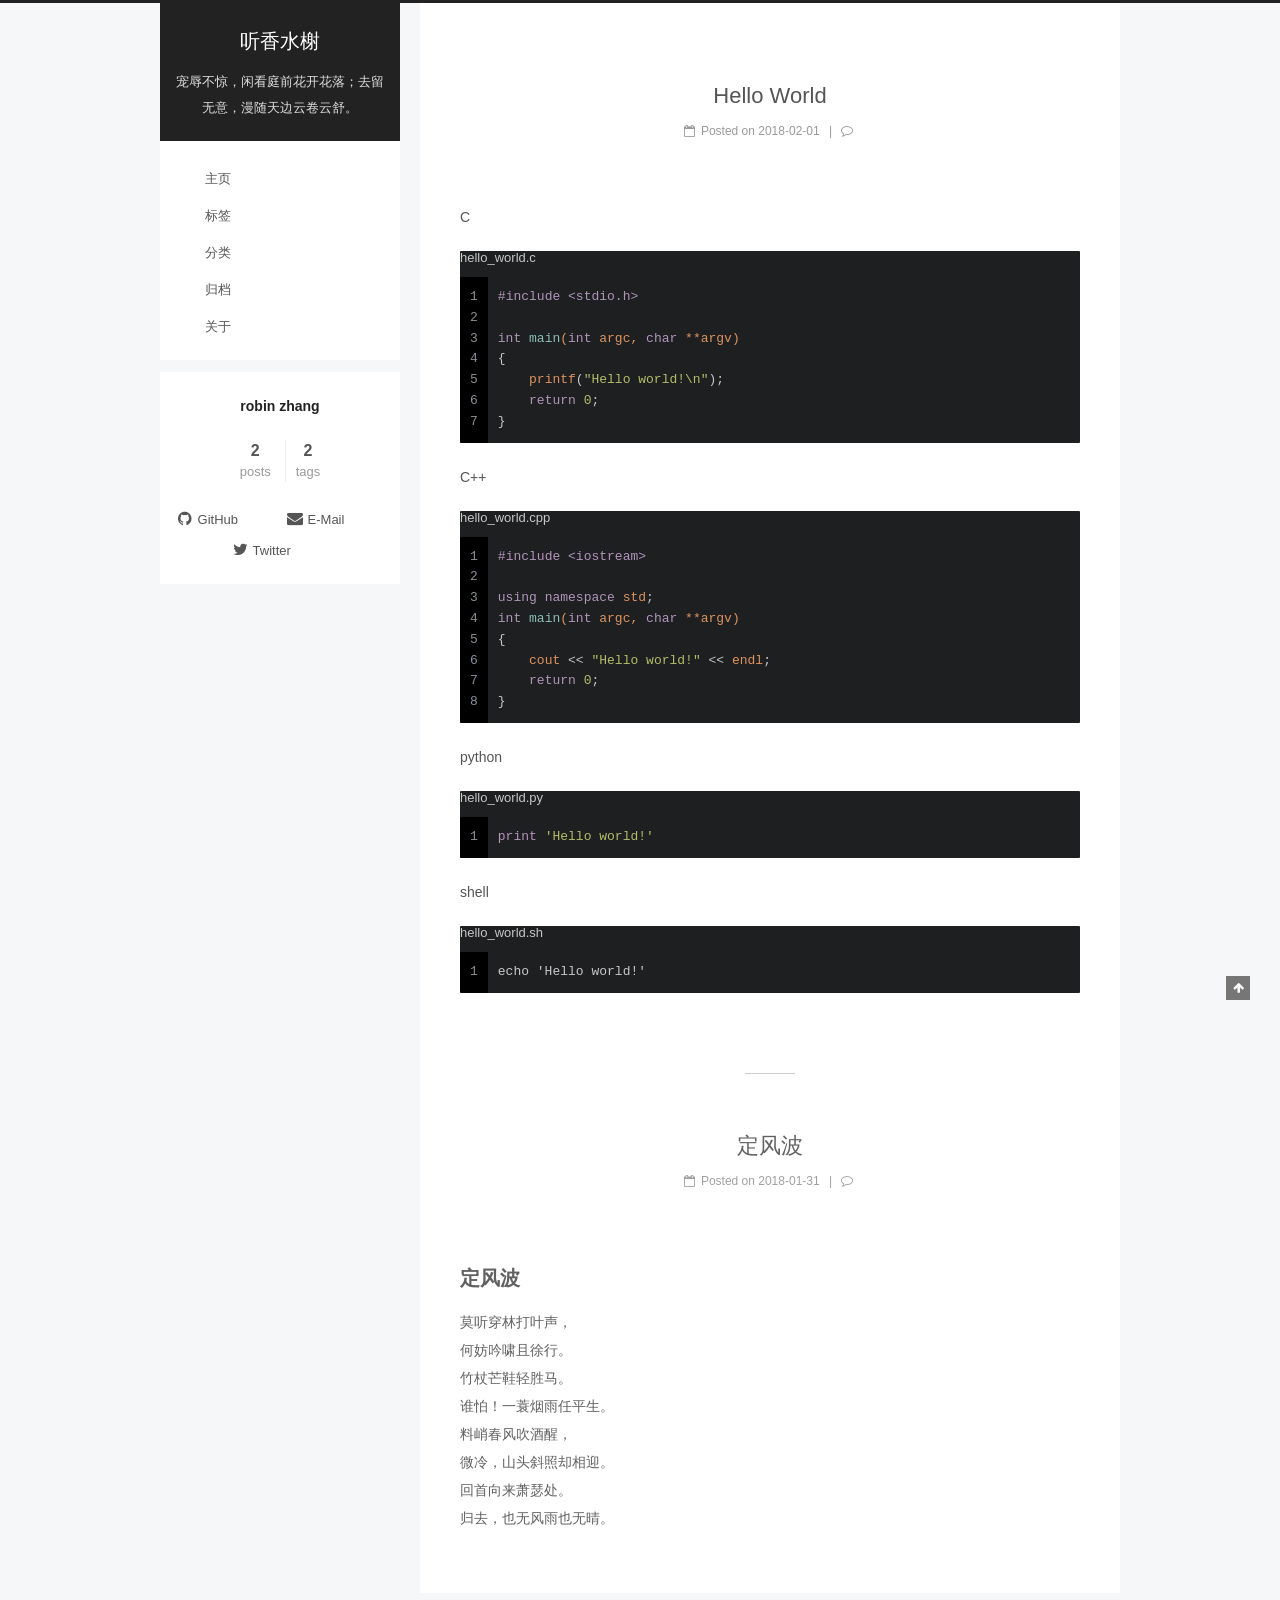
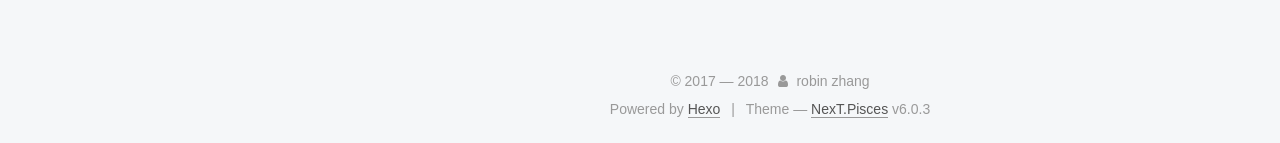
<file: index.html>
<!DOCTYPE html>



  


<html class="theme-next pisces use-motion" lang="zh-Hans">
<head>
  <meta charset="UTF-8"/>
<meta http-equiv="X-UA-Compatible" content="IE=edge" />
<meta name="viewport" content="width=device-width, initial-scale=1, maximum-scale=1"/>
<meta name="theme-color" content="#222">












<meta http-equiv="Cache-Control" content="no-transform" />
<meta http-equiv="Cache-Control" content="no-siteapp" />






















<link href="/lib/font-awesome/css/font-awesome.min.css?v=4.6.2" rel="stylesheet" type="text/css" />

<link href="/css/main.css?v=6.0.3" rel="stylesheet" type="text/css" />


  <link rel="apple-touch-icon" sizes="180x180" href="/images/apple-touch-icon-next.png?v=6.0.3">


  <link rel="icon" type="image/png" sizes="32x32" href="/images/lufei_32x32.png?v=6.0.3">


  <link rel="icon" type="image/png" sizes="16x16" href="/images/lufei_16x16.png?v=6.0.3">


  <link rel="mask-icon" href="/images/logo.svg?v=6.0.3" color="#222">









<script type="text/javascript" id="hexo.configurations">
  var NexT = window.NexT || {};
  var CONFIG = {
    root: '/',
    scheme: 'Pisces',
    version: '6.0.3',
    sidebar: {"position":"left","display":"post","offset":12,"b2t":false,"scrollpercent":false,"onmobile":false},
    fancybox: false,
    fastclick: false,
    lazyload: false,
    tabs: true,
    motion: {"enable":true,"async":false,"transition":{"post_block":"fadeIn","post_header":"slideDownIn","post_body":"slideDownIn","coll_header":"slideLeftIn","sidebar":"slideUpIn"}},
    algolia: {
      applicationID: '',
      apiKey: '',
      indexName: '',
      hits: {"per_page":10},
      labels: {"input_placeholder":"Search for Posts","hits_empty":"We didn't find any results for the search: ${query}","hits_stats":"${hits} results found in ${time} ms"}
    }
  };
</script>


  




  
  <meta name="keywords" content="Hexo, NexT" />


<meta property="og:type" content="website">
<meta property="og:title" content="听香水榭">
<meta property="og:url" content="http://zyrobin.cn/index.html">
<meta property="og:site_name" content="听香水榭">
<meta property="og:locale" content="zh-Hans">
<meta name="twitter:card" content="summary">
<meta name="twitter:title" content="听香水榭">






  <link rel="canonical" href="http://zyrobin.cn/"/>



<script type="text/javascript" id="page.configurations">
  CONFIG.page = {
    sidebar: "",
  };
</script>
  <title>听香水榭</title>
  









  <noscript>
  <style type="text/css">
    .use-motion .motion-element,
    .use-motion .brand,
    .use-motion .menu-item,
    .sidebar-inner,
    .use-motion .post-block,
    .use-motion .pagination,
    .use-motion .comments,
    .use-motion .post-header,
    .use-motion .post-body,
    .use-motion .collection-title { opacity: initial; }

    .use-motion .logo,
    .use-motion .site-title,
    .use-motion .site-subtitle {
      opacity: initial;
      top: initial;
    }

    .use-motion {
      .logo-line-before i { left: initial; }
      .logo-line-after i { right: initial; }
    }
  </style>
</noscript>

</head>

<body itemscope itemtype="http://schema.org/WebPage" lang="zh-Hans">

  
  
    
  

  <div class="container sidebar-position-left 
  page-home">
    <div class="headband"></div>

    <header id="header" class="header" itemscope itemtype="http://schema.org/WPHeader">
      <div class="header-inner"> <div class="site-brand-wrapper">
  <div class="site-meta ">
    

    <div class="custom-logo-site-title">
      <a href="/"  class="brand" rel="start">
        <span class="logo-line-before"><i></i></span>
        <span class="site-title">听香水榭</span>
        <span class="logo-line-after"><i></i></span>
      </a>
    </div>
      
        <p class="site-subtitle">宠辱不惊，闲看庭前花开花落；去留无意，漫随天边云卷云舒。</p>
      
  </div>

  <div class="site-nav-toggle">
    <button>
      <span class="btn-bar"></span>
      <span class="btn-bar"></span>
      <span class="btn-bar"></span>
    </button>
  </div>
</div>

<nav class="site-nav">
  

  
    <ul id="menu" class="menu">
      
        
        <li class="menu-item menu-item-主页">
          <a href="/" rel="section">
            <i class="menu-item-icon fa fa-fw fa-主页"></i> <br />主页</a>
        </li>
      
        
        <li class="menu-item menu-item-标签">
          <a href="/tags/" rel="section">
            <i class="menu-item-icon fa fa-fw fa-标签"></i> <br />标签</a>
        </li>
      
        
        <li class="menu-item menu-item-分类">
          <a href="/categories/" rel="section">
            <i class="menu-item-icon fa fa-fw fa-分类"></i> <br />分类</a>
        </li>
      
        
        <li class="menu-item menu-item-归档">
          <a href="/archives/" rel="section">
            <i class="menu-item-icon fa fa-fw fa-归档"></i> <br />归档</a>
        </li>
      
        
        <li class="menu-item menu-item-关于">
          <a href="/about/" rel="section">
            <i class="menu-item-icon fa fa-fw fa-关于"></i> <br />关于</a>
        </li>
      

      
    </ul>
  

  
</nav>


  



 </div>
    </header>

    


    <main id="main" class="main">
      <div class="main-inner">
        <div class="content-wrap">
          <div id="content" class="content">
            
  <section id="posts" class="posts-expand">
    
      

  

  
  
  

  

  <article class="post post-type-normal" itemscope itemtype="http://schema.org/Article">
  
  
  
  <div class="post-block">
    <link itemprop="mainEntityOfPage" href="http://zyrobin.cn/2018/02/01/hello-world/">

    <span hidden itemprop="author" itemscope itemtype="http://schema.org/Person">
      <meta itemprop="name" content="robin zhang">
      <meta itemprop="description" content="">
      <meta itemprop="image" content="/images/avatar.gif">
    </span>

    <span hidden itemprop="publisher" itemscope itemtype="http://schema.org/Organization">
      <meta itemprop="name" content="听香水榭">
    </span>

    
      <header class="post-header">

        
        
          <h1 class="post-title" itemprop="name headline">
                
                <a class="post-title-link" href="/2018/02/01/hello-world/" itemprop="url">Hello World</a></h1>
        

        <div class="post-meta">
          <span class="post-time">
            
              <span class="post-meta-item-icon">
                <i class="fa fa-calendar-o"></i>
              </span>
              
                <span class="post-meta-item-text">Posted on</span>
              
              <time title="Post created" itemprop="dateCreated datePublished" datetime="2018-02-01T10:44:23-05:00">2018-02-01</time>
            

            
            

            
          </span>

          

          
            
              <span class="post-comments-count">
                <span class="post-meta-divider">|</span>
                <span class="post-meta-item-icon">
                  <i class="fa fa-comment-o"></i>
                </span>
                <a href="/2018/02/01/hello-world/#comments" itemprop="discussionUrl">
                  <span class="post-comments-count disqus-comment-count"
                        data-disqus-identifier="2018/02/01/hello-world/" itemprop="commentCount"></span>
                </a>
              </span>
            
          

          
          

          

          

          

        </div>
      </header>
    

    
    
    
    <div class="post-body" itemprop="articleBody">

      
      

      
        
          
            <p>C<br><figure class="highlight c"><figcaption><span>hello_world.c</span></figcaption><table><tr><td class="gutter"><pre><span class="line">1</span><br><span class="line">2</span><br><span class="line">3</span><br><span class="line">4</span><br><span class="line">5</span><br><span class="line">6</span><br><span class="line">7</span><br></pre></td><td class="code"><pre><span class="line"><span class="meta">#<span class="meta-keyword">include</span> <span class="meta-string">&lt;stdio.h&gt;</span></span></span><br><span class="line"></span><br><span class="line"><span class="function"><span class="keyword">int</span> <span class="title">main</span><span class="params">(<span class="keyword">int</span> argc, <span class="keyword">char</span> **argv)</span></span></span><br><span class="line"><span class="function"></span>&#123;</span><br><span class="line">    <span class="built_in">printf</span>(<span class="string">"Hello world!\n"</span>);</span><br><span class="line">    <span class="keyword">return</span> <span class="number">0</span>;</span><br><span class="line">&#125;</span><br></pre></td></tr></table></figure></p>
<p>C++<br><figure class="highlight cpp"><figcaption><span>hello_world.cpp</span></figcaption><table><tr><td class="gutter"><pre><span class="line">1</span><br><span class="line">2</span><br><span class="line">3</span><br><span class="line">4</span><br><span class="line">5</span><br><span class="line">6</span><br><span class="line">7</span><br><span class="line">8</span><br></pre></td><td class="code"><pre><span class="line"><span class="meta">#<span class="meta-keyword">include</span> <span class="meta-string">&lt;iostream&gt;</span></span></span><br><span class="line"></span><br><span class="line"><span class="keyword">using</span> <span class="keyword">namespace</span> <span class="built_in">std</span>;</span><br><span class="line"><span class="function"><span class="keyword">int</span> <span class="title">main</span><span class="params">(<span class="keyword">int</span> argc, <span class="keyword">char</span> **argv)</span></span></span><br><span class="line"><span class="function"></span>&#123;</span><br><span class="line">    <span class="built_in">cout</span> &lt;&lt; <span class="string">"Hello world!"</span> &lt;&lt; <span class="built_in">endl</span>;</span><br><span class="line">    <span class="keyword">return</span> <span class="number">0</span>;</span><br><span class="line">&#125;</span><br></pre></td></tr></table></figure></p>
<p>python<br><figure class="highlight python"><figcaption><span>hello_world.py</span></figcaption><table><tr><td class="gutter"><pre><span class="line">1</span><br></pre></td><td class="code"><pre><span class="line"><span class="keyword">print</span> <span class="string">'Hello world!'</span></span><br></pre></td></tr></table></figure></p>
<p>shell<br><figure class="highlight shell"><figcaption><span>hello_world.sh</span></figcaption><table><tr><td class="gutter"><pre><span class="line">1</span><br></pre></td><td class="code"><pre><span class="line">echo 'Hello world!'</span><br></pre></td></tr></table></figure></p>

          
        
      
    </div>
    
    
    

    

    

    

    <footer class="post-footer">
      

      

      

      
      
        <div class="post-eof"></div>
      
    </footer>
  </div>
  
  
  
  </article>


    
      

  

  
  
  

  

  <article class="post post-type-normal" itemscope itemtype="http://schema.org/Article">
  
  
  
  <div class="post-block">
    <link itemprop="mainEntityOfPage" href="http://zyrobin.cn/2018/01/31/dingfengbo/">

    <span hidden itemprop="author" itemscope itemtype="http://schema.org/Person">
      <meta itemprop="name" content="robin zhang">
      <meta itemprop="description" content="">
      <meta itemprop="image" content="/images/avatar.gif">
    </span>

    <span hidden itemprop="publisher" itemscope itemtype="http://schema.org/Organization">
      <meta itemprop="name" content="听香水榭">
    </span>

    
      <header class="post-header">

        
        
          <h1 class="post-title" itemprop="name headline">
                
                <a class="post-title-link" href="/2018/01/31/dingfengbo/" itemprop="url">定风波</a></h1>
        

        <div class="post-meta">
          <span class="post-time">
            
              <span class="post-meta-item-icon">
                <i class="fa fa-calendar-o"></i>
              </span>
              
                <span class="post-meta-item-text">Posted on</span>
              
              <time title="Post created" itemprop="dateCreated datePublished" datetime="2018-01-31T22:07:50-05:00">2018-01-31</time>
            

            
            

            
          </span>

          

          
            
              <span class="post-comments-count">
                <span class="post-meta-divider">|</span>
                <span class="post-meta-item-icon">
                  <i class="fa fa-comment-o"></i>
                </span>
                <a href="/2018/01/31/dingfengbo/#comments" itemprop="discussionUrl">
                  <span class="post-comments-count disqus-comment-count"
                        data-disqus-identifier="2018/01/31/dingfengbo/" itemprop="commentCount"></span>
                </a>
              </span>
            
          

          
          

          

          

          

        </div>
      </header>
    

    
    
    
    <div class="post-body" itemprop="articleBody">

      
      

      
        
          
            <h2 id="定风波"><a href="#定风波" class="headerlink" title="定风波"></a>定风波</h2><p>莫听穿林打叶声，<br>何妨吟啸且徐行。<br>竹杖芒鞋轻胜马。<br>谁怕！一蓑烟雨任平生。<br>料峭春风吹酒醒，<br>微冷，山头斜照却相迎。<br>回首向来萧瑟处。<br>归去，也无风雨也无晴。</p>

          
        
      
    </div>
    
    
    

    

    

    

    <footer class="post-footer">
      

      

      

      
      
        <div class="post-eof"></div>
      
    </footer>
  </div>
  
  
  
  </article>


    
  </section>

  


          </div>
          

        </div>
        
          
  
  <div class="sidebar-toggle">
    <div class="sidebar-toggle-line-wrap">
      <span class="sidebar-toggle-line sidebar-toggle-line-first"></span>
      <span class="sidebar-toggle-line sidebar-toggle-line-middle"></span>
      <span class="sidebar-toggle-line sidebar-toggle-line-last"></span>
    </div>
  </div>

  <aside id="sidebar" class="sidebar">
    
    <div class="sidebar-inner">

      

      

      <section class="site-overview-wrap sidebar-panel sidebar-panel-active">
        <div class="site-overview">
          <div class="site-author motion-element" itemprop="author" itemscope itemtype="http://schema.org/Person">
            
              <p class="site-author-name" itemprop="name">robin zhang</p>
              <p class="site-description motion-element" itemprop="description"></p>
          </div>

          
            <nav class="site-state motion-element">
              
                <div class="site-state-item site-state-posts">
                
                  <a href="/archives">
                
                    <span class="site-state-item-count">2</span>
                    <span class="site-state-item-name">posts</span>
                  </a>
                </div>
              

              

              
                
                
                <div class="site-state-item site-state-tags">
                  <a href="/tags/index.html">
                    
                    
                      
                    
                      
                    
                    <span class="site-state-item-count">2</span>
                    <span class="site-state-item-name">tags</span>
                  </a>
                </div>
              
            </nav>
          

          

          
            <div class="links-of-author motion-element">
              
                <span class="links-of-author-item">
                  <a href="https://github.com/nicolerobin" target="_blank" title="GitHub"><i class="fa fa-fw fa-github"></i>GitHub</a>
                  
                </span>
              
                <span class="links-of-author-item">
                  <a href="mailto:lit0505028@gmail.com" target="_blank" title="E-Mail"><i class="fa fa-fw fa-envelope"></i>E-Mail</a>
                  
                </span>
              
                <span class="links-of-author-item">
                  <a href="https://twitter.com/lit100505028" target="_blank" title="Twitter"><i class="fa fa-fw fa-twitter"></i>Twitter</a>
                  
                </span>
              
            </div>
          

          
          

          
          

          
            
          
          

        </div>
      </section>

      

      

    </div>
  </aside>


        
      </div>
    </main>

    <footer id="footer" class="footer">
      <div class="footer-inner">
        <div class="copyright">&copy; 2017 &mdash; <span itemprop="copyrightYear">2018</span>
  <span class="with-love">
    <i class="fa fa-user"></i>
  </span>
  <span class="author" itemprop="copyrightHolder">robin zhang</span>

  

  
</div>




  <div class="powered-by">Powered by <a class="theme-link" target="_blank" href="https://hexo.io">Hexo</a></div>



  <span class="post-meta-divider">|</span>



  <div class="theme-info">Theme &mdash; <a class="theme-link" target="_blank" href="https://github.com/theme-next/hexo-theme-next">NexT.Pisces</a> v6.0.3</div>




        







        
      </div>
    </footer>

    
      <div class="back-to-top">
        <i class="fa fa-arrow-up"></i>
        
      </div>
    

    

  </div>

  

<script type="text/javascript">
  if (Object.prototype.toString.call(window.Promise) !== '[object Function]') {
    window.Promise = null;
  }
</script>


























  
  
    <script type="text/javascript" src="/lib/jquery/index.js?v=2.1.3"></script>
  

  
  
    <script type="text/javascript" src="/lib/velocity/velocity.min.js?v=1.2.1"></script>
  

  
  
    <script type="text/javascript" src="/lib/velocity/velocity.ui.min.js?v=1.2.1"></script>
  


  


  <script type="text/javascript" src="/js/src/utils.js?v=6.0.3"></script>

  <script type="text/javascript" src="/js/src/motion.js?v=6.0.3"></script>



  
  


  <script type="text/javascript" src="/js/src/affix.js?v=6.0.3"></script>

  <script type="text/javascript" src="/js/src/schemes/pisces.js?v=6.0.3"></script>



  

  


  <script type="text/javascript" src="/js/src/bootstrap.js?v=6.0.3"></script>



  

  
    <script id="dsq-count-scr" src="https://nicolerobin.disqus.com/count.js" async></script>
  

  





	





  












  





  

  

  

  

  
  

  

  

  

  

</body>
</html>
</file>
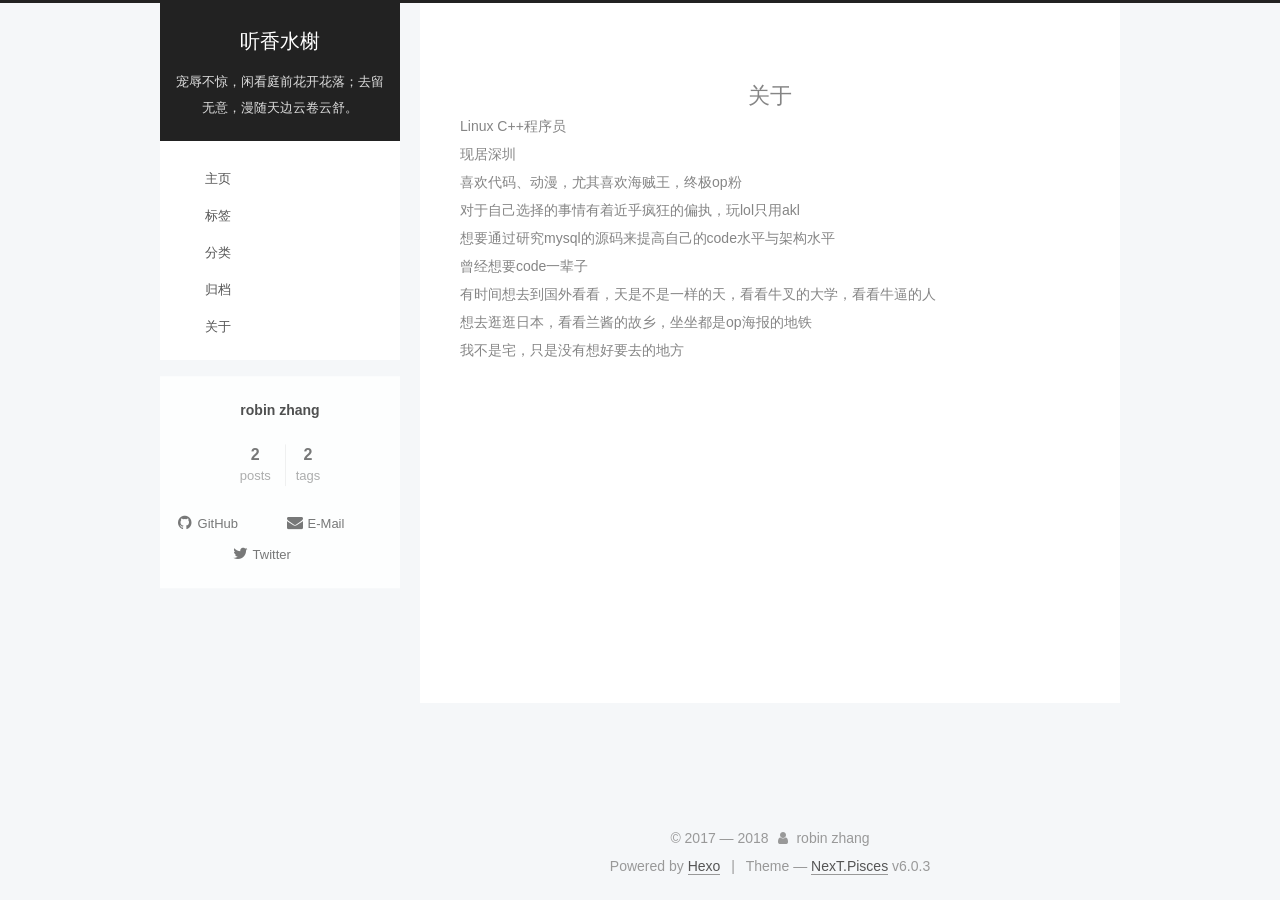
<file: about/index.html>
<!DOCTYPE html>



  


<html class="theme-next pisces use-motion" lang="zh-Hans">
<head>
  <meta charset="UTF-8"/>
<meta http-equiv="X-UA-Compatible" content="IE=edge" />
<meta name="viewport" content="width=device-width, initial-scale=1, maximum-scale=1"/>
<meta name="theme-color" content="#222">












<meta http-equiv="Cache-Control" content="no-transform" />
<meta http-equiv="Cache-Control" content="no-siteapp" />






















<link href="/lib/font-awesome/css/font-awesome.min.css?v=4.6.2" rel="stylesheet" type="text/css" />

<link href="/css/main.css?v=6.0.3" rel="stylesheet" type="text/css" />


  <link rel="apple-touch-icon" sizes="180x180" href="/images/apple-touch-icon-next.png?v=6.0.3">


  <link rel="icon" type="image/png" sizes="32x32" href="/images/lufei_32x32.png?v=6.0.3">


  <link rel="icon" type="image/png" sizes="16x16" href="/images/lufei_16x16.png?v=6.0.3">


  <link rel="mask-icon" href="/images/logo.svg?v=6.0.3" color="#222">









<script type="text/javascript" id="hexo.configurations">
  var NexT = window.NexT || {};
  var CONFIG = {
    root: '/',
    scheme: 'Pisces',
    version: '6.0.3',
    sidebar: {"position":"left","display":"post","offset":12,"b2t":false,"scrollpercent":false,"onmobile":false},
    fancybox: false,
    fastclick: false,
    lazyload: false,
    tabs: true,
    motion: {"enable":true,"async":false,"transition":{"post_block":"fadeIn","post_header":"slideDownIn","post_body":"slideDownIn","coll_header":"slideLeftIn","sidebar":"slideUpIn"}},
    algolia: {
      applicationID: '',
      apiKey: '',
      indexName: '',
      hits: {"per_page":10},
      labels: {"input_placeholder":"Search for Posts","hits_empty":"We didn't find any results for the search: ${query}","hits_stats":"${hits} results found in ${time} ms"}
    }
  };
</script>


  




  
  <meta name="keywords" content="Hexo, NexT" />


<meta name="description" content="Linux C++程序员现居深圳喜欢代码、动漫，尤其喜欢海贼王，终极op粉对于自己选择的事情有着近乎疯狂的偏执，玩lol只用akl想要通过研究mysql的源码来提高自己的code水平与架构水平曾经想要code一辈子有时间想去到国外看看，天是不是一样的天，看看牛叉的大学，看看牛逼的人想去逛逛日本，看看兰酱的故乡，坐坐都是op海报的地铁我不是宅，只是没有想好要去的地方">
<meta property="og:type" content="website">
<meta property="og:title" content="关于">
<meta property="og:url" content="http://zyrobin.cn/about/index.html">
<meta property="og:site_name" content="听香水榭">
<meta property="og:description" content="Linux C++程序员现居深圳喜欢代码、动漫，尤其喜欢海贼王，终极op粉对于自己选择的事情有着近乎疯狂的偏执，玩lol只用akl想要通过研究mysql的源码来提高自己的code水平与架构水平曾经想要code一辈子有时间想去到国外看看，天是不是一样的天，看看牛叉的大学，看看牛逼的人想去逛逛日本，看看兰酱的故乡，坐坐都是op海报的地铁我不是宅，只是没有想好要去的地方">
<meta property="og:locale" content="zh-Hans">
<meta property="og:updated_time" content="2018-02-02T16:33:58.132Z">
<meta name="twitter:card" content="summary">
<meta name="twitter:title" content="关于">
<meta name="twitter:description" content="Linux C++程序员现居深圳喜欢代码、动漫，尤其喜欢海贼王，终极op粉对于自己选择的事情有着近乎疯狂的偏执，玩lol只用akl想要通过研究mysql的源码来提高自己的code水平与架构水平曾经想要code一辈子有时间想去到国外看看，天是不是一样的天，看看牛叉的大学，看看牛逼的人想去逛逛日本，看看兰酱的故乡，坐坐都是op海报的地铁我不是宅，只是没有想好要去的地方">






  <link rel="canonical" href="http://zyrobin.cn/about/"/>



<script type="text/javascript" id="page.configurations">
  CONFIG.page = {
    sidebar: "",
  };
</script>
  <title>关于 | 听香水榭</title>
  









  <noscript>
  <style type="text/css">
    .use-motion .motion-element,
    .use-motion .brand,
    .use-motion .menu-item,
    .sidebar-inner,
    .use-motion .post-block,
    .use-motion .pagination,
    .use-motion .comments,
    .use-motion .post-header,
    .use-motion .post-body,
    .use-motion .collection-title { opacity: initial; }

    .use-motion .logo,
    .use-motion .site-title,
    .use-motion .site-subtitle {
      opacity: initial;
      top: initial;
    }

    .use-motion {
      .logo-line-before i { left: initial; }
      .logo-line-after i { right: initial; }
    }
  </style>
</noscript>

</head>

<body itemscope itemtype="http://schema.org/WebPage" lang="zh-Hans">

  
  
    
  

  <div class="container sidebar-position-left page-post-detail">
    <div class="headband"></div>

    <header id="header" class="header" itemscope itemtype="http://schema.org/WPHeader">
      <div class="header-inner"> <div class="site-brand-wrapper">
  <div class="site-meta ">
    

    <div class="custom-logo-site-title">
      <a href="/"  class="brand" rel="start">
        <span class="logo-line-before"><i></i></span>
        <span class="site-title">听香水榭</span>
        <span class="logo-line-after"><i></i></span>
      </a>
    </div>
      
        <p class="site-subtitle">宠辱不惊，闲看庭前花开花落；去留无意，漫随天边云卷云舒。</p>
      
  </div>

  <div class="site-nav-toggle">
    <button>
      <span class="btn-bar"></span>
      <span class="btn-bar"></span>
      <span class="btn-bar"></span>
    </button>
  </div>
</div>

<nav class="site-nav">
  

  
    <ul id="menu" class="menu">
      
        
        <li class="menu-item menu-item-主页">
          <a href="/" rel="section">
            <i class="menu-item-icon fa fa-fw fa-主页"></i> <br />主页</a>
        </li>
      
        
        <li class="menu-item menu-item-标签">
          <a href="/tags/" rel="section">
            <i class="menu-item-icon fa fa-fw fa-标签"></i> <br />标签</a>
        </li>
      
        
        <li class="menu-item menu-item-分类">
          <a href="/categories/" rel="section">
            <i class="menu-item-icon fa fa-fw fa-分类"></i> <br />分类</a>
        </li>
      
        
        <li class="menu-item menu-item-归档">
          <a href="/archives/" rel="section">
            <i class="menu-item-icon fa fa-fw fa-归档"></i> <br />归档</a>
        </li>
      
        
        <li class="menu-item menu-item-关于">
          <a href="/about/" rel="section">
            <i class="menu-item-icon fa fa-fw fa-关于"></i> <br />关于</a>
        </li>
      

      
    </ul>
  

  
</nav>


  



 </div>
    </header>

    


    <main id="main" class="main">
      <div class="main-inner">
        <div class="content-wrap">
          <div id="content" class="content">
            

  <div id="posts" class="posts-expand">
    
    
    
    <div class="post-block page">
      <header class="post-header">

	<h1 class="post-title" itemprop="name headline">关于</h1>



</header>

      
      
      
      <div class="post-body">
        
        
          <p>Linux C++程序员<br>现居深圳<br>喜欢代码、动漫，尤其喜欢海贼王，终极op粉<br>对于自己选择的事情有着近乎疯狂的偏执，玩lol只用akl<br>想要通过研究mysql的源码来提高自己的code水平与架构水平<br>曾经想要code一辈子<br>有时间想去到国外看看，天是不是一样的天，看看牛叉的大学，看看牛逼的人<br>想去逛逛日本，看看兰酱的故乡，坐坐都是op海报的地铁<br>我不是宅，只是没有想好要去的地方</p>

        
      </div>
      
      
      
    </div>
    
    
    
  </div>


          </div>
          

  
    <div class="comments" id="comments">
      <div id="disqus_thread">
        <noscript>
          Please enable JavaScript to view the
          <a href="https://disqus.com/?ref_noscript">comments powered by Disqus.</a>
        </noscript>
      </div>
    </div>

  



        </div>
        
          
  
  <div class="sidebar-toggle">
    <div class="sidebar-toggle-line-wrap">
      <span class="sidebar-toggle-line sidebar-toggle-line-first"></span>
      <span class="sidebar-toggle-line sidebar-toggle-line-middle"></span>
      <span class="sidebar-toggle-line sidebar-toggle-line-last"></span>
    </div>
  </div>

  <aside id="sidebar" class="sidebar">
    
    <div class="sidebar-inner">

      

      

      <section class="site-overview-wrap sidebar-panel sidebar-panel-active">
        <div class="site-overview">
          <div class="site-author motion-element" itemprop="author" itemscope itemtype="http://schema.org/Person">
            
              <p class="site-author-name" itemprop="name">robin zhang</p>
              <p class="site-description motion-element" itemprop="description"></p>
          </div>

          
            <nav class="site-state motion-element">
              
                <div class="site-state-item site-state-posts">
                
                  <a href="/archives">
                
                    <span class="site-state-item-count">2</span>
                    <span class="site-state-item-name">posts</span>
                  </a>
                </div>
              

              

              
                
                
                <div class="site-state-item site-state-tags">
                  <a href="/tags/index.html">
                    
                    
                      
                    
                      
                    
                    <span class="site-state-item-count">2</span>
                    <span class="site-state-item-name">tags</span>
                  </a>
                </div>
              
            </nav>
          

          

          
            <div class="links-of-author motion-element">
              
                <span class="links-of-author-item">
                  <a href="https://github.com/nicolerobin" target="_blank" title="GitHub"><i class="fa fa-fw fa-github"></i>GitHub</a>
                  
                </span>
              
                <span class="links-of-author-item">
                  <a href="mailto:lit0505028@gmail.com" target="_blank" title="E-Mail"><i class="fa fa-fw fa-envelope"></i>E-Mail</a>
                  
                </span>
              
                <span class="links-of-author-item">
                  <a href="https://twitter.com/lit100505028" target="_blank" title="Twitter"><i class="fa fa-fw fa-twitter"></i>Twitter</a>
                  
                </span>
              
            </div>
          

          
          

          
          

          
            
          
          

        </div>
      </section>

      

      

    </div>
  </aside>


        
      </div>
    </main>

    <footer id="footer" class="footer">
      <div class="footer-inner">
        <div class="copyright">&copy; 2017 &mdash; <span itemprop="copyrightYear">2018</span>
  <span class="with-love">
    <i class="fa fa-user"></i>
  </span>
  <span class="author" itemprop="copyrightHolder">robin zhang</span>

  

  
</div>




  <div class="powered-by">Powered by <a class="theme-link" target="_blank" href="https://hexo.io">Hexo</a></div>



  <span class="post-meta-divider">|</span>



  <div class="theme-info">Theme &mdash; <a class="theme-link" target="_blank" href="https://github.com/theme-next/hexo-theme-next">NexT.Pisces</a> v6.0.3</div>




        







        
      </div>
    </footer>

    
      <div class="back-to-top">
        <i class="fa fa-arrow-up"></i>
        
      </div>
    

    

  </div>

  

<script type="text/javascript">
  if (Object.prototype.toString.call(window.Promise) !== '[object Function]') {
    window.Promise = null;
  }
</script>


























  
  
    <script type="text/javascript" src="/lib/jquery/index.js?v=2.1.3"></script>
  

  
  
    <script type="text/javascript" src="/lib/velocity/velocity.min.js?v=1.2.1"></script>
  

  
  
    <script type="text/javascript" src="/lib/velocity/velocity.ui.min.js?v=1.2.1"></script>
  


  


  <script type="text/javascript" src="/js/src/utils.js?v=6.0.3"></script>

  <script type="text/javascript" src="/js/src/motion.js?v=6.0.3"></script>



  
  


  <script type="text/javascript" src="/js/src/affix.js?v=6.0.3"></script>

  <script type="text/javascript" src="/js/src/schemes/pisces.js?v=6.0.3"></script>



  
  <script type="text/javascript" src="/js/src/scrollspy.js?v=6.0.3"></script>
<script type="text/javascript" src="/js/src/post-details.js?v=6.0.3"></script>



  


  <script type="text/javascript" src="/js/src/bootstrap.js?v=6.0.3"></script>



  

  
    <script id="dsq-count-scr" src="https://nicolerobin.disqus.com/count.js" async></script>
  

  
    <script type="text/javascript">
      var disqus_config = function () {
        this.page.url = 'http://zyrobin.cn/about/index.html';
        this.page.identifier = 'about/index.html';
        this.page.title = '关于';
      };
      function loadComments () {
        var d = document, s = d.createElement('script');
        s.src = 'https://nicolerobin.disqus.com/embed.js';
        s.setAttribute('data-timestamp', '' + +new Date());
        (d.head || d.body).appendChild(s);
      }
      
        loadComments();
      
    </script>
  





	





  












  





  

  

  

  

  
  

  

  

  

  

</body>
</html>
</file>
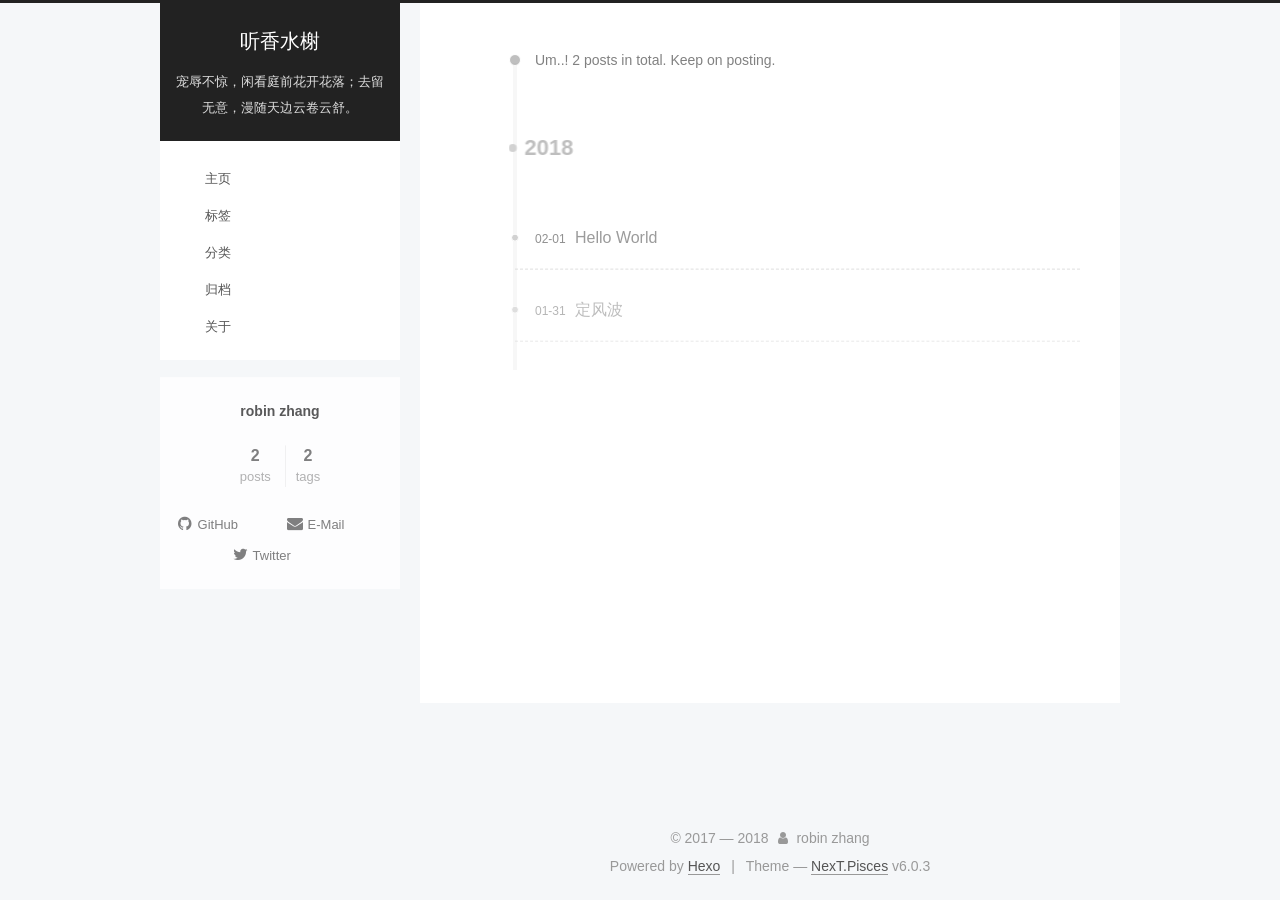
<file: archives/index.html>
<!DOCTYPE html>



  


<html class="theme-next pisces use-motion" lang="zh-Hans">
<head>
  <meta charset="UTF-8"/>
<meta http-equiv="X-UA-Compatible" content="IE=edge" />
<meta name="viewport" content="width=device-width, initial-scale=1, maximum-scale=1"/>
<meta name="theme-color" content="#222">












<meta http-equiv="Cache-Control" content="no-transform" />
<meta http-equiv="Cache-Control" content="no-siteapp" />






















<link href="/lib/font-awesome/css/font-awesome.min.css?v=4.6.2" rel="stylesheet" type="text/css" />

<link href="/css/main.css?v=6.0.3" rel="stylesheet" type="text/css" />


  <link rel="apple-touch-icon" sizes="180x180" href="/images/apple-touch-icon-next.png?v=6.0.3">


  <link rel="icon" type="image/png" sizes="32x32" href="/images/lufei_32x32.png?v=6.0.3">


  <link rel="icon" type="image/png" sizes="16x16" href="/images/lufei_16x16.png?v=6.0.3">


  <link rel="mask-icon" href="/images/logo.svg?v=6.0.3" color="#222">









<script type="text/javascript" id="hexo.configurations">
  var NexT = window.NexT || {};
  var CONFIG = {
    root: '/',
    scheme: 'Pisces',
    version: '6.0.3',
    sidebar: {"position":"left","display":"post","offset":12,"b2t":false,"scrollpercent":false,"onmobile":false},
    fancybox: false,
    fastclick: false,
    lazyload: false,
    tabs: true,
    motion: {"enable":true,"async":false,"transition":{"post_block":"fadeIn","post_header":"slideDownIn","post_body":"slideDownIn","coll_header":"slideLeftIn","sidebar":"slideUpIn"}},
    algolia: {
      applicationID: '',
      apiKey: '',
      indexName: '',
      hits: {"per_page":10},
      labels: {"input_placeholder":"Search for Posts","hits_empty":"We didn't find any results for the search: ${query}","hits_stats":"${hits} results found in ${time} ms"}
    }
  };
</script>


  




  
  <meta name="keywords" content="Hexo, NexT" />


<meta property="og:type" content="website">
<meta property="og:title" content="听香水榭">
<meta property="og:url" content="http://zyrobin.cn/archives/index.html">
<meta property="og:site_name" content="听香水榭">
<meta property="og:locale" content="zh-Hans">
<meta name="twitter:card" content="summary">
<meta name="twitter:title" content="听香水榭">






  <link rel="canonical" href="http://zyrobin.cn/archives/"/>



<script type="text/javascript" id="page.configurations">
  CONFIG.page = {
    sidebar: "",
  };
</script>
  <title>Archive | 听香水榭</title>
  









  <noscript>
  <style type="text/css">
    .use-motion .motion-element,
    .use-motion .brand,
    .use-motion .menu-item,
    .sidebar-inner,
    .use-motion .post-block,
    .use-motion .pagination,
    .use-motion .comments,
    .use-motion .post-header,
    .use-motion .post-body,
    .use-motion .collection-title { opacity: initial; }

    .use-motion .logo,
    .use-motion .site-title,
    .use-motion .site-subtitle {
      opacity: initial;
      top: initial;
    }

    .use-motion {
      .logo-line-before i { left: initial; }
      .logo-line-after i { right: initial; }
    }
  </style>
</noscript>

</head>

<body itemscope itemtype="http://schema.org/WebPage" lang="zh-Hans">

  
  
    
  

  <div class="container sidebar-position-left page-archive">
    <div class="headband"></div>

    <header id="header" class="header" itemscope itemtype="http://schema.org/WPHeader">
      <div class="header-inner"> <div class="site-brand-wrapper">
  <div class="site-meta ">
    

    <div class="custom-logo-site-title">
      <a href="/"  class="brand" rel="start">
        <span class="logo-line-before"><i></i></span>
        <span class="site-title">听香水榭</span>
        <span class="logo-line-after"><i></i></span>
      </a>
    </div>
      
        <p class="site-subtitle">宠辱不惊，闲看庭前花开花落；去留无意，漫随天边云卷云舒。</p>
      
  </div>

  <div class="site-nav-toggle">
    <button>
      <span class="btn-bar"></span>
      <span class="btn-bar"></span>
      <span class="btn-bar"></span>
    </button>
  </div>
</div>

<nav class="site-nav">
  

  
    <ul id="menu" class="menu">
      
        
        <li class="menu-item menu-item-主页">
          <a href="/" rel="section">
            <i class="menu-item-icon fa fa-fw fa-主页"></i> <br />主页</a>
        </li>
      
        
        <li class="menu-item menu-item-标签">
          <a href="/tags/" rel="section">
            <i class="menu-item-icon fa fa-fw fa-标签"></i> <br />标签</a>
        </li>
      
        
        <li class="menu-item menu-item-分类">
          <a href="/categories/" rel="section">
            <i class="menu-item-icon fa fa-fw fa-分类"></i> <br />分类</a>
        </li>
      
        
        <li class="menu-item menu-item-归档">
          <a href="/archives/" rel="section">
            <i class="menu-item-icon fa fa-fw fa-归档"></i> <br />归档</a>
        </li>
      
        
        <li class="menu-item menu-item-关于">
          <a href="/about/" rel="section">
            <i class="menu-item-icon fa fa-fw fa-关于"></i> <br />关于</a>
        </li>
      

      
    </ul>
  

  
</nav>


  



 </div>
    </header>

    


    <main id="main" class="main">
      <div class="main-inner">
        <div class="content-wrap">
          <div id="content" class="content">
            

  
  
  
  <div class="post-block archive">
    <div id="posts" class="posts-collapse">
      <span class="archive-move-on"></span>

      
      <span class="archive-page-counter">
        
        
        
          
        
        Um..! 2 posts in total. Keep on posting.
      </span>
      

      

        
        
        

        
          
          <div class="collection-title">
            <h1 class="archive-year" id="archive-year-2018">2018</h1>
          </div>
        
        

        

  <article class="post post-type-normal" itemscope itemtype="http://schema.org/Article">
    <header class="post-header">

      <h2 class="post-title">
        
            <a class="post-title-link" href="/2018/02/01/hello-world/" itemprop="url">
              
                <span itemprop="name">Hello World</span>
              
            </a>
        
      </h2>

      <div class="post-meta">
        <time class="post-time" itemprop="dateCreated"
              datetime="2018-02-01T10:44:23-05:00"
              content="2018-02-01" >
          02-01
        </time>
      </div>

    </header>
  </article>



      

        
        
        

        
        

        

  <article class="post post-type-normal" itemscope itemtype="http://schema.org/Article">
    <header class="post-header">

      <h2 class="post-title">
        
            <a class="post-title-link" href="/2018/01/31/dingfengbo/" itemprop="url">
              
                <span itemprop="name">定风波</span>
              
            </a>
        
      </h2>

      <div class="post-meta">
        <time class="post-time" itemprop="dateCreated"
              datetime="2018-01-31T22:07:50-05:00"
              content="2018-01-31" >
          01-31
        </time>
      </div>

    </header>
  </article>



      

    </div>
  </div>
  
  
  

  



          </div>
          

        </div>
        
          
  
  <div class="sidebar-toggle">
    <div class="sidebar-toggle-line-wrap">
      <span class="sidebar-toggle-line sidebar-toggle-line-first"></span>
      <span class="sidebar-toggle-line sidebar-toggle-line-middle"></span>
      <span class="sidebar-toggle-line sidebar-toggle-line-last"></span>
    </div>
  </div>

  <aside id="sidebar" class="sidebar">
    
    <div class="sidebar-inner">

      

      

      <section class="site-overview-wrap sidebar-panel sidebar-panel-active">
        <div class="site-overview">
          <div class="site-author motion-element" itemprop="author" itemscope itemtype="http://schema.org/Person">
            
              <p class="site-author-name" itemprop="name">robin zhang</p>
              <p class="site-description motion-element" itemprop="description"></p>
          </div>

          
            <nav class="site-state motion-element">
              
                <div class="site-state-item site-state-posts">
                
                  <a href="/archives">
                
                    <span class="site-state-item-count">2</span>
                    <span class="site-state-item-name">posts</span>
                  </a>
                </div>
              

              

              
                
                
                <div class="site-state-item site-state-tags">
                  <a href="/tags/index.html">
                    
                    
                      
                    
                      
                    
                    <span class="site-state-item-count">2</span>
                    <span class="site-state-item-name">tags</span>
                  </a>
                </div>
              
            </nav>
          

          

          
            <div class="links-of-author motion-element">
              
                <span class="links-of-author-item">
                  <a href="https://github.com/nicolerobin" target="_blank" title="GitHub"><i class="fa fa-fw fa-github"></i>GitHub</a>
                  
                </span>
              
                <span class="links-of-author-item">
                  <a href="mailto:lit0505028@gmail.com" target="_blank" title="E-Mail"><i class="fa fa-fw fa-envelope"></i>E-Mail</a>
                  
                </span>
              
                <span class="links-of-author-item">
                  <a href="https://twitter.com/lit100505028" target="_blank" title="Twitter"><i class="fa fa-fw fa-twitter"></i>Twitter</a>
                  
                </span>
              
            </div>
          

          
          

          
          

          
            
          
          

        </div>
      </section>

      

      

    </div>
  </aside>


        
      </div>
    </main>

    <footer id="footer" class="footer">
      <div class="footer-inner">
        <div class="copyright">&copy; 2017 &mdash; <span itemprop="copyrightYear">2018</span>
  <span class="with-love">
    <i class="fa fa-user"></i>
  </span>
  <span class="author" itemprop="copyrightHolder">robin zhang</span>

  

  
</div>




  <div class="powered-by">Powered by <a class="theme-link" target="_blank" href="https://hexo.io">Hexo</a></div>



  <span class="post-meta-divider">|</span>



  <div class="theme-info">Theme &mdash; <a class="theme-link" target="_blank" href="https://github.com/theme-next/hexo-theme-next">NexT.Pisces</a> v6.0.3</div>




        







        
      </div>
    </footer>

    
      <div class="back-to-top">
        <i class="fa fa-arrow-up"></i>
        
      </div>
    

    

  </div>

  

<script type="text/javascript">
  if (Object.prototype.toString.call(window.Promise) !== '[object Function]') {
    window.Promise = null;
  }
</script>


























  
  
    <script type="text/javascript" src="/lib/jquery/index.js?v=2.1.3"></script>
  

  
  
    <script type="text/javascript" src="/lib/velocity/velocity.min.js?v=1.2.1"></script>
  

  
  
    <script type="text/javascript" src="/lib/velocity/velocity.ui.min.js?v=1.2.1"></script>
  


  


  <script type="text/javascript" src="/js/src/utils.js?v=6.0.3"></script>

  <script type="text/javascript" src="/js/src/motion.js?v=6.0.3"></script>



  
  


  <script type="text/javascript" src="/js/src/affix.js?v=6.0.3"></script>

  <script type="text/javascript" src="/js/src/schemes/pisces.js?v=6.0.3"></script>



  

  


  <script type="text/javascript" src="/js/src/bootstrap.js?v=6.0.3"></script>



  

  
    <script id="dsq-count-scr" src="https://nicolerobin.disqus.com/count.js" async></script>
  

  





	





  












  





  

  

  

  

  
  

  

  

  

  

</body>
</html>
</file>
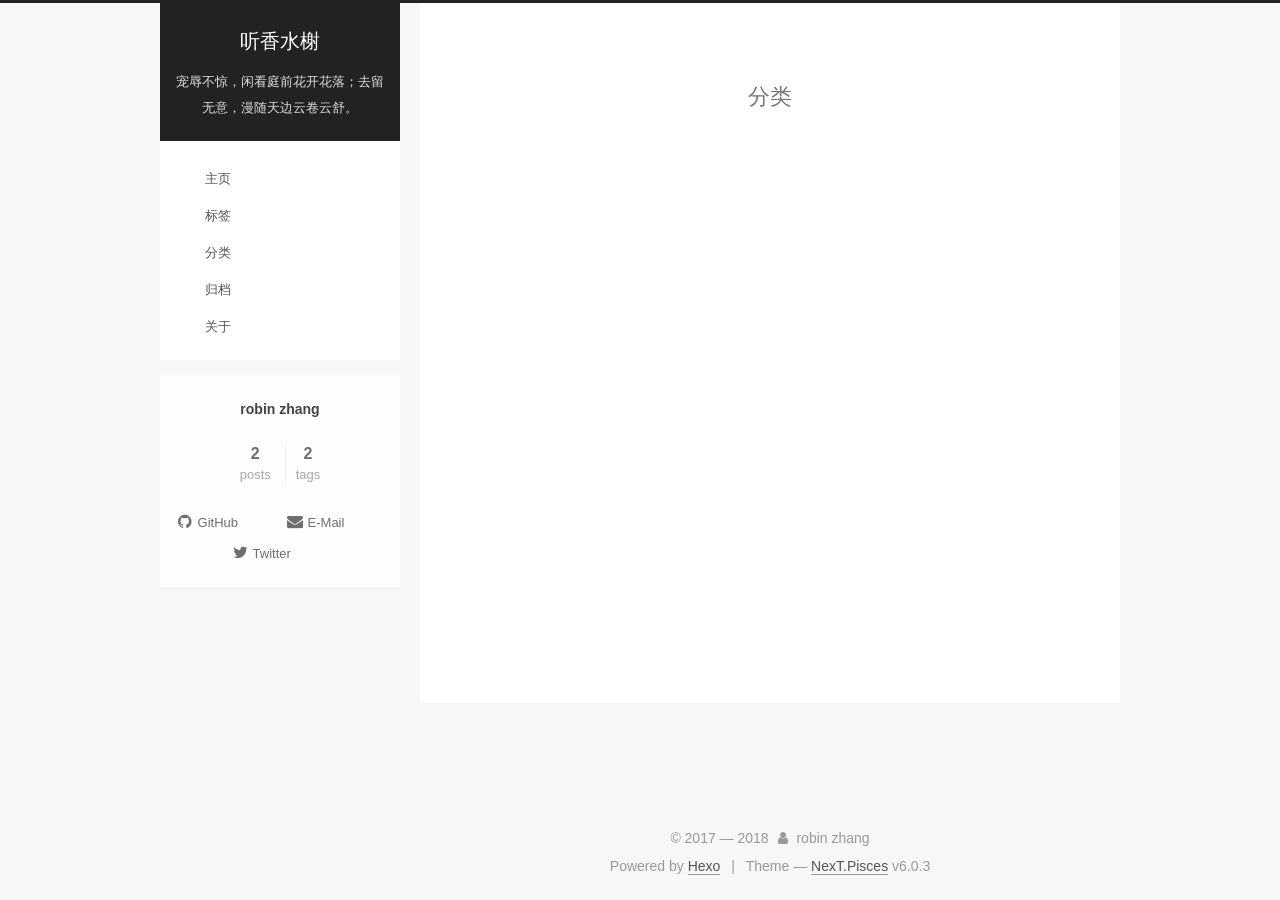
<file: categories/index.html>
<!DOCTYPE html>



  


<html class="theme-next pisces use-motion" lang="zh-Hans">
<head>
  <meta charset="UTF-8"/>
<meta http-equiv="X-UA-Compatible" content="IE=edge" />
<meta name="viewport" content="width=device-width, initial-scale=1, maximum-scale=1"/>
<meta name="theme-color" content="#222">












<meta http-equiv="Cache-Control" content="no-transform" />
<meta http-equiv="Cache-Control" content="no-siteapp" />






















<link href="/lib/font-awesome/css/font-awesome.min.css?v=4.6.2" rel="stylesheet" type="text/css" />

<link href="/css/main.css?v=6.0.3" rel="stylesheet" type="text/css" />


  <link rel="apple-touch-icon" sizes="180x180" href="/images/apple-touch-icon-next.png?v=6.0.3">


  <link rel="icon" type="image/png" sizes="32x32" href="/images/lufei_32x32.png?v=6.0.3">


  <link rel="icon" type="image/png" sizes="16x16" href="/images/lufei_16x16.png?v=6.0.3">


  <link rel="mask-icon" href="/images/logo.svg?v=6.0.3" color="#222">









<script type="text/javascript" id="hexo.configurations">
  var NexT = window.NexT || {};
  var CONFIG = {
    root: '/',
    scheme: 'Pisces',
    version: '6.0.3',
    sidebar: {"position":"left","display":"post","offset":12,"b2t":false,"scrollpercent":false,"onmobile":false},
    fancybox: false,
    fastclick: false,
    lazyload: false,
    tabs: true,
    motion: {"enable":true,"async":false,"transition":{"post_block":"fadeIn","post_header":"slideDownIn","post_body":"slideDownIn","coll_header":"slideLeftIn","sidebar":"slideUpIn"}},
    algolia: {
      applicationID: '',
      apiKey: '',
      indexName: '',
      hits: {"per_page":10},
      labels: {"input_placeholder":"Search for Posts","hits_empty":"We didn't find any results for the search: ${query}","hits_stats":"${hits} results found in ${time} ms"}
    }
  };
</script>


  




  
  <meta name="keywords" content="Hexo, NexT" />


<meta property="og:type" content="website">
<meta property="og:title" content="分类">
<meta property="og:url" content="http://zyrobin.cn/categories/index.html">
<meta property="og:site_name" content="听香水榭">
<meta property="og:locale" content="zh-Hans">
<meta property="og:updated_time" content="2018-02-02T16:33:58.132Z">
<meta name="twitter:card" content="summary">
<meta name="twitter:title" content="分类">






  <link rel="canonical" href="http://zyrobin.cn/categories/"/>



<script type="text/javascript" id="page.configurations">
  CONFIG.page = {
    sidebar: "",
  };
</script>
  <title>分类 | 听香水榭</title>
  









  <noscript>
  <style type="text/css">
    .use-motion .motion-element,
    .use-motion .brand,
    .use-motion .menu-item,
    .sidebar-inner,
    .use-motion .post-block,
    .use-motion .pagination,
    .use-motion .comments,
    .use-motion .post-header,
    .use-motion .post-body,
    .use-motion .collection-title { opacity: initial; }

    .use-motion .logo,
    .use-motion .site-title,
    .use-motion .site-subtitle {
      opacity: initial;
      top: initial;
    }

    .use-motion {
      .logo-line-before i { left: initial; }
      .logo-line-after i { right: initial; }
    }
  </style>
</noscript>

</head>

<body itemscope itemtype="http://schema.org/WebPage" lang="zh-Hans">

  
  
    
  

  <div class="container sidebar-position-left page-post-detail">
    <div class="headband"></div>

    <header id="header" class="header" itemscope itemtype="http://schema.org/WPHeader">
      <div class="header-inner"> <div class="site-brand-wrapper">
  <div class="site-meta ">
    

    <div class="custom-logo-site-title">
      <a href="/"  class="brand" rel="start">
        <span class="logo-line-before"><i></i></span>
        <span class="site-title">听香水榭</span>
        <span class="logo-line-after"><i></i></span>
      </a>
    </div>
      
        <p class="site-subtitle">宠辱不惊，闲看庭前花开花落；去留无意，漫随天边云卷云舒。</p>
      
  </div>

  <div class="site-nav-toggle">
    <button>
      <span class="btn-bar"></span>
      <span class="btn-bar"></span>
      <span class="btn-bar"></span>
    </button>
  </div>
</div>

<nav class="site-nav">
  

  
    <ul id="menu" class="menu">
      
        
        <li class="menu-item menu-item-主页">
          <a href="/" rel="section">
            <i class="menu-item-icon fa fa-fw fa-主页"></i> <br />主页</a>
        </li>
      
        
        <li class="menu-item menu-item-标签">
          <a href="/tags/" rel="section">
            <i class="menu-item-icon fa fa-fw fa-标签"></i> <br />标签</a>
        </li>
      
        
        <li class="menu-item menu-item-分类">
          <a href="/categories/" rel="section">
            <i class="menu-item-icon fa fa-fw fa-分类"></i> <br />分类</a>
        </li>
      
        
        <li class="menu-item menu-item-归档">
          <a href="/archives/" rel="section">
            <i class="menu-item-icon fa fa-fw fa-归档"></i> <br />归档</a>
        </li>
      
        
        <li class="menu-item menu-item-关于">
          <a href="/about/" rel="section">
            <i class="menu-item-icon fa fa-fw fa-关于"></i> <br />关于</a>
        </li>
      

      
    </ul>
  

  
</nav>


  



 </div>
    </header>

    


    <main id="main" class="main">
      <div class="main-inner">
        <div class="content-wrap">
          <div id="content" class="content">
            

  <div id="posts" class="posts-expand">
    
    
    
    <div class="post-block page">
      <header class="post-header">

	<h1 class="post-title" itemprop="name headline">分类</h1>



</header>

      
      
      
      <div class="post-body">
        
        
          
        
      </div>
      
      
      
    </div>
    
    
    
  </div>


          </div>
          

  
    <div class="comments" id="comments">
      <div id="disqus_thread">
        <noscript>
          Please enable JavaScript to view the
          <a href="https://disqus.com/?ref_noscript">comments powered by Disqus.</a>
        </noscript>
      </div>
    </div>

  



        </div>
        
          
  
  <div class="sidebar-toggle">
    <div class="sidebar-toggle-line-wrap">
      <span class="sidebar-toggle-line sidebar-toggle-line-first"></span>
      <span class="sidebar-toggle-line sidebar-toggle-line-middle"></span>
      <span class="sidebar-toggle-line sidebar-toggle-line-last"></span>
    </div>
  </div>

  <aside id="sidebar" class="sidebar">
    
    <div class="sidebar-inner">

      

      

      <section class="site-overview-wrap sidebar-panel sidebar-panel-active">
        <div class="site-overview">
          <div class="site-author motion-element" itemprop="author" itemscope itemtype="http://schema.org/Person">
            
              <p class="site-author-name" itemprop="name">robin zhang</p>
              <p class="site-description motion-element" itemprop="description"></p>
          </div>

          
            <nav class="site-state motion-element">
              
                <div class="site-state-item site-state-posts">
                
                  <a href="/archives">
                
                    <span class="site-state-item-count">2</span>
                    <span class="site-state-item-name">posts</span>
                  </a>
                </div>
              

              

              
                
                
                <div class="site-state-item site-state-tags">
                  <a href="/tags/index.html">
                    
                    
                      
                    
                      
                    
                    <span class="site-state-item-count">2</span>
                    <span class="site-state-item-name">tags</span>
                  </a>
                </div>
              
            </nav>
          

          

          
            <div class="links-of-author motion-element">
              
                <span class="links-of-author-item">
                  <a href="https://github.com/nicolerobin" target="_blank" title="GitHub"><i class="fa fa-fw fa-github"></i>GitHub</a>
                  
                </span>
              
                <span class="links-of-author-item">
                  <a href="mailto:lit0505028@gmail.com" target="_blank" title="E-Mail"><i class="fa fa-fw fa-envelope"></i>E-Mail</a>
                  
                </span>
              
                <span class="links-of-author-item">
                  <a href="https://twitter.com/lit100505028" target="_blank" title="Twitter"><i class="fa fa-fw fa-twitter"></i>Twitter</a>
                  
                </span>
              
            </div>
          

          
          

          
          

          
            
          
          

        </div>
      </section>

      

      

    </div>
  </aside>


        
      </div>
    </main>

    <footer id="footer" class="footer">
      <div class="footer-inner">
        <div class="copyright">&copy; 2017 &mdash; <span itemprop="copyrightYear">2018</span>
  <span class="with-love">
    <i class="fa fa-user"></i>
  </span>
  <span class="author" itemprop="copyrightHolder">robin zhang</span>

  

  
</div>




  <div class="powered-by">Powered by <a class="theme-link" target="_blank" href="https://hexo.io">Hexo</a></div>



  <span class="post-meta-divider">|</span>



  <div class="theme-info">Theme &mdash; <a class="theme-link" target="_blank" href="https://github.com/theme-next/hexo-theme-next">NexT.Pisces</a> v6.0.3</div>




        







        
      </div>
    </footer>

    
      <div class="back-to-top">
        <i class="fa fa-arrow-up"></i>
        
      </div>
    

    

  </div>

  

<script type="text/javascript">
  if (Object.prototype.toString.call(window.Promise) !== '[object Function]') {
    window.Promise = null;
  }
</script>


























  
  
    <script type="text/javascript" src="/lib/jquery/index.js?v=2.1.3"></script>
  

  
  
    <script type="text/javascript" src="/lib/velocity/velocity.min.js?v=1.2.1"></script>
  

  
  
    <script type="text/javascript" src="/lib/velocity/velocity.ui.min.js?v=1.2.1"></script>
  


  


  <script type="text/javascript" src="/js/src/utils.js?v=6.0.3"></script>

  <script type="text/javascript" src="/js/src/motion.js?v=6.0.3"></script>



  
  


  <script type="text/javascript" src="/js/src/affix.js?v=6.0.3"></script>

  <script type="text/javascript" src="/js/src/schemes/pisces.js?v=6.0.3"></script>



  
  <script type="text/javascript" src="/js/src/scrollspy.js?v=6.0.3"></script>
<script type="text/javascript" src="/js/src/post-details.js?v=6.0.3"></script>



  


  <script type="text/javascript" src="/js/src/bootstrap.js?v=6.0.3"></script>



  

  
    <script id="dsq-count-scr" src="https://nicolerobin.disqus.com/count.js" async></script>
  

  
    <script type="text/javascript">
      var disqus_config = function () {
        this.page.url = 'http://zyrobin.cn/categories/index.html';
        this.page.identifier = 'categories/index.html';
        this.page.title = '分类';
      };
      function loadComments () {
        var d = document, s = d.createElement('script');
        s.src = 'https://nicolerobin.disqus.com/embed.js';
        s.setAttribute('data-timestamp', '' + +new Date());
        (d.head || d.body).appendChild(s);
      }
      
        loadComments();
      
    </script>
  





	





  












  





  

  

  

  

  
  

  

  

  

  

</body>
</html>
</file>
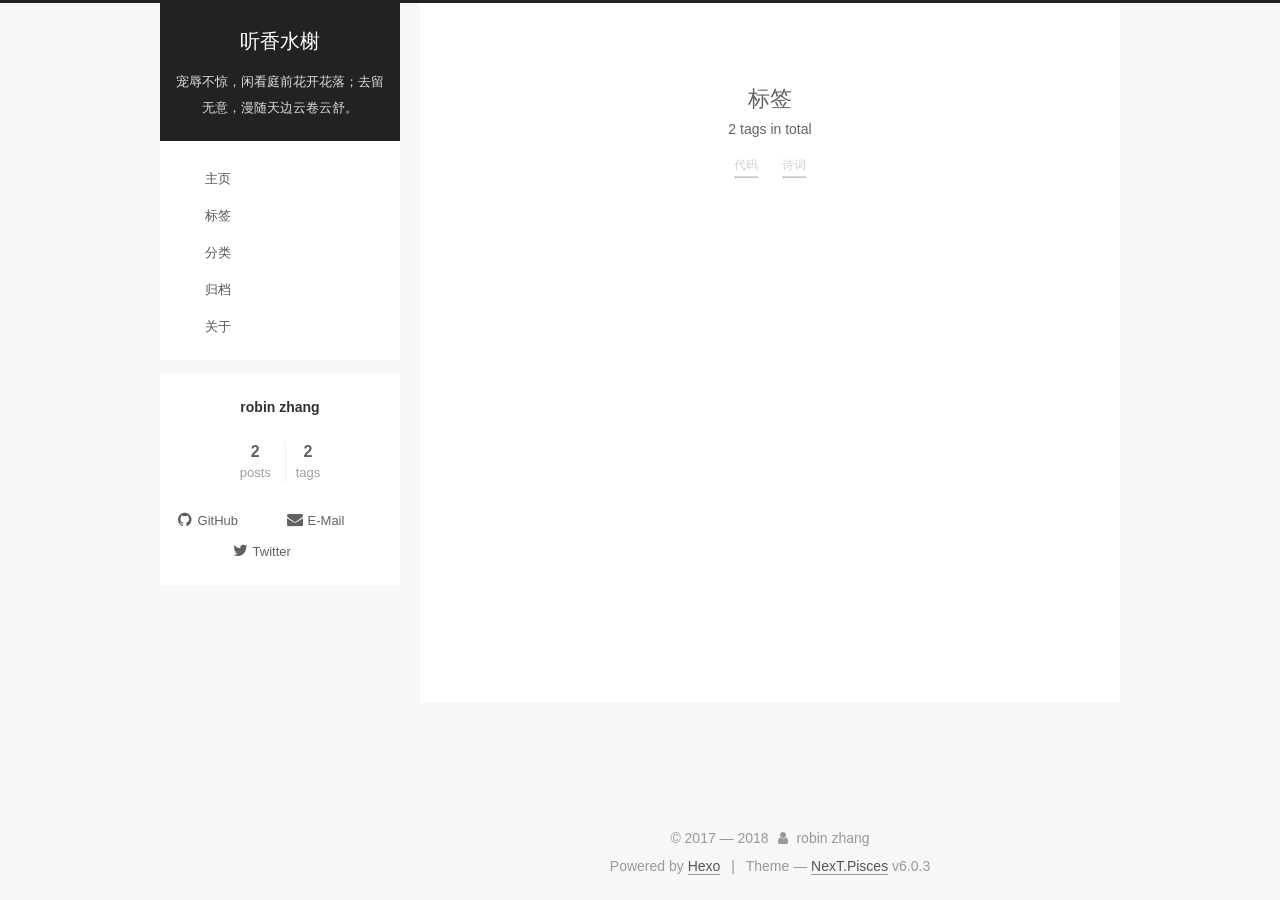
<file: tags/index.html>
<!DOCTYPE html>



  


<html class="theme-next pisces use-motion" lang="zh-Hans">
<head>
  <meta charset="UTF-8"/>
<meta http-equiv="X-UA-Compatible" content="IE=edge" />
<meta name="viewport" content="width=device-width, initial-scale=1, maximum-scale=1"/>
<meta name="theme-color" content="#222">












<meta http-equiv="Cache-Control" content="no-transform" />
<meta http-equiv="Cache-Control" content="no-siteapp" />






















<link href="/lib/font-awesome/css/font-awesome.min.css?v=4.6.2" rel="stylesheet" type="text/css" />

<link href="/css/main.css?v=6.0.3" rel="stylesheet" type="text/css" />


  <link rel="apple-touch-icon" sizes="180x180" href="/images/apple-touch-icon-next.png?v=6.0.3">


  <link rel="icon" type="image/png" sizes="32x32" href="/images/lufei_32x32.png?v=6.0.3">


  <link rel="icon" type="image/png" sizes="16x16" href="/images/lufei_16x16.png?v=6.0.3">


  <link rel="mask-icon" href="/images/logo.svg?v=6.0.3" color="#222">









<script type="text/javascript" id="hexo.configurations">
  var NexT = window.NexT || {};
  var CONFIG = {
    root: '/',
    scheme: 'Pisces',
    version: '6.0.3',
    sidebar: {"position":"left","display":"post","offset":12,"b2t":false,"scrollpercent":false,"onmobile":false},
    fancybox: false,
    fastclick: false,
    lazyload: false,
    tabs: true,
    motion: {"enable":true,"async":false,"transition":{"post_block":"fadeIn","post_header":"slideDownIn","post_body":"slideDownIn","coll_header":"slideLeftIn","sidebar":"slideUpIn"}},
    algolia: {
      applicationID: '',
      apiKey: '',
      indexName: '',
      hits: {"per_page":10},
      labels: {"input_placeholder":"Search for Posts","hits_empty":"We didn't find any results for the search: ${query}","hits_stats":"${hits} results found in ${time} ms"}
    }
  };
</script>


  




  
  <meta name="keywords" content="Hexo, NexT" />


<meta property="og:type" content="website">
<meta property="og:title" content="标签">
<meta property="og:url" content="http://zyrobin.cn/tags/index.html">
<meta property="og:site_name" content="听香水榭">
<meta property="og:locale" content="zh-Hans">
<meta property="og:updated_time" content="2018-02-02T16:33:58.132Z">
<meta name="twitter:card" content="summary">
<meta name="twitter:title" content="标签">






  <link rel="canonical" href="http://zyrobin.cn/tags/"/>



<script type="text/javascript" id="page.configurations">
  CONFIG.page = {
    sidebar: "",
  };
</script>
  <title>标签 | 听香水榭</title>
  









  <noscript>
  <style type="text/css">
    .use-motion .motion-element,
    .use-motion .brand,
    .use-motion .menu-item,
    .sidebar-inner,
    .use-motion .post-block,
    .use-motion .pagination,
    .use-motion .comments,
    .use-motion .post-header,
    .use-motion .post-body,
    .use-motion .collection-title { opacity: initial; }

    .use-motion .logo,
    .use-motion .site-title,
    .use-motion .site-subtitle {
      opacity: initial;
      top: initial;
    }

    .use-motion {
      .logo-line-before i { left: initial; }
      .logo-line-after i { right: initial; }
    }
  </style>
</noscript>

</head>

<body itemscope itemtype="http://schema.org/WebPage" lang="zh-Hans">

  
  
    
  

  <div class="container sidebar-position-left page-post-detail">
    <div class="headband"></div>

    <header id="header" class="header" itemscope itemtype="http://schema.org/WPHeader">
      <div class="header-inner"> <div class="site-brand-wrapper">
  <div class="site-meta ">
    

    <div class="custom-logo-site-title">
      <a href="/"  class="brand" rel="start">
        <span class="logo-line-before"><i></i></span>
        <span class="site-title">听香水榭</span>
        <span class="logo-line-after"><i></i></span>
      </a>
    </div>
      
        <p class="site-subtitle">宠辱不惊，闲看庭前花开花落；去留无意，漫随天边云卷云舒。</p>
      
  </div>

  <div class="site-nav-toggle">
    <button>
      <span class="btn-bar"></span>
      <span class="btn-bar"></span>
      <span class="btn-bar"></span>
    </button>
  </div>
</div>

<nav class="site-nav">
  

  
    <ul id="menu" class="menu">
      
        
        <li class="menu-item menu-item-主页">
          <a href="/" rel="section">
            <i class="menu-item-icon fa fa-fw fa-主页"></i> <br />主页</a>
        </li>
      
        
        <li class="menu-item menu-item-标签">
          <a href="/tags/" rel="section">
            <i class="menu-item-icon fa fa-fw fa-标签"></i> <br />标签</a>
        </li>
      
        
        <li class="menu-item menu-item-分类">
          <a href="/categories/" rel="section">
            <i class="menu-item-icon fa fa-fw fa-分类"></i> <br />分类</a>
        </li>
      
        
        <li class="menu-item menu-item-归档">
          <a href="/archives/" rel="section">
            <i class="menu-item-icon fa fa-fw fa-归档"></i> <br />归档</a>
        </li>
      
        
        <li class="menu-item menu-item-关于">
          <a href="/about/" rel="section">
            <i class="menu-item-icon fa fa-fw fa-关于"></i> <br />关于</a>
        </li>
      

      
    </ul>
  

  
</nav>


  



 </div>
    </header>

    


    <main id="main" class="main">
      <div class="main-inner">
        <div class="content-wrap">
          <div id="content" class="content">
            

  <div id="posts" class="posts-expand">
    
    
    
    <div class="post-block page">
      <header class="post-header">

	<h1 class="post-title" itemprop="name headline">标签</h1>



</header>

      
      
      
      <div class="post-body">
        
        
          <div class="tag-cloud">
            <div class="tag-cloud-title">
                
                
                  
                    
                  
                
                  
                    
                  
                
                2 tags in total
            </div>
            <div class="tag-cloud-tags">
              <a href="/tags/代码/" style="font-size: 12px; color: #ccc">代码</a> <a href="/tags/诗词/" style="font-size: 12px; color: #ccc">诗词</a>
            </div>
          </div>
        
      </div>
      
      
      
    </div>
    
    
    
  </div>


          </div>
          

  
    <div class="comments" id="comments">
      <div id="disqus_thread">
        <noscript>
          Please enable JavaScript to view the
          <a href="https://disqus.com/?ref_noscript">comments powered by Disqus.</a>
        </noscript>
      </div>
    </div>

  



        </div>
        
          
  
  <div class="sidebar-toggle">
    <div class="sidebar-toggle-line-wrap">
      <span class="sidebar-toggle-line sidebar-toggle-line-first"></span>
      <span class="sidebar-toggle-line sidebar-toggle-line-middle"></span>
      <span class="sidebar-toggle-line sidebar-toggle-line-last"></span>
    </div>
  </div>

  <aside id="sidebar" class="sidebar">
    
    <div class="sidebar-inner">

      

      

      <section class="site-overview-wrap sidebar-panel sidebar-panel-active">
        <div class="site-overview">
          <div class="site-author motion-element" itemprop="author" itemscope itemtype="http://schema.org/Person">
            
              <p class="site-author-name" itemprop="name">robin zhang</p>
              <p class="site-description motion-element" itemprop="description"></p>
          </div>

          
            <nav class="site-state motion-element">
              
                <div class="site-state-item site-state-posts">
                
                  <a href="/archives">
                
                    <span class="site-state-item-count">2</span>
                    <span class="site-state-item-name">posts</span>
                  </a>
                </div>
              

              

              
                
                
                <div class="site-state-item site-state-tags">
                  <a href="/tags/index.html">
                    
                    
                      
                    
                      
                    
                    <span class="site-state-item-count">2</span>
                    <span class="site-state-item-name">tags</span>
                  </a>
                </div>
              
            </nav>
          

          

          
            <div class="links-of-author motion-element">
              
                <span class="links-of-author-item">
                  <a href="https://github.com/nicolerobin" target="_blank" title="GitHub"><i class="fa fa-fw fa-github"></i>GitHub</a>
                  
                </span>
              
                <span class="links-of-author-item">
                  <a href="mailto:lit0505028@gmail.com" target="_blank" title="E-Mail"><i class="fa fa-fw fa-envelope"></i>E-Mail</a>
                  
                </span>
              
                <span class="links-of-author-item">
                  <a href="https://twitter.com/lit100505028" target="_blank" title="Twitter"><i class="fa fa-fw fa-twitter"></i>Twitter</a>
                  
                </span>
              
            </div>
          

          
          

          
          

          
            
          
          

        </div>
      </section>

      

      

    </div>
  </aside>


        
      </div>
    </main>

    <footer id="footer" class="footer">
      <div class="footer-inner">
        <div class="copyright">&copy; 2017 &mdash; <span itemprop="copyrightYear">2018</span>
  <span class="with-love">
    <i class="fa fa-user"></i>
  </span>
  <span class="author" itemprop="copyrightHolder">robin zhang</span>

  

  
</div>




  <div class="powered-by">Powered by <a class="theme-link" target="_blank" href="https://hexo.io">Hexo</a></div>



  <span class="post-meta-divider">|</span>



  <div class="theme-info">Theme &mdash; <a class="theme-link" target="_blank" href="https://github.com/theme-next/hexo-theme-next">NexT.Pisces</a> v6.0.3</div>




        







        
      </div>
    </footer>

    
      <div class="back-to-top">
        <i class="fa fa-arrow-up"></i>
        
      </div>
    

    

  </div>

  

<script type="text/javascript">
  if (Object.prototype.toString.call(window.Promise) !== '[object Function]') {
    window.Promise = null;
  }
</script>


























  
  
    <script type="text/javascript" src="/lib/jquery/index.js?v=2.1.3"></script>
  

  
  
    <script type="text/javascript" src="/lib/velocity/velocity.min.js?v=1.2.1"></script>
  

  
  
    <script type="text/javascript" src="/lib/velocity/velocity.ui.min.js?v=1.2.1"></script>
  


  


  <script type="text/javascript" src="/js/src/utils.js?v=6.0.3"></script>

  <script type="text/javascript" src="/js/src/motion.js?v=6.0.3"></script>



  
  


  <script type="text/javascript" src="/js/src/affix.js?v=6.0.3"></script>

  <script type="text/javascript" src="/js/src/schemes/pisces.js?v=6.0.3"></script>



  
  <script type="text/javascript" src="/js/src/scrollspy.js?v=6.0.3"></script>
<script type="text/javascript" src="/js/src/post-details.js?v=6.0.3"></script>



  


  <script type="text/javascript" src="/js/src/bootstrap.js?v=6.0.3"></script>



  

  
    <script id="dsq-count-scr" src="https://nicolerobin.disqus.com/count.js" async></script>
  

  
    <script type="text/javascript">
      var disqus_config = function () {
        this.page.url = 'http://zyrobin.cn/tags/index.html';
        this.page.identifier = 'tags/index.html';
        this.page.title = '标签';
      };
      function loadComments () {
        var d = document, s = d.createElement('script');
        s.src = 'https://nicolerobin.disqus.com/embed.js';
        s.setAttribute('data-timestamp', '' + +new Date());
        (d.head || d.body).appendChild(s);
      }
      
        loadComments();
      
    </script>
  





	





  












  





  

  

  

  

  
  

  

  

  

  

</body>
</html>
</file>
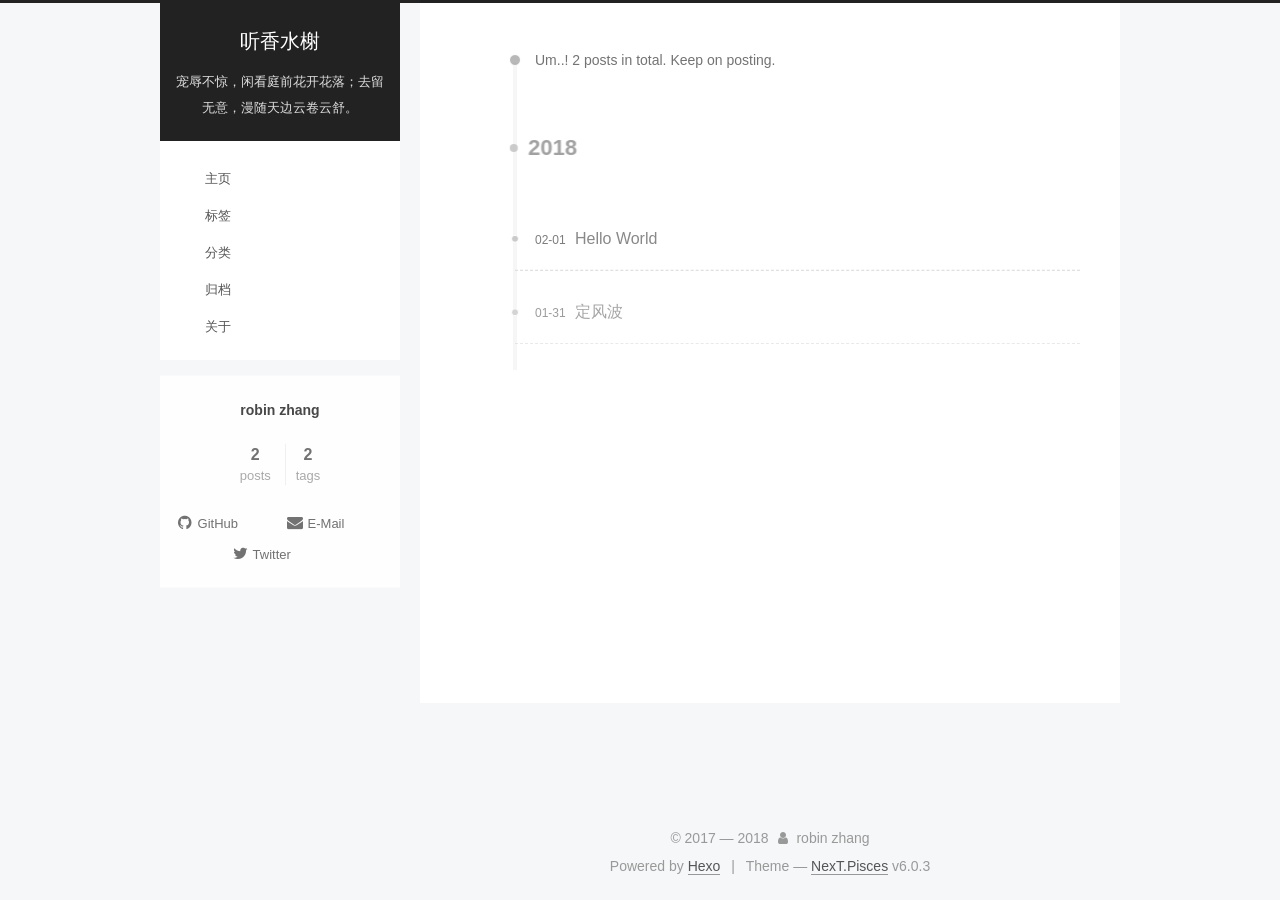
<file: archives/2018/index.html>
<!DOCTYPE html>



  


<html class="theme-next pisces use-motion" lang="zh-Hans">
<head>
  <meta charset="UTF-8"/>
<meta http-equiv="X-UA-Compatible" content="IE=edge" />
<meta name="viewport" content="width=device-width, initial-scale=1, maximum-scale=1"/>
<meta name="theme-color" content="#222">












<meta http-equiv="Cache-Control" content="no-transform" />
<meta http-equiv="Cache-Control" content="no-siteapp" />






















<link href="/lib/font-awesome/css/font-awesome.min.css?v=4.6.2" rel="stylesheet" type="text/css" />

<link href="/css/main.css?v=6.0.3" rel="stylesheet" type="text/css" />


  <link rel="apple-touch-icon" sizes="180x180" href="/images/apple-touch-icon-next.png?v=6.0.3">


  <link rel="icon" type="image/png" sizes="32x32" href="/images/lufei_32x32.png?v=6.0.3">


  <link rel="icon" type="image/png" sizes="16x16" href="/images/lufei_16x16.png?v=6.0.3">


  <link rel="mask-icon" href="/images/logo.svg?v=6.0.3" color="#222">









<script type="text/javascript" id="hexo.configurations">
  var NexT = window.NexT || {};
  var CONFIG = {
    root: '/',
    scheme: 'Pisces',
    version: '6.0.3',
    sidebar: {"position":"left","display":"post","offset":12,"b2t":false,"scrollpercent":false,"onmobile":false},
    fancybox: false,
    fastclick: false,
    lazyload: false,
    tabs: true,
    motion: {"enable":true,"async":false,"transition":{"post_block":"fadeIn","post_header":"slideDownIn","post_body":"slideDownIn","coll_header":"slideLeftIn","sidebar":"slideUpIn"}},
    algolia: {
      applicationID: '',
      apiKey: '',
      indexName: '',
      hits: {"per_page":10},
      labels: {"input_placeholder":"Search for Posts","hits_empty":"We didn't find any results for the search: ${query}","hits_stats":"${hits} results found in ${time} ms"}
    }
  };
</script>


  




  
  <meta name="keywords" content="Hexo, NexT" />


<meta property="og:type" content="website">
<meta property="og:title" content="听香水榭">
<meta property="og:url" content="http://zyrobin.cn/archives/2018/index.html">
<meta property="og:site_name" content="听香水榭">
<meta property="og:locale" content="zh-Hans">
<meta name="twitter:card" content="summary">
<meta name="twitter:title" content="听香水榭">






  <link rel="canonical" href="http://zyrobin.cn/archives/2018/"/>



<script type="text/javascript" id="page.configurations">
  CONFIG.page = {
    sidebar: "",
  };
</script>
  <title>Archive | 听香水榭</title>
  









  <noscript>
  <style type="text/css">
    .use-motion .motion-element,
    .use-motion .brand,
    .use-motion .menu-item,
    .sidebar-inner,
    .use-motion .post-block,
    .use-motion .pagination,
    .use-motion .comments,
    .use-motion .post-header,
    .use-motion .post-body,
    .use-motion .collection-title { opacity: initial; }

    .use-motion .logo,
    .use-motion .site-title,
    .use-motion .site-subtitle {
      opacity: initial;
      top: initial;
    }

    .use-motion {
      .logo-line-before i { left: initial; }
      .logo-line-after i { right: initial; }
    }
  </style>
</noscript>

</head>

<body itemscope itemtype="http://schema.org/WebPage" lang="zh-Hans">

  
  
    
  

  <div class="container sidebar-position-left page-archive">
    <div class="headband"></div>

    <header id="header" class="header" itemscope itemtype="http://schema.org/WPHeader">
      <div class="header-inner"> <div class="site-brand-wrapper">
  <div class="site-meta ">
    

    <div class="custom-logo-site-title">
      <a href="/"  class="brand" rel="start">
        <span class="logo-line-before"><i></i></span>
        <span class="site-title">听香水榭</span>
        <span class="logo-line-after"><i></i></span>
      </a>
    </div>
      
        <p class="site-subtitle">宠辱不惊，闲看庭前花开花落；去留无意，漫随天边云卷云舒。</p>
      
  </div>

  <div class="site-nav-toggle">
    <button>
      <span class="btn-bar"></span>
      <span class="btn-bar"></span>
      <span class="btn-bar"></span>
    </button>
  </div>
</div>

<nav class="site-nav">
  

  
    <ul id="menu" class="menu">
      
        
        <li class="menu-item menu-item-主页">
          <a href="/" rel="section">
            <i class="menu-item-icon fa fa-fw fa-主页"></i> <br />主页</a>
        </li>
      
        
        <li class="menu-item menu-item-标签">
          <a href="/tags/" rel="section">
            <i class="menu-item-icon fa fa-fw fa-标签"></i> <br />标签</a>
        </li>
      
        
        <li class="menu-item menu-item-分类">
          <a href="/categories/" rel="section">
            <i class="menu-item-icon fa fa-fw fa-分类"></i> <br />分类</a>
        </li>
      
        
        <li class="menu-item menu-item-归档">
          <a href="/archives/" rel="section">
            <i class="menu-item-icon fa fa-fw fa-归档"></i> <br />归档</a>
        </li>
      
        
        <li class="menu-item menu-item-关于">
          <a href="/about/" rel="section">
            <i class="menu-item-icon fa fa-fw fa-关于"></i> <br />关于</a>
        </li>
      

      
    </ul>
  

  
</nav>


  



 </div>
    </header>

    


    <main id="main" class="main">
      <div class="main-inner">
        <div class="content-wrap">
          <div id="content" class="content">
            

  
  
  
  <div class="post-block archive">
    <div id="posts" class="posts-collapse">
      <span class="archive-move-on"></span>

      
      <span class="archive-page-counter">
        
        
        
          
        
        Um..! 2 posts in total. Keep on posting.
      </span>
      

      

        
        
        

        
          
          <div class="collection-title">
            <h1 class="archive-year" id="archive-year-2018">2018</h1>
          </div>
        
        

        

  <article class="post post-type-normal" itemscope itemtype="http://schema.org/Article">
    <header class="post-header">

      <h2 class="post-title">
        
            <a class="post-title-link" href="/2018/02/01/hello-world/" itemprop="url">
              
                <span itemprop="name">Hello World</span>
              
            </a>
        
      </h2>

      <div class="post-meta">
        <time class="post-time" itemprop="dateCreated"
              datetime="2018-02-01T10:44:23-05:00"
              content="2018-02-01" >
          02-01
        </time>
      </div>

    </header>
  </article>



      

        
        
        

        
        

        

  <article class="post post-type-normal" itemscope itemtype="http://schema.org/Article">
    <header class="post-header">

      <h2 class="post-title">
        
            <a class="post-title-link" href="/2018/01/31/dingfengbo/" itemprop="url">
              
                <span itemprop="name">定风波</span>
              
            </a>
        
      </h2>

      <div class="post-meta">
        <time class="post-time" itemprop="dateCreated"
              datetime="2018-01-31T22:07:50-05:00"
              content="2018-01-31" >
          01-31
        </time>
      </div>

    </header>
  </article>



      

    </div>
  </div>
  
  
  

  



          </div>
          

        </div>
        
          
  
  <div class="sidebar-toggle">
    <div class="sidebar-toggle-line-wrap">
      <span class="sidebar-toggle-line sidebar-toggle-line-first"></span>
      <span class="sidebar-toggle-line sidebar-toggle-line-middle"></span>
      <span class="sidebar-toggle-line sidebar-toggle-line-last"></span>
    </div>
  </div>

  <aside id="sidebar" class="sidebar">
    
    <div class="sidebar-inner">

      

      

      <section class="site-overview-wrap sidebar-panel sidebar-panel-active">
        <div class="site-overview">
          <div class="site-author motion-element" itemprop="author" itemscope itemtype="http://schema.org/Person">
            
              <p class="site-author-name" itemprop="name">robin zhang</p>
              <p class="site-description motion-element" itemprop="description"></p>
          </div>

          
            <nav class="site-state motion-element">
              
                <div class="site-state-item site-state-posts">
                
                  <a href="/archives">
                
                    <span class="site-state-item-count">2</span>
                    <span class="site-state-item-name">posts</span>
                  </a>
                </div>
              

              

              
                
                
                <div class="site-state-item site-state-tags">
                  <a href="/tags/index.html">
                    
                    
                      
                    
                      
                    
                    <span class="site-state-item-count">2</span>
                    <span class="site-state-item-name">tags</span>
                  </a>
                </div>
              
            </nav>
          

          

          
            <div class="links-of-author motion-element">
              
                <span class="links-of-author-item">
                  <a href="https://github.com/nicolerobin" target="_blank" title="GitHub"><i class="fa fa-fw fa-github"></i>GitHub</a>
                  
                </span>
              
                <span class="links-of-author-item">
                  <a href="mailto:lit0505028@gmail.com" target="_blank" title="E-Mail"><i class="fa fa-fw fa-envelope"></i>E-Mail</a>
                  
                </span>
              
                <span class="links-of-author-item">
                  <a href="https://twitter.com/lit100505028" target="_blank" title="Twitter"><i class="fa fa-fw fa-twitter"></i>Twitter</a>
                  
                </span>
              
            </div>
          

          
          

          
          

          
            
          
          

        </div>
      </section>

      

      

    </div>
  </aside>


        
      </div>
    </main>

    <footer id="footer" class="footer">
      <div class="footer-inner">
        <div class="copyright">&copy; 2017 &mdash; <span itemprop="copyrightYear">2018</span>
  <span class="with-love">
    <i class="fa fa-user"></i>
  </span>
  <span class="author" itemprop="copyrightHolder">robin zhang</span>

  

  
</div>




  <div class="powered-by">Powered by <a class="theme-link" target="_blank" href="https://hexo.io">Hexo</a></div>



  <span class="post-meta-divider">|</span>



  <div class="theme-info">Theme &mdash; <a class="theme-link" target="_blank" href="https://github.com/theme-next/hexo-theme-next">NexT.Pisces</a> v6.0.3</div>




        







        
      </div>
    </footer>

    
      <div class="back-to-top">
        <i class="fa fa-arrow-up"></i>
        
      </div>
    

    

  </div>

  

<script type="text/javascript">
  if (Object.prototype.toString.call(window.Promise) !== '[object Function]') {
    window.Promise = null;
  }
</script>


























  
  
    <script type="text/javascript" src="/lib/jquery/index.js?v=2.1.3"></script>
  

  
  
    <script type="text/javascript" src="/lib/velocity/velocity.min.js?v=1.2.1"></script>
  

  
  
    <script type="text/javascript" src="/lib/velocity/velocity.ui.min.js?v=1.2.1"></script>
  


  


  <script type="text/javascript" src="/js/src/utils.js?v=6.0.3"></script>

  <script type="text/javascript" src="/js/src/motion.js?v=6.0.3"></script>



  
  


  <script type="text/javascript" src="/js/src/affix.js?v=6.0.3"></script>

  <script type="text/javascript" src="/js/src/schemes/pisces.js?v=6.0.3"></script>



  

  


  <script type="text/javascript" src="/js/src/bootstrap.js?v=6.0.3"></script>



  

  
    <script id="dsq-count-scr" src="https://nicolerobin.disqus.com/count.js" async></script>
  

  





	





  












  





  

  

  

  

  
  

  

  

  

  

</body>
</html>
</file>
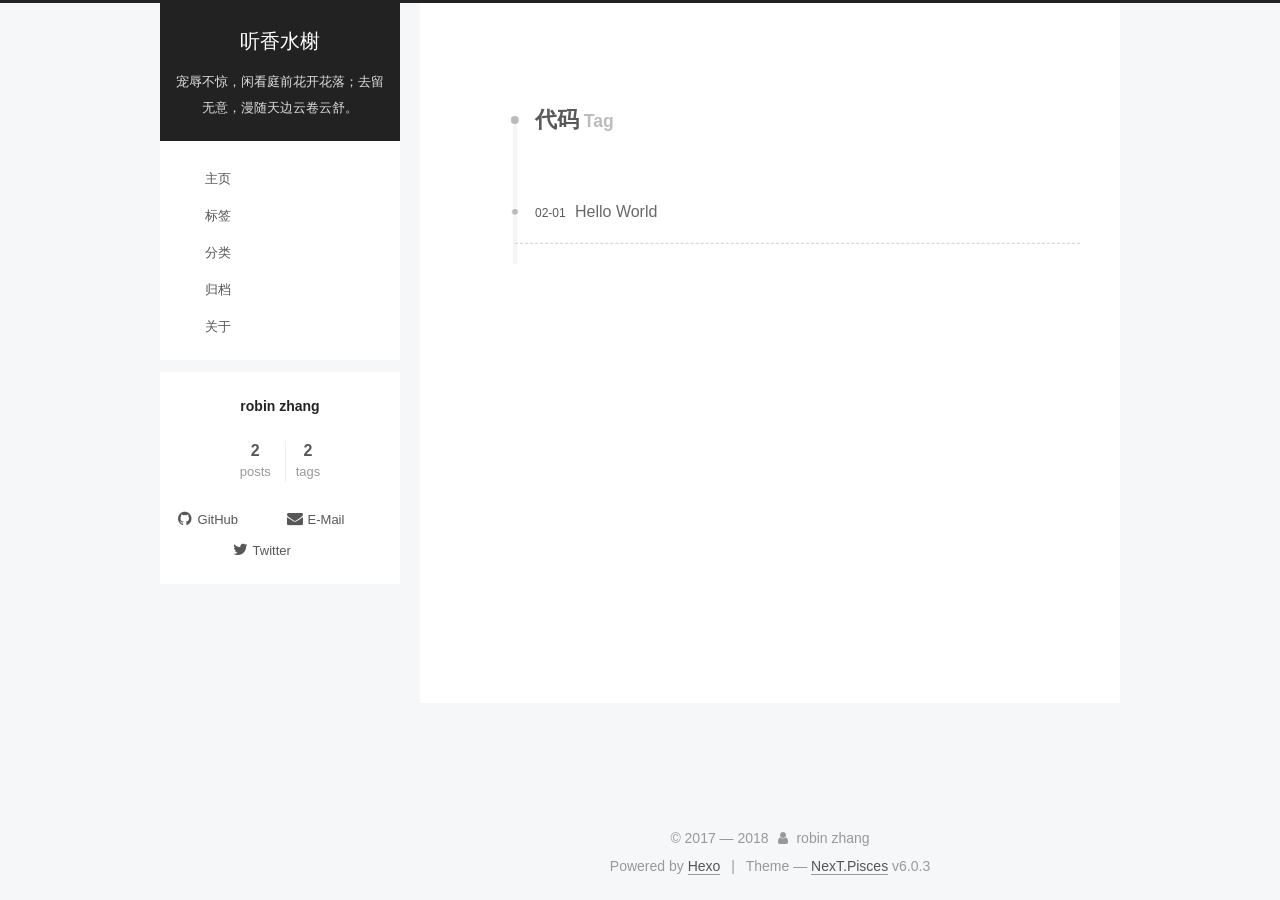
<file: tags/代码/index.html>
<!DOCTYPE html>



  


<html class="theme-next pisces use-motion" lang="zh-Hans">
<head>
  <meta charset="UTF-8"/>
<meta http-equiv="X-UA-Compatible" content="IE=edge" />
<meta name="viewport" content="width=device-width, initial-scale=1, maximum-scale=1"/>
<meta name="theme-color" content="#222">












<meta http-equiv="Cache-Control" content="no-transform" />
<meta http-equiv="Cache-Control" content="no-siteapp" />






















<link href="/lib/font-awesome/css/font-awesome.min.css?v=4.6.2" rel="stylesheet" type="text/css" />

<link href="/css/main.css?v=6.0.3" rel="stylesheet" type="text/css" />


  <link rel="apple-touch-icon" sizes="180x180" href="/images/apple-touch-icon-next.png?v=6.0.3">


  <link rel="icon" type="image/png" sizes="32x32" href="/images/lufei_32x32.png?v=6.0.3">


  <link rel="icon" type="image/png" sizes="16x16" href="/images/lufei_16x16.png?v=6.0.3">


  <link rel="mask-icon" href="/images/logo.svg?v=6.0.3" color="#222">









<script type="text/javascript" id="hexo.configurations">
  var NexT = window.NexT || {};
  var CONFIG = {
    root: '/',
    scheme: 'Pisces',
    version: '6.0.3',
    sidebar: {"position":"left","display":"post","offset":12,"b2t":false,"scrollpercent":false,"onmobile":false},
    fancybox: false,
    fastclick: false,
    lazyload: false,
    tabs: true,
    motion: {"enable":true,"async":false,"transition":{"post_block":"fadeIn","post_header":"slideDownIn","post_body":"slideDownIn","coll_header":"slideLeftIn","sidebar":"slideUpIn"}},
    algolia: {
      applicationID: '',
      apiKey: '',
      indexName: '',
      hits: {"per_page":10},
      labels: {"input_placeholder":"Search for Posts","hits_empty":"We didn't find any results for the search: ${query}","hits_stats":"${hits} results found in ${time} ms"}
    }
  };
</script>


  




  
  <meta name="keywords" content="Hexo, NexT" />


<meta property="og:type" content="website">
<meta property="og:title" content="听香水榭">
<meta property="og:url" content="http://zyrobin.cn/tags/代码/index.html">
<meta property="og:site_name" content="听香水榭">
<meta property="og:locale" content="zh-Hans">
<meta name="twitter:card" content="summary">
<meta name="twitter:title" content="听香水榭">






  <link rel="canonical" href="http://zyrobin.cn/tags/代码/"/>



<script type="text/javascript" id="page.configurations">
  CONFIG.page = {
    sidebar: "",
  };
</script>
  <title>Tag: 代码 | 听香水榭</title>
  









  <noscript>
  <style type="text/css">
    .use-motion .motion-element,
    .use-motion .brand,
    .use-motion .menu-item,
    .sidebar-inner,
    .use-motion .post-block,
    .use-motion .pagination,
    .use-motion .comments,
    .use-motion .post-header,
    .use-motion .post-body,
    .use-motion .collection-title { opacity: initial; }

    .use-motion .logo,
    .use-motion .site-title,
    .use-motion .site-subtitle {
      opacity: initial;
      top: initial;
    }

    .use-motion {
      .logo-line-before i { left: initial; }
      .logo-line-after i { right: initial; }
    }
  </style>
</noscript>

</head>

<body itemscope itemtype="http://schema.org/WebPage" lang="zh-Hans">

  
  
    
  

  <div class="container sidebar-position-left ">
    <div class="headband"></div>

    <header id="header" class="header" itemscope itemtype="http://schema.org/WPHeader">
      <div class="header-inner"> <div class="site-brand-wrapper">
  <div class="site-meta ">
    

    <div class="custom-logo-site-title">
      <a href="/"  class="brand" rel="start">
        <span class="logo-line-before"><i></i></span>
        <span class="site-title">听香水榭</span>
        <span class="logo-line-after"><i></i></span>
      </a>
    </div>
      
        <p class="site-subtitle">宠辱不惊，闲看庭前花开花落；去留无意，漫随天边云卷云舒。</p>
      
  </div>

  <div class="site-nav-toggle">
    <button>
      <span class="btn-bar"></span>
      <span class="btn-bar"></span>
      <span class="btn-bar"></span>
    </button>
  </div>
</div>

<nav class="site-nav">
  

  
    <ul id="menu" class="menu">
      
        
        <li class="menu-item menu-item-主页">
          <a href="/" rel="section">
            <i class="menu-item-icon fa fa-fw fa-主页"></i> <br />主页</a>
        </li>
      
        
        <li class="menu-item menu-item-标签">
          <a href="/tags/" rel="section">
            <i class="menu-item-icon fa fa-fw fa-标签"></i> <br />标签</a>
        </li>
      
        
        <li class="menu-item menu-item-分类">
          <a href="/categories/" rel="section">
            <i class="menu-item-icon fa fa-fw fa-分类"></i> <br />分类</a>
        </li>
      
        
        <li class="menu-item menu-item-归档">
          <a href="/archives/" rel="section">
            <i class="menu-item-icon fa fa-fw fa-归档"></i> <br />归档</a>
        </li>
      
        
        <li class="menu-item menu-item-关于">
          <a href="/about/" rel="section">
            <i class="menu-item-icon fa fa-fw fa-关于"></i> <br />关于</a>
        </li>
      

      
    </ul>
  

  
</nav>


  



 </div>
    </header>

    


    <main id="main" class="main">
      <div class="main-inner">
        <div class="content-wrap">
          <div id="content" class="content">
            

  
  
  
  <div class="post-block tag">

    <div id="posts" class="posts-collapse">
      <div class="collection-title">
        <h1>代码<small>Tag</small>
        </h1>
      </div>

      
        

  <article class="post post-type-normal" itemscope itemtype="http://schema.org/Article">
    <header class="post-header">

      <h2 class="post-title">
        
            <a class="post-title-link" href="/2018/02/01/hello-world/" itemprop="url">
              
                <span itemprop="name">Hello World</span>
              
            </a>
        
      </h2>

      <div class="post-meta">
        <time class="post-time" itemprop="dateCreated"
              datetime="2018-02-01T10:44:23-05:00"
              content="2018-02-01" >
          02-01
        </time>
      </div>

    </header>
  </article>


      
    </div>

  </div>
  
  
  

  


          </div>
          

        </div>
        
          
  
  <div class="sidebar-toggle">
    <div class="sidebar-toggle-line-wrap">
      <span class="sidebar-toggle-line sidebar-toggle-line-first"></span>
      <span class="sidebar-toggle-line sidebar-toggle-line-middle"></span>
      <span class="sidebar-toggle-line sidebar-toggle-line-last"></span>
    </div>
  </div>

  <aside id="sidebar" class="sidebar">
    
    <div class="sidebar-inner">

      

      

      <section class="site-overview-wrap sidebar-panel sidebar-panel-active">
        <div class="site-overview">
          <div class="site-author motion-element" itemprop="author" itemscope itemtype="http://schema.org/Person">
            
              <p class="site-author-name" itemprop="name">robin zhang</p>
              <p class="site-description motion-element" itemprop="description"></p>
          </div>

          
            <nav class="site-state motion-element">
              
                <div class="site-state-item site-state-posts">
                
                  <a href="/archives">
                
                    <span class="site-state-item-count">2</span>
                    <span class="site-state-item-name">posts</span>
                  </a>
                </div>
              

              

              
                
                
                <div class="site-state-item site-state-tags">
                  <a href="/tags/index.html">
                    
                    
                      
                    
                      
                    
                    <span class="site-state-item-count">2</span>
                    <span class="site-state-item-name">tags</span>
                  </a>
                </div>
              
            </nav>
          

          

          
            <div class="links-of-author motion-element">
              
                <span class="links-of-author-item">
                  <a href="https://github.com/nicolerobin" target="_blank" title="GitHub"><i class="fa fa-fw fa-github"></i>GitHub</a>
                  
                </span>
              
                <span class="links-of-author-item">
                  <a href="mailto:lit0505028@gmail.com" target="_blank" title="E-Mail"><i class="fa fa-fw fa-envelope"></i>E-Mail</a>
                  
                </span>
              
                <span class="links-of-author-item">
                  <a href="https://twitter.com/lit100505028" target="_blank" title="Twitter"><i class="fa fa-fw fa-twitter"></i>Twitter</a>
                  
                </span>
              
            </div>
          

          
          

          
          

          
            
          
          

        </div>
      </section>

      

      

    </div>
  </aside>


        
      </div>
    </main>

    <footer id="footer" class="footer">
      <div class="footer-inner">
        <div class="copyright">&copy; 2017 &mdash; <span itemprop="copyrightYear">2018</span>
  <span class="with-love">
    <i class="fa fa-user"></i>
  </span>
  <span class="author" itemprop="copyrightHolder">robin zhang</span>

  

  
</div>




  <div class="powered-by">Powered by <a class="theme-link" target="_blank" href="https://hexo.io">Hexo</a></div>



  <span class="post-meta-divider">|</span>



  <div class="theme-info">Theme &mdash; <a class="theme-link" target="_blank" href="https://github.com/theme-next/hexo-theme-next">NexT.Pisces</a> v6.0.3</div>




        







        
      </div>
    </footer>

    
      <div class="back-to-top">
        <i class="fa fa-arrow-up"></i>
        
      </div>
    

    

  </div>

  

<script type="text/javascript">
  if (Object.prototype.toString.call(window.Promise) !== '[object Function]') {
    window.Promise = null;
  }
</script>


























  
  
    <script type="text/javascript" src="/lib/jquery/index.js?v=2.1.3"></script>
  

  
  
    <script type="text/javascript" src="/lib/velocity/velocity.min.js?v=1.2.1"></script>
  

  
  
    <script type="text/javascript" src="/lib/velocity/velocity.ui.min.js?v=1.2.1"></script>
  


  


  <script type="text/javascript" src="/js/src/utils.js?v=6.0.3"></script>

  <script type="text/javascript" src="/js/src/motion.js?v=6.0.3"></script>



  
  


  <script type="text/javascript" src="/js/src/affix.js?v=6.0.3"></script>

  <script type="text/javascript" src="/js/src/schemes/pisces.js?v=6.0.3"></script>



  

  


  <script type="text/javascript" src="/js/src/bootstrap.js?v=6.0.3"></script>



  

  
    <script id="dsq-count-scr" src="https://nicolerobin.disqus.com/count.js" async></script>
  

  





	





  












  





  

  

  

  

  
  

  

  

  

  

</body>
</html>
</file>
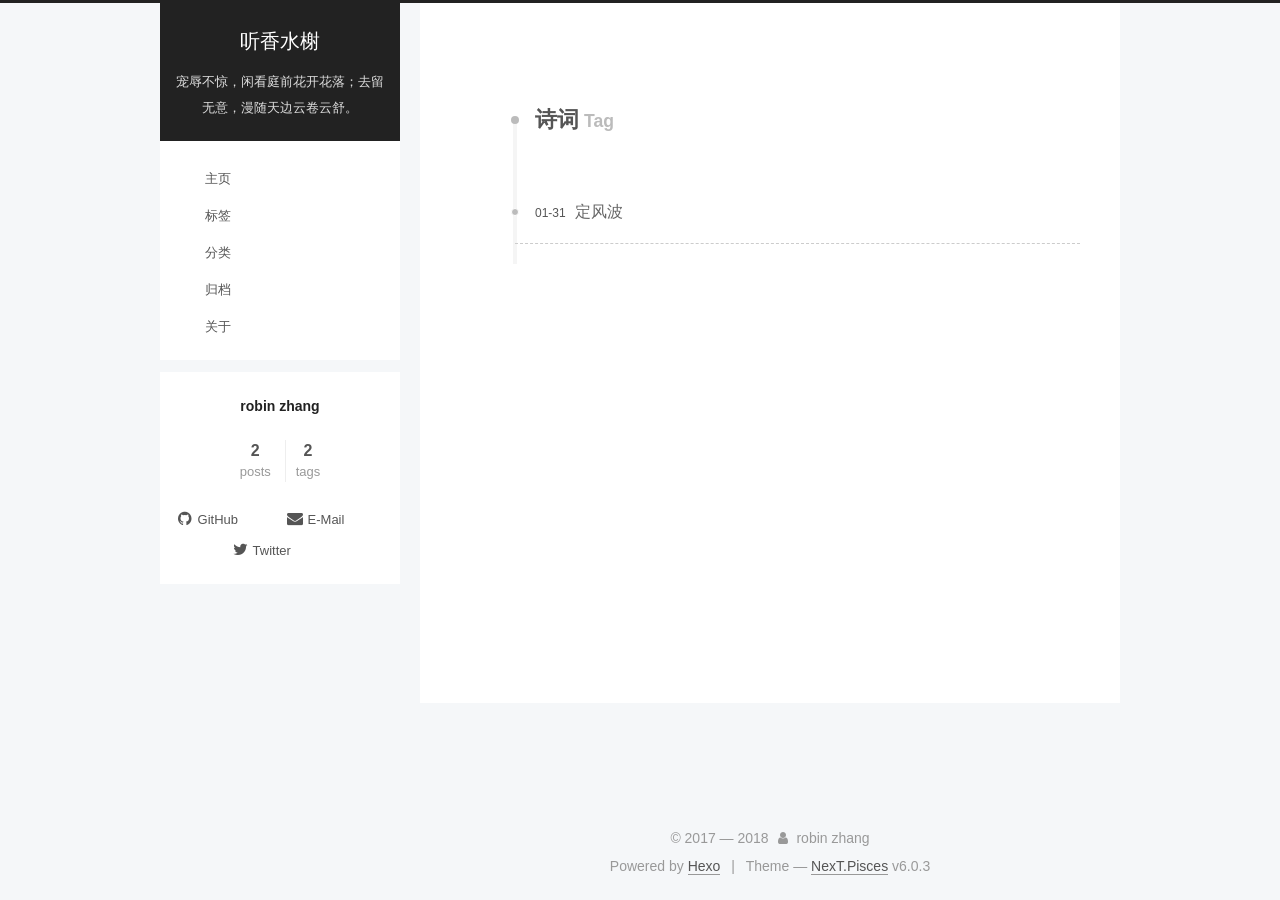
<file: tags/诗词/index.html>
<!DOCTYPE html>



  


<html class="theme-next pisces use-motion" lang="zh-Hans">
<head>
  <meta charset="UTF-8"/>
<meta http-equiv="X-UA-Compatible" content="IE=edge" />
<meta name="viewport" content="width=device-width, initial-scale=1, maximum-scale=1"/>
<meta name="theme-color" content="#222">












<meta http-equiv="Cache-Control" content="no-transform" />
<meta http-equiv="Cache-Control" content="no-siteapp" />






















<link href="/lib/font-awesome/css/font-awesome.min.css?v=4.6.2" rel="stylesheet" type="text/css" />

<link href="/css/main.css?v=6.0.3" rel="stylesheet" type="text/css" />


  <link rel="apple-touch-icon" sizes="180x180" href="/images/apple-touch-icon-next.png?v=6.0.3">


  <link rel="icon" type="image/png" sizes="32x32" href="/images/lufei_32x32.png?v=6.0.3">


  <link rel="icon" type="image/png" sizes="16x16" href="/images/lufei_16x16.png?v=6.0.3">


  <link rel="mask-icon" href="/images/logo.svg?v=6.0.3" color="#222">









<script type="text/javascript" id="hexo.configurations">
  var NexT = window.NexT || {};
  var CONFIG = {
    root: '/',
    scheme: 'Pisces',
    version: '6.0.3',
    sidebar: {"position":"left","display":"post","offset":12,"b2t":false,"scrollpercent":false,"onmobile":false},
    fancybox: false,
    fastclick: false,
    lazyload: false,
    tabs: true,
    motion: {"enable":true,"async":false,"transition":{"post_block":"fadeIn","post_header":"slideDownIn","post_body":"slideDownIn","coll_header":"slideLeftIn","sidebar":"slideUpIn"}},
    algolia: {
      applicationID: '',
      apiKey: '',
      indexName: '',
      hits: {"per_page":10},
      labels: {"input_placeholder":"Search for Posts","hits_empty":"We didn't find any results for the search: ${query}","hits_stats":"${hits} results found in ${time} ms"}
    }
  };
</script>


  




  
  <meta name="keywords" content="Hexo, NexT" />


<meta property="og:type" content="website">
<meta property="og:title" content="听香水榭">
<meta property="og:url" content="http://zyrobin.cn/tags/诗词/index.html">
<meta property="og:site_name" content="听香水榭">
<meta property="og:locale" content="zh-Hans">
<meta name="twitter:card" content="summary">
<meta name="twitter:title" content="听香水榭">






  <link rel="canonical" href="http://zyrobin.cn/tags/诗词/"/>



<script type="text/javascript" id="page.configurations">
  CONFIG.page = {
    sidebar: "",
  };
</script>
  <title>Tag: 诗词 | 听香水榭</title>
  









  <noscript>
  <style type="text/css">
    .use-motion .motion-element,
    .use-motion .brand,
    .use-motion .menu-item,
    .sidebar-inner,
    .use-motion .post-block,
    .use-motion .pagination,
    .use-motion .comments,
    .use-motion .post-header,
    .use-motion .post-body,
    .use-motion .collection-title { opacity: initial; }

    .use-motion .logo,
    .use-motion .site-title,
    .use-motion .site-subtitle {
      opacity: initial;
      top: initial;
    }

    .use-motion {
      .logo-line-before i { left: initial; }
      .logo-line-after i { right: initial; }
    }
  </style>
</noscript>

</head>

<body itemscope itemtype="http://schema.org/WebPage" lang="zh-Hans">

  
  
    
  

  <div class="container sidebar-position-left ">
    <div class="headband"></div>

    <header id="header" class="header" itemscope itemtype="http://schema.org/WPHeader">
      <div class="header-inner"> <div class="site-brand-wrapper">
  <div class="site-meta ">
    

    <div class="custom-logo-site-title">
      <a href="/"  class="brand" rel="start">
        <span class="logo-line-before"><i></i></span>
        <span class="site-title">听香水榭</span>
        <span class="logo-line-after"><i></i></span>
      </a>
    </div>
      
        <p class="site-subtitle">宠辱不惊，闲看庭前花开花落；去留无意，漫随天边云卷云舒。</p>
      
  </div>

  <div class="site-nav-toggle">
    <button>
      <span class="btn-bar"></span>
      <span class="btn-bar"></span>
      <span class="btn-bar"></span>
    </button>
  </div>
</div>

<nav class="site-nav">
  

  
    <ul id="menu" class="menu">
      
        
        <li class="menu-item menu-item-主页">
          <a href="/" rel="section">
            <i class="menu-item-icon fa fa-fw fa-主页"></i> <br />主页</a>
        </li>
      
        
        <li class="menu-item menu-item-标签">
          <a href="/tags/" rel="section">
            <i class="menu-item-icon fa fa-fw fa-标签"></i> <br />标签</a>
        </li>
      
        
        <li class="menu-item menu-item-分类">
          <a href="/categories/" rel="section">
            <i class="menu-item-icon fa fa-fw fa-分类"></i> <br />分类</a>
        </li>
      
        
        <li class="menu-item menu-item-归档">
          <a href="/archives/" rel="section">
            <i class="menu-item-icon fa fa-fw fa-归档"></i> <br />归档</a>
        </li>
      
        
        <li class="menu-item menu-item-关于">
          <a href="/about/" rel="section">
            <i class="menu-item-icon fa fa-fw fa-关于"></i> <br />关于</a>
        </li>
      

      
    </ul>
  

  
</nav>


  



 </div>
    </header>

    


    <main id="main" class="main">
      <div class="main-inner">
        <div class="content-wrap">
          <div id="content" class="content">
            

  
  
  
  <div class="post-block tag">

    <div id="posts" class="posts-collapse">
      <div class="collection-title">
        <h1>诗词<small>Tag</small>
        </h1>
      </div>

      
        

  <article class="post post-type-normal" itemscope itemtype="http://schema.org/Article">
    <header class="post-header">

      <h2 class="post-title">
        
            <a class="post-title-link" href="/2018/01/31/dingfengbo/" itemprop="url">
              
                <span itemprop="name">定风波</span>
              
            </a>
        
      </h2>

      <div class="post-meta">
        <time class="post-time" itemprop="dateCreated"
              datetime="2018-01-31T22:07:50-05:00"
              content="2018-01-31" >
          01-31
        </time>
      </div>

    </header>
  </article>


      
    </div>

  </div>
  
  
  

  


          </div>
          

        </div>
        
          
  
  <div class="sidebar-toggle">
    <div class="sidebar-toggle-line-wrap">
      <span class="sidebar-toggle-line sidebar-toggle-line-first"></span>
      <span class="sidebar-toggle-line sidebar-toggle-line-middle"></span>
      <span class="sidebar-toggle-line sidebar-toggle-line-last"></span>
    </div>
  </div>

  <aside id="sidebar" class="sidebar">
    
    <div class="sidebar-inner">

      

      

      <section class="site-overview-wrap sidebar-panel sidebar-panel-active">
        <div class="site-overview">
          <div class="site-author motion-element" itemprop="author" itemscope itemtype="http://schema.org/Person">
            
              <p class="site-author-name" itemprop="name">robin zhang</p>
              <p class="site-description motion-element" itemprop="description"></p>
          </div>

          
            <nav class="site-state motion-element">
              
                <div class="site-state-item site-state-posts">
                
                  <a href="/archives">
                
                    <span class="site-state-item-count">2</span>
                    <span class="site-state-item-name">posts</span>
                  </a>
                </div>
              

              

              
                
                
                <div class="site-state-item site-state-tags">
                  <a href="/tags/index.html">
                    
                    
                      
                    
                      
                    
                    <span class="site-state-item-count">2</span>
                    <span class="site-state-item-name">tags</span>
                  </a>
                </div>
              
            </nav>
          

          

          
            <div class="links-of-author motion-element">
              
                <span class="links-of-author-item">
                  <a href="https://github.com/nicolerobin" target="_blank" title="GitHub"><i class="fa fa-fw fa-github"></i>GitHub</a>
                  
                </span>
              
                <span class="links-of-author-item">
                  <a href="mailto:lit0505028@gmail.com" target="_blank" title="E-Mail"><i class="fa fa-fw fa-envelope"></i>E-Mail</a>
                  
                </span>
              
                <span class="links-of-author-item">
                  <a href="https://twitter.com/lit100505028" target="_blank" title="Twitter"><i class="fa fa-fw fa-twitter"></i>Twitter</a>
                  
                </span>
              
            </div>
          

          
          

          
          

          
            
          
          

        </div>
      </section>

      

      

    </div>
  </aside>


        
      </div>
    </main>

    <footer id="footer" class="footer">
      <div class="footer-inner">
        <div class="copyright">&copy; 2017 &mdash; <span itemprop="copyrightYear">2018</span>
  <span class="with-love">
    <i class="fa fa-user"></i>
  </span>
  <span class="author" itemprop="copyrightHolder">robin zhang</span>

  

  
</div>




  <div class="powered-by">Powered by <a class="theme-link" target="_blank" href="https://hexo.io">Hexo</a></div>



  <span class="post-meta-divider">|</span>



  <div class="theme-info">Theme &mdash; <a class="theme-link" target="_blank" href="https://github.com/theme-next/hexo-theme-next">NexT.Pisces</a> v6.0.3</div>




        







        
      </div>
    </footer>

    
      <div class="back-to-top">
        <i class="fa fa-arrow-up"></i>
        
      </div>
    

    

  </div>

  

<script type="text/javascript">
  if (Object.prototype.toString.call(window.Promise) !== '[object Function]') {
    window.Promise = null;
  }
</script>


























  
  
    <script type="text/javascript" src="/lib/jquery/index.js?v=2.1.3"></script>
  

  
  
    <script type="text/javascript" src="/lib/velocity/velocity.min.js?v=1.2.1"></script>
  

  
  
    <script type="text/javascript" src="/lib/velocity/velocity.ui.min.js?v=1.2.1"></script>
  


  


  <script type="text/javascript" src="/js/src/utils.js?v=6.0.3"></script>

  <script type="text/javascript" src="/js/src/motion.js?v=6.0.3"></script>



  
  


  <script type="text/javascript" src="/js/src/affix.js?v=6.0.3"></script>

  <script type="text/javascript" src="/js/src/schemes/pisces.js?v=6.0.3"></script>



  

  


  <script type="text/javascript" src="/js/src/bootstrap.js?v=6.0.3"></script>



  

  
    <script id="dsq-count-scr" src="https://nicolerobin.disqus.com/count.js" async></script>
  

  





	





  












  





  

  

  

  

  
  

  

  

  

  

</body>
</html>
</file>
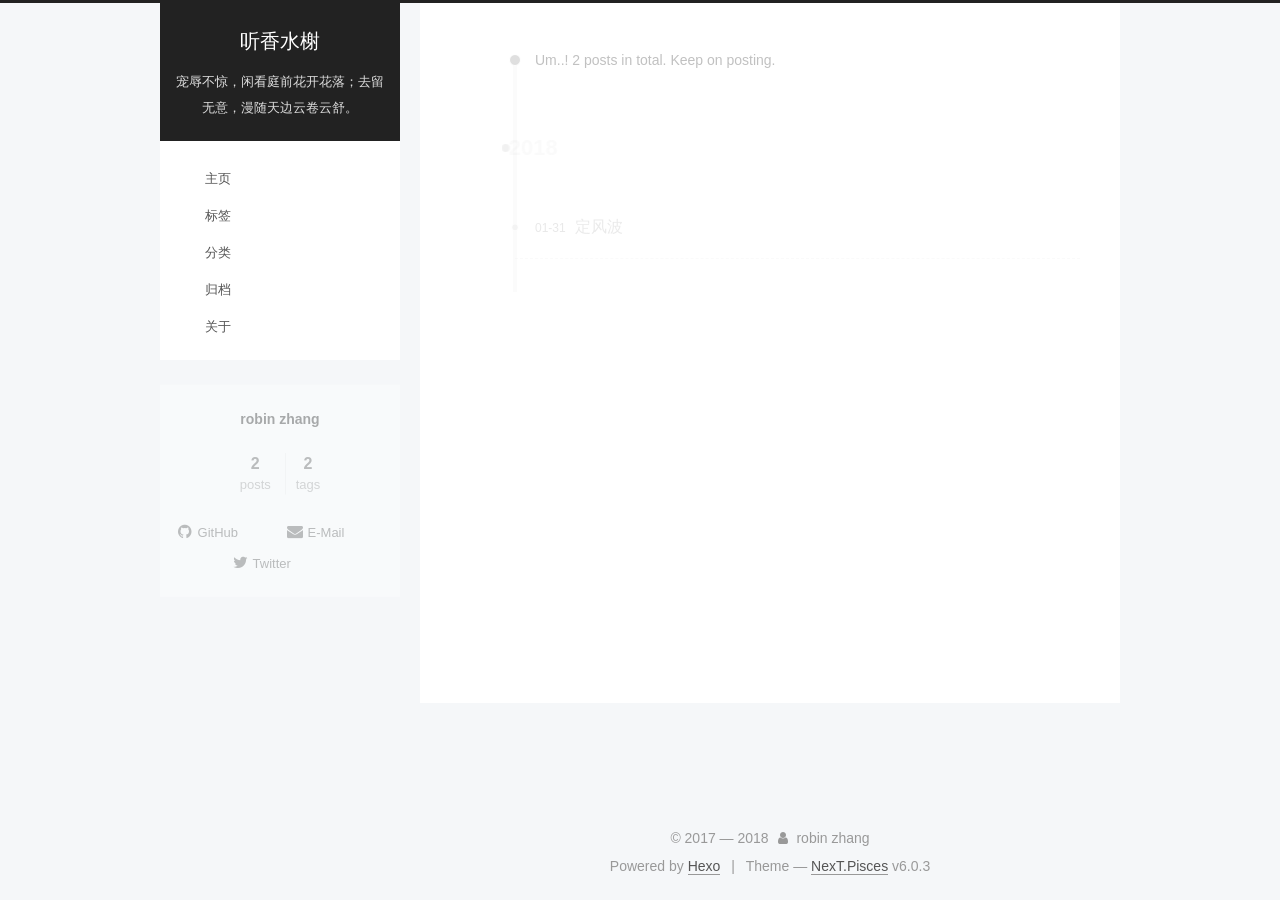
<file: archives/2018/01/index.html>
<!DOCTYPE html>



  


<html class="theme-next pisces use-motion" lang="zh-Hans">
<head>
  <meta charset="UTF-8"/>
<meta http-equiv="X-UA-Compatible" content="IE=edge" />
<meta name="viewport" content="width=device-width, initial-scale=1, maximum-scale=1"/>
<meta name="theme-color" content="#222">












<meta http-equiv="Cache-Control" content="no-transform" />
<meta http-equiv="Cache-Control" content="no-siteapp" />






















<link href="/lib/font-awesome/css/font-awesome.min.css?v=4.6.2" rel="stylesheet" type="text/css" />

<link href="/css/main.css?v=6.0.3" rel="stylesheet" type="text/css" />


  <link rel="apple-touch-icon" sizes="180x180" href="/images/apple-touch-icon-next.png?v=6.0.3">


  <link rel="icon" type="image/png" sizes="32x32" href="/images/lufei_32x32.png?v=6.0.3">


  <link rel="icon" type="image/png" sizes="16x16" href="/images/lufei_16x16.png?v=6.0.3">


  <link rel="mask-icon" href="/images/logo.svg?v=6.0.3" color="#222">









<script type="text/javascript" id="hexo.configurations">
  var NexT = window.NexT || {};
  var CONFIG = {
    root: '/',
    scheme: 'Pisces',
    version: '6.0.3',
    sidebar: {"position":"left","display":"post","offset":12,"b2t":false,"scrollpercent":false,"onmobile":false},
    fancybox: false,
    fastclick: false,
    lazyload: false,
    tabs: true,
    motion: {"enable":true,"async":false,"transition":{"post_block":"fadeIn","post_header":"slideDownIn","post_body":"slideDownIn","coll_header":"slideLeftIn","sidebar":"slideUpIn"}},
    algolia: {
      applicationID: '',
      apiKey: '',
      indexName: '',
      hits: {"per_page":10},
      labels: {"input_placeholder":"Search for Posts","hits_empty":"We didn't find any results for the search: ${query}","hits_stats":"${hits} results found in ${time} ms"}
    }
  };
</script>


  




  
  <meta name="keywords" content="Hexo, NexT" />


<meta property="og:type" content="website">
<meta property="og:title" content="听香水榭">
<meta property="og:url" content="http://zyrobin.cn/archives/2018/01/index.html">
<meta property="og:site_name" content="听香水榭">
<meta property="og:locale" content="zh-Hans">
<meta name="twitter:card" content="summary">
<meta name="twitter:title" content="听香水榭">






  <link rel="canonical" href="http://zyrobin.cn/archives/2018/01/"/>



<script type="text/javascript" id="page.configurations">
  CONFIG.page = {
    sidebar: "",
  };
</script>
  <title>Archive | 听香水榭</title>
  









  <noscript>
  <style type="text/css">
    .use-motion .motion-element,
    .use-motion .brand,
    .use-motion .menu-item,
    .sidebar-inner,
    .use-motion .post-block,
    .use-motion .pagination,
    .use-motion .comments,
    .use-motion .post-header,
    .use-motion .post-body,
    .use-motion .collection-title { opacity: initial; }

    .use-motion .logo,
    .use-motion .site-title,
    .use-motion .site-subtitle {
      opacity: initial;
      top: initial;
    }

    .use-motion {
      .logo-line-before i { left: initial; }
      .logo-line-after i { right: initial; }
    }
  </style>
</noscript>

</head>

<body itemscope itemtype="http://schema.org/WebPage" lang="zh-Hans">

  
  
    
  

  <div class="container sidebar-position-left page-archive">
    <div class="headband"></div>

    <header id="header" class="header" itemscope itemtype="http://schema.org/WPHeader">
      <div class="header-inner"> <div class="site-brand-wrapper">
  <div class="site-meta ">
    

    <div class="custom-logo-site-title">
      <a href="/"  class="brand" rel="start">
        <span class="logo-line-before"><i></i></span>
        <span class="site-title">听香水榭</span>
        <span class="logo-line-after"><i></i></span>
      </a>
    </div>
      
        <p class="site-subtitle">宠辱不惊，闲看庭前花开花落；去留无意，漫随天边云卷云舒。</p>
      
  </div>

  <div class="site-nav-toggle">
    <button>
      <span class="btn-bar"></span>
      <span class="btn-bar"></span>
      <span class="btn-bar"></span>
    </button>
  </div>
</div>

<nav class="site-nav">
  

  
    <ul id="menu" class="menu">
      
        
        <li class="menu-item menu-item-主页">
          <a href="/" rel="section">
            <i class="menu-item-icon fa fa-fw fa-主页"></i> <br />主页</a>
        </li>
      
        
        <li class="menu-item menu-item-标签">
          <a href="/tags/" rel="section">
            <i class="menu-item-icon fa fa-fw fa-标签"></i> <br />标签</a>
        </li>
      
        
        <li class="menu-item menu-item-分类">
          <a href="/categories/" rel="section">
            <i class="menu-item-icon fa fa-fw fa-分类"></i> <br />分类</a>
        </li>
      
        
        <li class="menu-item menu-item-归档">
          <a href="/archives/" rel="section">
            <i class="menu-item-icon fa fa-fw fa-归档"></i> <br />归档</a>
        </li>
      
        
        <li class="menu-item menu-item-关于">
          <a href="/about/" rel="section">
            <i class="menu-item-icon fa fa-fw fa-关于"></i> <br />关于</a>
        </li>
      

      
    </ul>
  

  
</nav>


  



 </div>
    </header>

    


    <main id="main" class="main">
      <div class="main-inner">
        <div class="content-wrap">
          <div id="content" class="content">
            

  
  
  
  <div class="post-block archive">
    <div id="posts" class="posts-collapse">
      <span class="archive-move-on"></span>

      
      <span class="archive-page-counter">
        
        
        
          
        
        Um..! 2 posts in total. Keep on posting.
      </span>
      

      

        
        
        

        
          
          <div class="collection-title">
            <h1 class="archive-year" id="archive-year-2018">2018</h1>
          </div>
        
        

        

  <article class="post post-type-normal" itemscope itemtype="http://schema.org/Article">
    <header class="post-header">

      <h2 class="post-title">
        
            <a class="post-title-link" href="/2018/01/31/dingfengbo/" itemprop="url">
              
                <span itemprop="name">定风波</span>
              
            </a>
        
      </h2>

      <div class="post-meta">
        <time class="post-time" itemprop="dateCreated"
              datetime="2018-01-31T22:07:50-05:00"
              content="2018-01-31" >
          01-31
        </time>
      </div>

    </header>
  </article>



      

    </div>
  </div>
  
  
  

  



          </div>
          

        </div>
        
          
  
  <div class="sidebar-toggle">
    <div class="sidebar-toggle-line-wrap">
      <span class="sidebar-toggle-line sidebar-toggle-line-first"></span>
      <span class="sidebar-toggle-line sidebar-toggle-line-middle"></span>
      <span class="sidebar-toggle-line sidebar-toggle-line-last"></span>
    </div>
  </div>

  <aside id="sidebar" class="sidebar">
    
    <div class="sidebar-inner">

      

      

      <section class="site-overview-wrap sidebar-panel sidebar-panel-active">
        <div class="site-overview">
          <div class="site-author motion-element" itemprop="author" itemscope itemtype="http://schema.org/Person">
            
              <p class="site-author-name" itemprop="name">robin zhang</p>
              <p class="site-description motion-element" itemprop="description"></p>
          </div>

          
            <nav class="site-state motion-element">
              
                <div class="site-state-item site-state-posts">
                
                  <a href="/archives">
                
                    <span class="site-state-item-count">2</span>
                    <span class="site-state-item-name">posts</span>
                  </a>
                </div>
              

              

              
                
                
                <div class="site-state-item site-state-tags">
                  <a href="/tags/index.html">
                    
                    
                      
                    
                      
                    
                    <span class="site-state-item-count">2</span>
                    <span class="site-state-item-name">tags</span>
                  </a>
                </div>
              
            </nav>
          

          

          
            <div class="links-of-author motion-element">
              
                <span class="links-of-author-item">
                  <a href="https://github.com/nicolerobin" target="_blank" title="GitHub"><i class="fa fa-fw fa-github"></i>GitHub</a>
                  
                </span>
              
                <span class="links-of-author-item">
                  <a href="mailto:lit0505028@gmail.com" target="_blank" title="E-Mail"><i class="fa fa-fw fa-envelope"></i>E-Mail</a>
                  
                </span>
              
                <span class="links-of-author-item">
                  <a href="https://twitter.com/lit100505028" target="_blank" title="Twitter"><i class="fa fa-fw fa-twitter"></i>Twitter</a>
                  
                </span>
              
            </div>
          

          
          

          
          

          
            
          
          

        </div>
      </section>

      

      

    </div>
  </aside>


        
      </div>
    </main>

    <footer id="footer" class="footer">
      <div class="footer-inner">
        <div class="copyright">&copy; 2017 &mdash; <span itemprop="copyrightYear">2018</span>
  <span class="with-love">
    <i class="fa fa-user"></i>
  </span>
  <span class="author" itemprop="copyrightHolder">robin zhang</span>

  

  
</div>




  <div class="powered-by">Powered by <a class="theme-link" target="_blank" href="https://hexo.io">Hexo</a></div>



  <span class="post-meta-divider">|</span>



  <div class="theme-info">Theme &mdash; <a class="theme-link" target="_blank" href="https://github.com/theme-next/hexo-theme-next">NexT.Pisces</a> v6.0.3</div>




        







        
      </div>
    </footer>

    
      <div class="back-to-top">
        <i class="fa fa-arrow-up"></i>
        
      </div>
    

    

  </div>

  

<script type="text/javascript">
  if (Object.prototype.toString.call(window.Promise) !== '[object Function]') {
    window.Promise = null;
  }
</script>


























  
  
    <script type="text/javascript" src="/lib/jquery/index.js?v=2.1.3"></script>
  

  
  
    <script type="text/javascript" src="/lib/velocity/velocity.min.js?v=1.2.1"></script>
  

  
  
    <script type="text/javascript" src="/lib/velocity/velocity.ui.min.js?v=1.2.1"></script>
  


  


  <script type="text/javascript" src="/js/src/utils.js?v=6.0.3"></script>

  <script type="text/javascript" src="/js/src/motion.js?v=6.0.3"></script>



  
  


  <script type="text/javascript" src="/js/src/affix.js?v=6.0.3"></script>

  <script type="text/javascript" src="/js/src/schemes/pisces.js?v=6.0.3"></script>



  

  


  <script type="text/javascript" src="/js/src/bootstrap.js?v=6.0.3"></script>



  

  
    <script id="dsq-count-scr" src="https://nicolerobin.disqus.com/count.js" async></script>
  

  





	





  












  





  

  

  

  

  
  

  

  

  

  

</body>
</html>
</file>
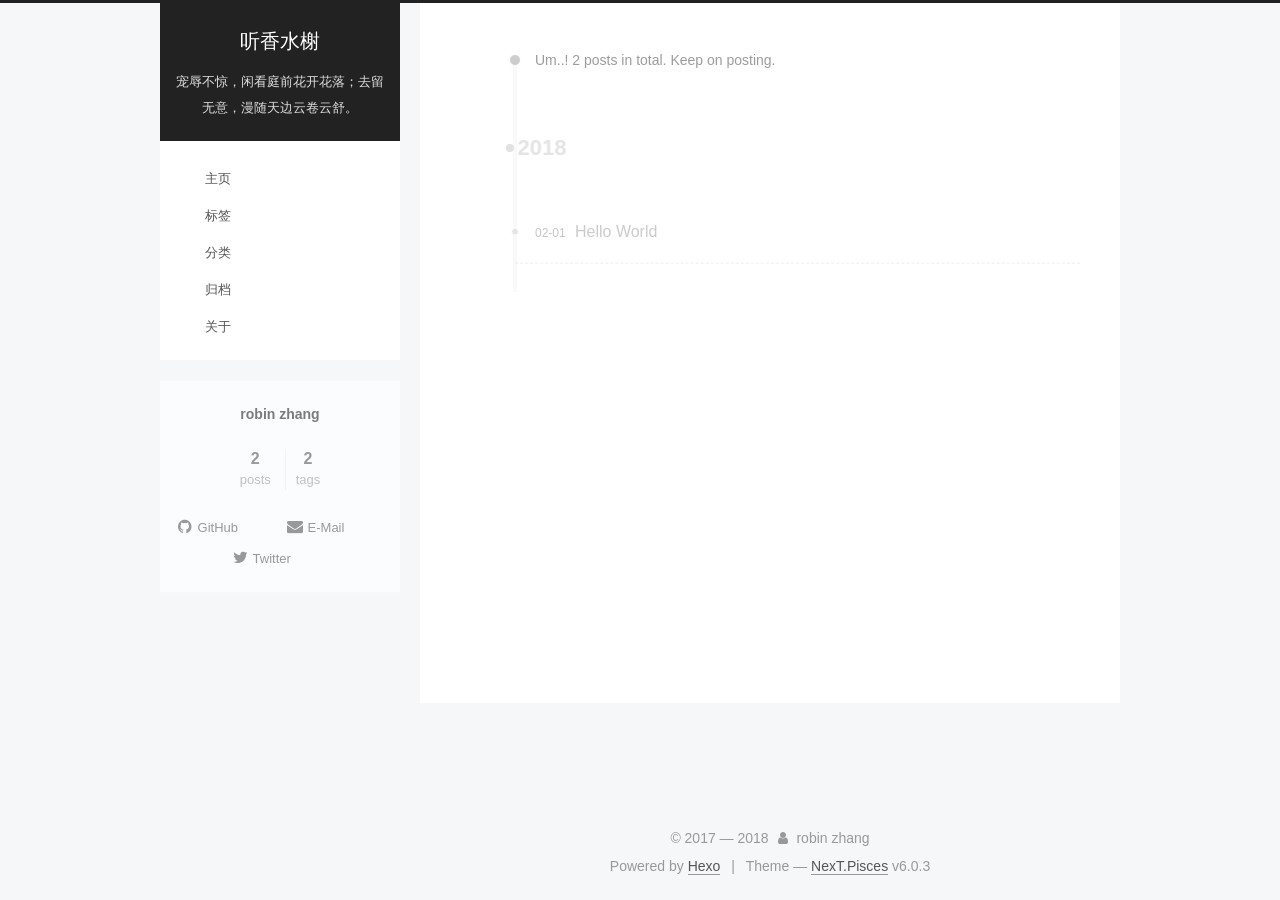
<file: archives/2018/02/index.html>
<!DOCTYPE html>



  


<html class="theme-next pisces use-motion" lang="zh-Hans">
<head>
  <meta charset="UTF-8"/>
<meta http-equiv="X-UA-Compatible" content="IE=edge" />
<meta name="viewport" content="width=device-width, initial-scale=1, maximum-scale=1"/>
<meta name="theme-color" content="#222">












<meta http-equiv="Cache-Control" content="no-transform" />
<meta http-equiv="Cache-Control" content="no-siteapp" />






















<link href="/lib/font-awesome/css/font-awesome.min.css?v=4.6.2" rel="stylesheet" type="text/css" />

<link href="/css/main.css?v=6.0.3" rel="stylesheet" type="text/css" />


  <link rel="apple-touch-icon" sizes="180x180" href="/images/apple-touch-icon-next.png?v=6.0.3">


  <link rel="icon" type="image/png" sizes="32x32" href="/images/lufei_32x32.png?v=6.0.3">


  <link rel="icon" type="image/png" sizes="16x16" href="/images/lufei_16x16.png?v=6.0.3">


  <link rel="mask-icon" href="/images/logo.svg?v=6.0.3" color="#222">









<script type="text/javascript" id="hexo.configurations">
  var NexT = window.NexT || {};
  var CONFIG = {
    root: '/',
    scheme: 'Pisces',
    version: '6.0.3',
    sidebar: {"position":"left","display":"post","offset":12,"b2t":false,"scrollpercent":false,"onmobile":false},
    fancybox: false,
    fastclick: false,
    lazyload: false,
    tabs: true,
    motion: {"enable":true,"async":false,"transition":{"post_block":"fadeIn","post_header":"slideDownIn","post_body":"slideDownIn","coll_header":"slideLeftIn","sidebar":"slideUpIn"}},
    algolia: {
      applicationID: '',
      apiKey: '',
      indexName: '',
      hits: {"per_page":10},
      labels: {"input_placeholder":"Search for Posts","hits_empty":"We didn't find any results for the search: ${query}","hits_stats":"${hits} results found in ${time} ms"}
    }
  };
</script>


  




  
  <meta name="keywords" content="Hexo, NexT" />


<meta property="og:type" content="website">
<meta property="og:title" content="听香水榭">
<meta property="og:url" content="http://zyrobin.cn/archives/2018/02/index.html">
<meta property="og:site_name" content="听香水榭">
<meta property="og:locale" content="zh-Hans">
<meta name="twitter:card" content="summary">
<meta name="twitter:title" content="听香水榭">






  <link rel="canonical" href="http://zyrobin.cn/archives/2018/02/"/>



<script type="text/javascript" id="page.configurations">
  CONFIG.page = {
    sidebar: "",
  };
</script>
  <title>Archive | 听香水榭</title>
  









  <noscript>
  <style type="text/css">
    .use-motion .motion-element,
    .use-motion .brand,
    .use-motion .menu-item,
    .sidebar-inner,
    .use-motion .post-block,
    .use-motion .pagination,
    .use-motion .comments,
    .use-motion .post-header,
    .use-motion .post-body,
    .use-motion .collection-title { opacity: initial; }

    .use-motion .logo,
    .use-motion .site-title,
    .use-motion .site-subtitle {
      opacity: initial;
      top: initial;
    }

    .use-motion {
      .logo-line-before i { left: initial; }
      .logo-line-after i { right: initial; }
    }
  </style>
</noscript>

</head>

<body itemscope itemtype="http://schema.org/WebPage" lang="zh-Hans">

  
  
    
  

  <div class="container sidebar-position-left page-archive">
    <div class="headband"></div>

    <header id="header" class="header" itemscope itemtype="http://schema.org/WPHeader">
      <div class="header-inner"> <div class="site-brand-wrapper">
  <div class="site-meta ">
    

    <div class="custom-logo-site-title">
      <a href="/"  class="brand" rel="start">
        <span class="logo-line-before"><i></i></span>
        <span class="site-title">听香水榭</span>
        <span class="logo-line-after"><i></i></span>
      </a>
    </div>
      
        <p class="site-subtitle">宠辱不惊，闲看庭前花开花落；去留无意，漫随天边云卷云舒。</p>
      
  </div>

  <div class="site-nav-toggle">
    <button>
      <span class="btn-bar"></span>
      <span class="btn-bar"></span>
      <span class="btn-bar"></span>
    </button>
  </div>
</div>

<nav class="site-nav">
  

  
    <ul id="menu" class="menu">
      
        
        <li class="menu-item menu-item-主页">
          <a href="/" rel="section">
            <i class="menu-item-icon fa fa-fw fa-主页"></i> <br />主页</a>
        </li>
      
        
        <li class="menu-item menu-item-标签">
          <a href="/tags/" rel="section">
            <i class="menu-item-icon fa fa-fw fa-标签"></i> <br />标签</a>
        </li>
      
        
        <li class="menu-item menu-item-分类">
          <a href="/categories/" rel="section">
            <i class="menu-item-icon fa fa-fw fa-分类"></i> <br />分类</a>
        </li>
      
        
        <li class="menu-item menu-item-归档">
          <a href="/archives/" rel="section">
            <i class="menu-item-icon fa fa-fw fa-归档"></i> <br />归档</a>
        </li>
      
        
        <li class="menu-item menu-item-关于">
          <a href="/about/" rel="section">
            <i class="menu-item-icon fa fa-fw fa-关于"></i> <br />关于</a>
        </li>
      

      
    </ul>
  

  
</nav>


  



 </div>
    </header>

    


    <main id="main" class="main">
      <div class="main-inner">
        <div class="content-wrap">
          <div id="content" class="content">
            

  
  
  
  <div class="post-block archive">
    <div id="posts" class="posts-collapse">
      <span class="archive-move-on"></span>

      
      <span class="archive-page-counter">
        
        
        
          
        
        Um..! 2 posts in total. Keep on posting.
      </span>
      

      

        
        
        

        
          
          <div class="collection-title">
            <h1 class="archive-year" id="archive-year-2018">2018</h1>
          </div>
        
        

        

  <article class="post post-type-normal" itemscope itemtype="http://schema.org/Article">
    <header class="post-header">

      <h2 class="post-title">
        
            <a class="post-title-link" href="/2018/02/01/hello-world/" itemprop="url">
              
                <span itemprop="name">Hello World</span>
              
            </a>
        
      </h2>

      <div class="post-meta">
        <time class="post-time" itemprop="dateCreated"
              datetime="2018-02-01T10:44:23-05:00"
              content="2018-02-01" >
          02-01
        </time>
      </div>

    </header>
  </article>



      

    </div>
  </div>
  
  
  

  



          </div>
          

        </div>
        
          
  
  <div class="sidebar-toggle">
    <div class="sidebar-toggle-line-wrap">
      <span class="sidebar-toggle-line sidebar-toggle-line-first"></span>
      <span class="sidebar-toggle-line sidebar-toggle-line-middle"></span>
      <span class="sidebar-toggle-line sidebar-toggle-line-last"></span>
    </div>
  </div>

  <aside id="sidebar" class="sidebar">
    
    <div class="sidebar-inner">

      

      

      <section class="site-overview-wrap sidebar-panel sidebar-panel-active">
        <div class="site-overview">
          <div class="site-author motion-element" itemprop="author" itemscope itemtype="http://schema.org/Person">
            
              <p class="site-author-name" itemprop="name">robin zhang</p>
              <p class="site-description motion-element" itemprop="description"></p>
          </div>

          
            <nav class="site-state motion-element">
              
                <div class="site-state-item site-state-posts">
                
                  <a href="/archives">
                
                    <span class="site-state-item-count">2</span>
                    <span class="site-state-item-name">posts</span>
                  </a>
                </div>
              

              

              
                
                
                <div class="site-state-item site-state-tags">
                  <a href="/tags/index.html">
                    
                    
                      
                    
                      
                    
                    <span class="site-state-item-count">2</span>
                    <span class="site-state-item-name">tags</span>
                  </a>
                </div>
              
            </nav>
          

          

          
            <div class="links-of-author motion-element">
              
                <span class="links-of-author-item">
                  <a href="https://github.com/nicolerobin" target="_blank" title="GitHub"><i class="fa fa-fw fa-github"></i>GitHub</a>
                  
                </span>
              
                <span class="links-of-author-item">
                  <a href="mailto:lit0505028@gmail.com" target="_blank" title="E-Mail"><i class="fa fa-fw fa-envelope"></i>E-Mail</a>
                  
                </span>
              
                <span class="links-of-author-item">
                  <a href="https://twitter.com/lit100505028" target="_blank" title="Twitter"><i class="fa fa-fw fa-twitter"></i>Twitter</a>
                  
                </span>
              
            </div>
          

          
          

          
          

          
            
          
          

        </div>
      </section>

      

      

    </div>
  </aside>


        
      </div>
    </main>

    <footer id="footer" class="footer">
      <div class="footer-inner">
        <div class="copyright">&copy; 2017 &mdash; <span itemprop="copyrightYear">2018</span>
  <span class="with-love">
    <i class="fa fa-user"></i>
  </span>
  <span class="author" itemprop="copyrightHolder">robin zhang</span>

  

  
</div>




  <div class="powered-by">Powered by <a class="theme-link" target="_blank" href="https://hexo.io">Hexo</a></div>



  <span class="post-meta-divider">|</span>



  <div class="theme-info">Theme &mdash; <a class="theme-link" target="_blank" href="https://github.com/theme-next/hexo-theme-next">NexT.Pisces</a> v6.0.3</div>




        







        
      </div>
    </footer>

    
      <div class="back-to-top">
        <i class="fa fa-arrow-up"></i>
        
      </div>
    

    

  </div>

  

<script type="text/javascript">
  if (Object.prototype.toString.call(window.Promise) !== '[object Function]') {
    window.Promise = null;
  }
</script>


























  
  
    <script type="text/javascript" src="/lib/jquery/index.js?v=2.1.3"></script>
  

  
  
    <script type="text/javascript" src="/lib/velocity/velocity.min.js?v=1.2.1"></script>
  

  
  
    <script type="text/javascript" src="/lib/velocity/velocity.ui.min.js?v=1.2.1"></script>
  


  


  <script type="text/javascript" src="/js/src/utils.js?v=6.0.3"></script>

  <script type="text/javascript" src="/js/src/motion.js?v=6.0.3"></script>



  
  


  <script type="text/javascript" src="/js/src/affix.js?v=6.0.3"></script>

  <script type="text/javascript" src="/js/src/schemes/pisces.js?v=6.0.3"></script>



  

  


  <script type="text/javascript" src="/js/src/bootstrap.js?v=6.0.3"></script>



  

  
    <script id="dsq-count-scr" src="https://nicolerobin.disqus.com/count.js" async></script>
  

  





	





  












  





  

  

  

  

  
  

  

  

  

  

</body>
</html>
</file>
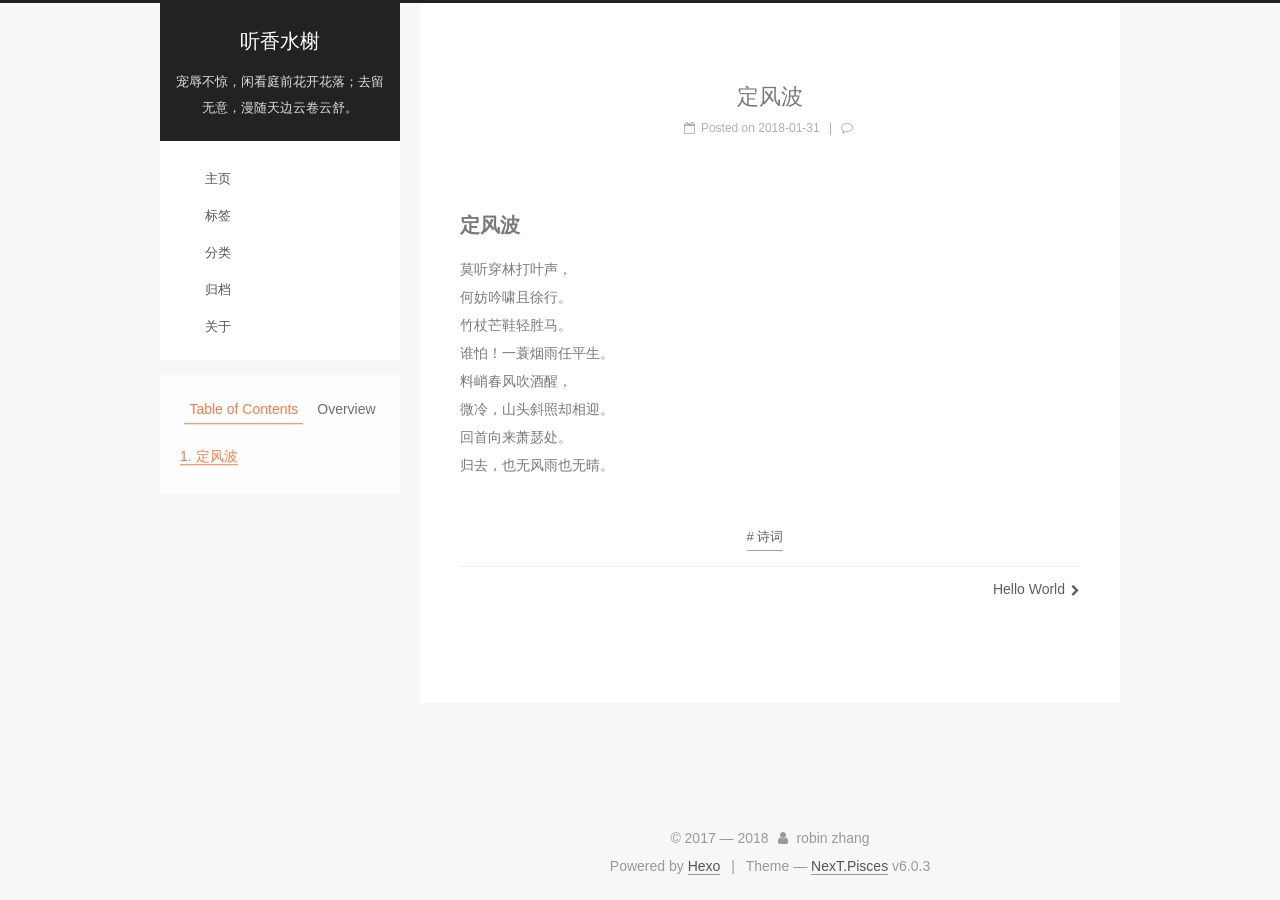
<file: 2018/01/31/dingfengbo/index.html>
<!DOCTYPE html>



  


<html class="theme-next pisces use-motion" lang="zh-Hans">
<head>
  <meta charset="UTF-8"/>
<meta http-equiv="X-UA-Compatible" content="IE=edge" />
<meta name="viewport" content="width=device-width, initial-scale=1, maximum-scale=1"/>
<meta name="theme-color" content="#222">












<meta http-equiv="Cache-Control" content="no-transform" />
<meta http-equiv="Cache-Control" content="no-siteapp" />






















<link href="/lib/font-awesome/css/font-awesome.min.css?v=4.6.2" rel="stylesheet" type="text/css" />

<link href="/css/main.css?v=6.0.3" rel="stylesheet" type="text/css" />


  <link rel="apple-touch-icon" sizes="180x180" href="/images/apple-touch-icon-next.png?v=6.0.3">


  <link rel="icon" type="image/png" sizes="32x32" href="/images/lufei_32x32.png?v=6.0.3">


  <link rel="icon" type="image/png" sizes="16x16" href="/images/lufei_16x16.png?v=6.0.3">


  <link rel="mask-icon" href="/images/logo.svg?v=6.0.3" color="#222">









<script type="text/javascript" id="hexo.configurations">
  var NexT = window.NexT || {};
  var CONFIG = {
    root: '/',
    scheme: 'Pisces',
    version: '6.0.3',
    sidebar: {"position":"left","display":"post","offset":12,"b2t":false,"scrollpercent":false,"onmobile":false},
    fancybox: false,
    fastclick: false,
    lazyload: false,
    tabs: true,
    motion: {"enable":true,"async":false,"transition":{"post_block":"fadeIn","post_header":"slideDownIn","post_body":"slideDownIn","coll_header":"slideLeftIn","sidebar":"slideUpIn"}},
    algolia: {
      applicationID: '',
      apiKey: '',
      indexName: '',
      hits: {"per_page":10},
      labels: {"input_placeholder":"Search for Posts","hits_empty":"We didn't find any results for the search: ${query}","hits_stats":"${hits} results found in ${time} ms"}
    }
  };
</script>


  




  
  <meta name="keywords" content="诗词," />


<meta name="description" content="定风波莫听穿林打叶声，何妨吟啸且徐行。竹杖芒鞋轻胜马。谁怕！一蓑烟雨任平生。料峭春风吹酒醒，微冷，山头斜照却相迎。回首向来萧瑟处。归去，也无风雨也无晴。">
<meta name="keywords" content="诗词">
<meta property="og:type" content="article">
<meta property="og:title" content="定风波">
<meta property="og:url" content="http://zyrobin.cn/2018/01/31/dingfengbo/index.html">
<meta property="og:site_name" content="听香水榭">
<meta property="og:description" content="定风波莫听穿林打叶声，何妨吟啸且徐行。竹杖芒鞋轻胜马。谁怕！一蓑烟雨任平生。料峭春风吹酒醒，微冷，山头斜照却相迎。回首向来萧瑟处。归去，也无风雨也无晴。">
<meta property="og:locale" content="zh-Hans">
<meta property="og:updated_time" content="2018-02-02T16:33:58.132Z">
<meta name="twitter:card" content="summary">
<meta name="twitter:title" content="定风波">
<meta name="twitter:description" content="定风波莫听穿林打叶声，何妨吟啸且徐行。竹杖芒鞋轻胜马。谁怕！一蓑烟雨任平生。料峭春风吹酒醒，微冷，山头斜照却相迎。回首向来萧瑟处。归去，也无风雨也无晴。">






  <link rel="canonical" href="http://zyrobin.cn/2018/01/31/dingfengbo/"/>



<script type="text/javascript" id="page.configurations">
  CONFIG.page = {
    sidebar: "",
  };
</script>
  <title>定风波 | 听香水榭</title>
  









  <noscript>
  <style type="text/css">
    .use-motion .motion-element,
    .use-motion .brand,
    .use-motion .menu-item,
    .sidebar-inner,
    .use-motion .post-block,
    .use-motion .pagination,
    .use-motion .comments,
    .use-motion .post-header,
    .use-motion .post-body,
    .use-motion .collection-title { opacity: initial; }

    .use-motion .logo,
    .use-motion .site-title,
    .use-motion .site-subtitle {
      opacity: initial;
      top: initial;
    }

    .use-motion {
      .logo-line-before i { left: initial; }
      .logo-line-after i { right: initial; }
    }
  </style>
</noscript>

</head>

<body itemscope itemtype="http://schema.org/WebPage" lang="zh-Hans">

  
  
    
  

  <div class="container sidebar-position-left page-post-detail">
    <div class="headband"></div>

    <header id="header" class="header" itemscope itemtype="http://schema.org/WPHeader">
      <div class="header-inner"> <div class="site-brand-wrapper">
  <div class="site-meta ">
    

    <div class="custom-logo-site-title">
      <a href="/"  class="brand" rel="start">
        <span class="logo-line-before"><i></i></span>
        <span class="site-title">听香水榭</span>
        <span class="logo-line-after"><i></i></span>
      </a>
    </div>
      
        <p class="site-subtitle">宠辱不惊，闲看庭前花开花落；去留无意，漫随天边云卷云舒。</p>
      
  </div>

  <div class="site-nav-toggle">
    <button>
      <span class="btn-bar"></span>
      <span class="btn-bar"></span>
      <span class="btn-bar"></span>
    </button>
  </div>
</div>

<nav class="site-nav">
  

  
    <ul id="menu" class="menu">
      
        
        <li class="menu-item menu-item-主页">
          <a href="/" rel="section">
            <i class="menu-item-icon fa fa-fw fa-主页"></i> <br />主页</a>
        </li>
      
        
        <li class="menu-item menu-item-标签">
          <a href="/tags/" rel="section">
            <i class="menu-item-icon fa fa-fw fa-标签"></i> <br />标签</a>
        </li>
      
        
        <li class="menu-item menu-item-分类">
          <a href="/categories/" rel="section">
            <i class="menu-item-icon fa fa-fw fa-分类"></i> <br />分类</a>
        </li>
      
        
        <li class="menu-item menu-item-归档">
          <a href="/archives/" rel="section">
            <i class="menu-item-icon fa fa-fw fa-归档"></i> <br />归档</a>
        </li>
      
        
        <li class="menu-item menu-item-关于">
          <a href="/about/" rel="section">
            <i class="menu-item-icon fa fa-fw fa-关于"></i> <br />关于</a>
        </li>
      

      
    </ul>
  

  
</nav>


  



 </div>
    </header>

    


    <main id="main" class="main">
      <div class="main-inner">
        <div class="content-wrap">
          <div id="content" class="content">
            

  <div id="posts" class="posts-expand">
    

  

  
  
  

  

  <article class="post post-type-normal" itemscope itemtype="http://schema.org/Article">
  
  
  
  <div class="post-block">
    <link itemprop="mainEntityOfPage" href="http://zyrobin.cn/2018/01/31/dingfengbo/">

    <span hidden itemprop="author" itemscope itemtype="http://schema.org/Person">
      <meta itemprop="name" content="robin zhang">
      <meta itemprop="description" content="">
      <meta itemprop="image" content="/images/avatar.gif">
    </span>

    <span hidden itemprop="publisher" itemscope itemtype="http://schema.org/Organization">
      <meta itemprop="name" content="听香水榭">
    </span>

    
      <header class="post-header">

        
        
          <h1 class="post-title" itemprop="name headline">定风波</h1>
        

        <div class="post-meta">
          <span class="post-time">
            
              <span class="post-meta-item-icon">
                <i class="fa fa-calendar-o"></i>
              </span>
              
                <span class="post-meta-item-text">Posted on</span>
              
              <time title="Post created" itemprop="dateCreated datePublished" datetime="2018-01-31T22:07:50-05:00">2018-01-31</time>
            

            
            

            
          </span>

          

          
            
              <span class="post-comments-count">
                <span class="post-meta-divider">|</span>
                <span class="post-meta-item-icon">
                  <i class="fa fa-comment-o"></i>
                </span>
                <a href="/2018/01/31/dingfengbo/#comments" itemprop="discussionUrl">
                  <span class="post-comments-count disqus-comment-count"
                        data-disqus-identifier="2018/01/31/dingfengbo/" itemprop="commentCount"></span>
                </a>
              </span>
            
          

          
          

          

          

          

        </div>
      </header>
    

    
    
    
    <div class="post-body" itemprop="articleBody">

      
      

      
        <h2 id="定风波"><a href="#定风波" class="headerlink" title="定风波"></a>定风波</h2><p>莫听穿林打叶声，<br>何妨吟啸且徐行。<br>竹杖芒鞋轻胜马。<br>谁怕！一蓑烟雨任平生。<br>料峭春风吹酒醒，<br>微冷，山头斜照却相迎。<br>回首向来萧瑟处。<br>归去，也无风雨也无晴。</p>

      
    </div>
    
    
    

    

    

    

    <footer class="post-footer">
      
        <div class="post-tags">
          
            <a href="/tags/诗词/" rel="tag"># 诗词</a>
          
        </div>
      

      
      
      

      
        <div class="post-nav">
          <div class="post-nav-next post-nav-item">
            
          </div>

          <span class="post-nav-divider"></span>

          <div class="post-nav-prev post-nav-item">
            
              <a href="/2018/02/01/hello-world/" rel="prev" title="Hello World">
                Hello World <i class="fa fa-chevron-right"></i>
              </a>
            
          </div>
        </div>
      

      
      
    </footer>
  </div>
  
  
  
  </article>



    <div class="post-spread">
      
    </div>
  </div>


          </div>
          

  
    <div class="comments" id="comments">
      <div id="disqus_thread">
        <noscript>
          Please enable JavaScript to view the
          <a href="https://disqus.com/?ref_noscript">comments powered by Disqus.</a>
        </noscript>
      </div>
    </div>

  



        </div>
        
          
  
  <div class="sidebar-toggle">
    <div class="sidebar-toggle-line-wrap">
      <span class="sidebar-toggle-line sidebar-toggle-line-first"></span>
      <span class="sidebar-toggle-line sidebar-toggle-line-middle"></span>
      <span class="sidebar-toggle-line sidebar-toggle-line-last"></span>
    </div>
  </div>

  <aside id="sidebar" class="sidebar">
    
    <div class="sidebar-inner">

      

      
        <ul class="sidebar-nav motion-element">
          <li class="sidebar-nav-toc sidebar-nav-active" data-target="post-toc-wrap">
            Table of Contents
          </li>
          <li class="sidebar-nav-overview" data-target="site-overview-wrap">
            Overview
          </li>
        </ul>
      

      <section class="site-overview-wrap sidebar-panel">
        <div class="site-overview">
          <div class="site-author motion-element" itemprop="author" itemscope itemtype="http://schema.org/Person">
            
              <p class="site-author-name" itemprop="name">robin zhang</p>
              <p class="site-description motion-element" itemprop="description"></p>
          </div>

          
            <nav class="site-state motion-element">
              
                <div class="site-state-item site-state-posts">
                
                  <a href="/archives">
                
                    <span class="site-state-item-count">2</span>
                    <span class="site-state-item-name">posts</span>
                  </a>
                </div>
              

              

              
                
                
                <div class="site-state-item site-state-tags">
                  <a href="/tags/index.html">
                    
                    
                      
                    
                      
                    
                    <span class="site-state-item-count">2</span>
                    <span class="site-state-item-name">tags</span>
                  </a>
                </div>
              
            </nav>
          

          

          
            <div class="links-of-author motion-element">
              
                <span class="links-of-author-item">
                  <a href="https://github.com/nicolerobin" target="_blank" title="GitHub"><i class="fa fa-fw fa-github"></i>GitHub</a>
                  
                </span>
              
                <span class="links-of-author-item">
                  <a href="mailto:lit0505028@gmail.com" target="_blank" title="E-Mail"><i class="fa fa-fw fa-envelope"></i>E-Mail</a>
                  
                </span>
              
                <span class="links-of-author-item">
                  <a href="https://twitter.com/lit100505028" target="_blank" title="Twitter"><i class="fa fa-fw fa-twitter"></i>Twitter</a>
                  
                </span>
              
            </div>
          

          
          

          
          

          
            
          
          

        </div>
      </section>

      
      <!--noindex-->
        <section class="post-toc-wrap motion-element sidebar-panel sidebar-panel-active">
          <div class="post-toc">

            
              
            

            
              <div class="post-toc-content"><ol class="nav"><li class="nav-item nav-level-2"><a class="nav-link" href="#定风波"><span class="nav-number">1.</span> <span class="nav-text">定风波</span></a></li></ol></div>
            

          </div>
        </section>
      <!--/noindex-->
      

      

    </div>
  </aside>


        
      </div>
    </main>

    <footer id="footer" class="footer">
      <div class="footer-inner">
        <div class="copyright">&copy; 2017 &mdash; <span itemprop="copyrightYear">2018</span>
  <span class="with-love">
    <i class="fa fa-user"></i>
  </span>
  <span class="author" itemprop="copyrightHolder">robin zhang</span>

  

  
</div>




  <div class="powered-by">Powered by <a class="theme-link" target="_blank" href="https://hexo.io">Hexo</a></div>



  <span class="post-meta-divider">|</span>



  <div class="theme-info">Theme &mdash; <a class="theme-link" target="_blank" href="https://github.com/theme-next/hexo-theme-next">NexT.Pisces</a> v6.0.3</div>




        







        
      </div>
    </footer>

    
      <div class="back-to-top">
        <i class="fa fa-arrow-up"></i>
        
      </div>
    

    

  </div>

  

<script type="text/javascript">
  if (Object.prototype.toString.call(window.Promise) !== '[object Function]') {
    window.Promise = null;
  }
</script>


























  
  
    <script type="text/javascript" src="/lib/jquery/index.js?v=2.1.3"></script>
  

  
  
    <script type="text/javascript" src="/lib/velocity/velocity.min.js?v=1.2.1"></script>
  

  
  
    <script type="text/javascript" src="/lib/velocity/velocity.ui.min.js?v=1.2.1"></script>
  


  


  <script type="text/javascript" src="/js/src/utils.js?v=6.0.3"></script>

  <script type="text/javascript" src="/js/src/motion.js?v=6.0.3"></script>



  
  


  <script type="text/javascript" src="/js/src/affix.js?v=6.0.3"></script>

  <script type="text/javascript" src="/js/src/schemes/pisces.js?v=6.0.3"></script>



  
  <script type="text/javascript" src="/js/src/scrollspy.js?v=6.0.3"></script>
<script type="text/javascript" src="/js/src/post-details.js?v=6.0.3"></script>



  


  <script type="text/javascript" src="/js/src/bootstrap.js?v=6.0.3"></script>



  

  
    <script id="dsq-count-scr" src="https://nicolerobin.disqus.com/count.js" async></script>
  

  
    <script type="text/javascript">
      var disqus_config = function () {
        this.page.url = 'http://zyrobin.cn/2018/01/31/dingfengbo/';
        this.page.identifier = '2018/01/31/dingfengbo/';
        this.page.title = '定风波';
      };
      function loadComments () {
        var d = document, s = d.createElement('script');
        s.src = 'https://nicolerobin.disqus.com/embed.js';
        s.setAttribute('data-timestamp', '' + +new Date());
        (d.head || d.body).appendChild(s);
      }
      
        loadComments();
      
    </script>
  





	





  












  





  

  

  

  

  
  

  

  

  

  

</body>
</html>
</file>
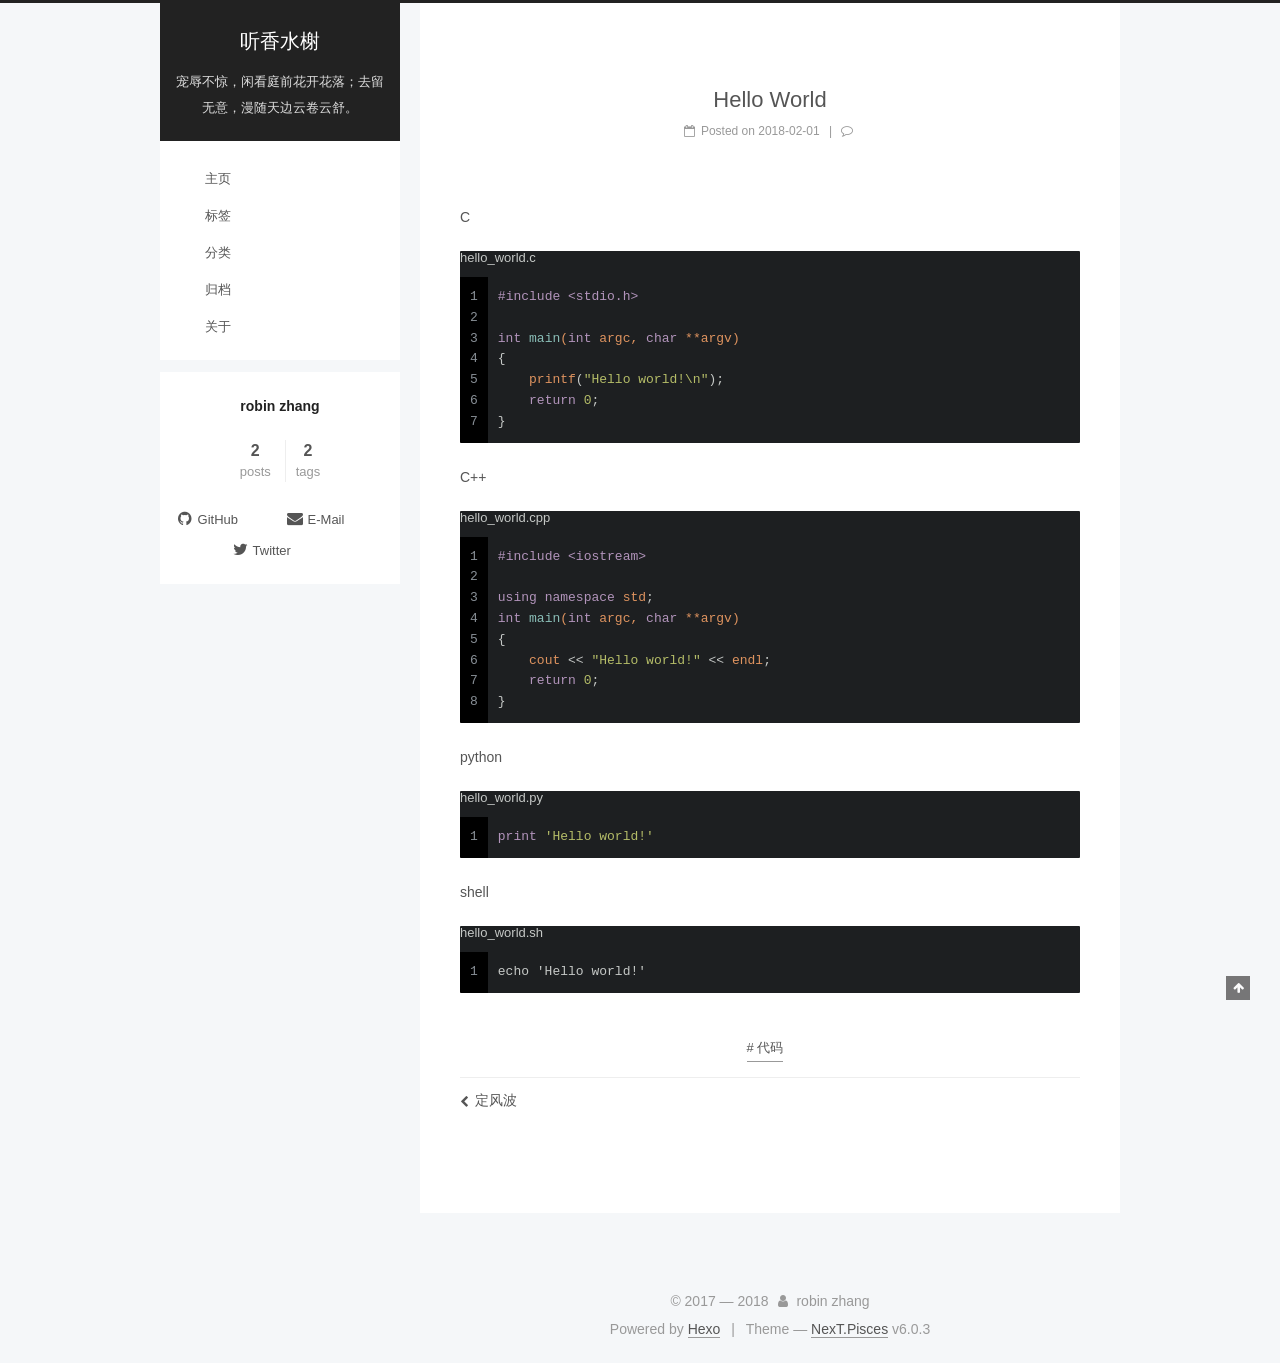
<file: 2018/02/01/hello-world/index.html>
<!DOCTYPE html>



  


<html class="theme-next pisces use-motion" lang="zh-Hans">
<head>
  <meta charset="UTF-8"/>
<meta http-equiv="X-UA-Compatible" content="IE=edge" />
<meta name="viewport" content="width=device-width, initial-scale=1, maximum-scale=1"/>
<meta name="theme-color" content="#222">












<meta http-equiv="Cache-Control" content="no-transform" />
<meta http-equiv="Cache-Control" content="no-siteapp" />






















<link href="/lib/font-awesome/css/font-awesome.min.css?v=4.6.2" rel="stylesheet" type="text/css" />

<link href="/css/main.css?v=6.0.3" rel="stylesheet" type="text/css" />


  <link rel="apple-touch-icon" sizes="180x180" href="/images/apple-touch-icon-next.png?v=6.0.3">


  <link rel="icon" type="image/png" sizes="32x32" href="/images/lufei_32x32.png?v=6.0.3">


  <link rel="icon" type="image/png" sizes="16x16" href="/images/lufei_16x16.png?v=6.0.3">


  <link rel="mask-icon" href="/images/logo.svg?v=6.0.3" color="#222">









<script type="text/javascript" id="hexo.configurations">
  var NexT = window.NexT || {};
  var CONFIG = {
    root: '/',
    scheme: 'Pisces',
    version: '6.0.3',
    sidebar: {"position":"left","display":"post","offset":12,"b2t":false,"scrollpercent":false,"onmobile":false},
    fancybox: false,
    fastclick: false,
    lazyload: false,
    tabs: true,
    motion: {"enable":true,"async":false,"transition":{"post_block":"fadeIn","post_header":"slideDownIn","post_body":"slideDownIn","coll_header":"slideLeftIn","sidebar":"slideUpIn"}},
    algolia: {
      applicationID: '',
      apiKey: '',
      indexName: '',
      hits: {"per_page":10},
      labels: {"input_placeholder":"Search for Posts","hits_empty":"We didn't find any results for the search: ${query}","hits_stats":"${hits} results found in ${time} ms"}
    }
  };
</script>


  




  
  <meta name="keywords" content="代码," />


<meta name="description" content="Chello_world.c1234567#include &amp;lt;stdio.h&amp;gt;int main(int argc, char **argv)&amp;#123;    printf(&quot;Hello world!\n&quot;);    return 0;&amp;#125; C++hello_world.cpp12345678#include &amp;lt;iostream&amp;gt;using namespace st">
<meta name="keywords" content="代码">
<meta property="og:type" content="article">
<meta property="og:title" content="Hello World">
<meta property="og:url" content="http://zyrobin.cn/2018/02/01/hello-world/index.html">
<meta property="og:site_name" content="听香水榭">
<meta property="og:description" content="Chello_world.c1234567#include &amp;lt;stdio.h&amp;gt;int main(int argc, char **argv)&amp;#123;    printf(&quot;Hello world!\n&quot;);    return 0;&amp;#125; C++hello_world.cpp12345678#include &amp;lt;iostream&amp;gt;using namespace st">
<meta property="og:locale" content="zh-Hans">
<meta property="og:updated_time" content="2018-02-02T16:33:58.132Z">
<meta name="twitter:card" content="summary">
<meta name="twitter:title" content="Hello World">
<meta name="twitter:description" content="Chello_world.c1234567#include &amp;lt;stdio.h&amp;gt;int main(int argc, char **argv)&amp;#123;    printf(&quot;Hello world!\n&quot;);    return 0;&amp;#125; C++hello_world.cpp12345678#include &amp;lt;iostream&amp;gt;using namespace st">






  <link rel="canonical" href="http://zyrobin.cn/2018/02/01/hello-world/"/>



<script type="text/javascript" id="page.configurations">
  CONFIG.page = {
    sidebar: "",
  };
</script>
  <title>Hello World | 听香水榭</title>
  









  <noscript>
  <style type="text/css">
    .use-motion .motion-element,
    .use-motion .brand,
    .use-motion .menu-item,
    .sidebar-inner,
    .use-motion .post-block,
    .use-motion .pagination,
    .use-motion .comments,
    .use-motion .post-header,
    .use-motion .post-body,
    .use-motion .collection-title { opacity: initial; }

    .use-motion .logo,
    .use-motion .site-title,
    .use-motion .site-subtitle {
      opacity: initial;
      top: initial;
    }

    .use-motion {
      .logo-line-before i { left: initial; }
      .logo-line-after i { right: initial; }
    }
  </style>
</noscript>

</head>

<body itemscope itemtype="http://schema.org/WebPage" lang="zh-Hans">

  
  
    
  

  <div class="container sidebar-position-left page-post-detail">
    <div class="headband"></div>

    <header id="header" class="header" itemscope itemtype="http://schema.org/WPHeader">
      <div class="header-inner"> <div class="site-brand-wrapper">
  <div class="site-meta ">
    

    <div class="custom-logo-site-title">
      <a href="/"  class="brand" rel="start">
        <span class="logo-line-before"><i></i></span>
        <span class="site-title">听香水榭</span>
        <span class="logo-line-after"><i></i></span>
      </a>
    </div>
      
        <p class="site-subtitle">宠辱不惊，闲看庭前花开花落；去留无意，漫随天边云卷云舒。</p>
      
  </div>

  <div class="site-nav-toggle">
    <button>
      <span class="btn-bar"></span>
      <span class="btn-bar"></span>
      <span class="btn-bar"></span>
    </button>
  </div>
</div>

<nav class="site-nav">
  

  
    <ul id="menu" class="menu">
      
        
        <li class="menu-item menu-item-主页">
          <a href="/" rel="section">
            <i class="menu-item-icon fa fa-fw fa-主页"></i> <br />主页</a>
        </li>
      
        
        <li class="menu-item menu-item-标签">
          <a href="/tags/" rel="section">
            <i class="menu-item-icon fa fa-fw fa-标签"></i> <br />标签</a>
        </li>
      
        
        <li class="menu-item menu-item-分类">
          <a href="/categories/" rel="section">
            <i class="menu-item-icon fa fa-fw fa-分类"></i> <br />分类</a>
        </li>
      
        
        <li class="menu-item menu-item-归档">
          <a href="/archives/" rel="section">
            <i class="menu-item-icon fa fa-fw fa-归档"></i> <br />归档</a>
        </li>
      
        
        <li class="menu-item menu-item-关于">
          <a href="/about/" rel="section">
            <i class="menu-item-icon fa fa-fw fa-关于"></i> <br />关于</a>
        </li>
      

      
    </ul>
  

  
</nav>


  



 </div>
    </header>

    


    <main id="main" class="main">
      <div class="main-inner">
        <div class="content-wrap">
          <div id="content" class="content">
            

  <div id="posts" class="posts-expand">
    

  

  
  
  

  

  <article class="post post-type-normal" itemscope itemtype="http://schema.org/Article">
  
  
  
  <div class="post-block">
    <link itemprop="mainEntityOfPage" href="http://zyrobin.cn/2018/02/01/hello-world/">

    <span hidden itemprop="author" itemscope itemtype="http://schema.org/Person">
      <meta itemprop="name" content="robin zhang">
      <meta itemprop="description" content="">
      <meta itemprop="image" content="/images/avatar.gif">
    </span>

    <span hidden itemprop="publisher" itemscope itemtype="http://schema.org/Organization">
      <meta itemprop="name" content="听香水榭">
    </span>

    
      <header class="post-header">

        
        
          <h1 class="post-title" itemprop="name headline">Hello World</h1>
        

        <div class="post-meta">
          <span class="post-time">
            
              <span class="post-meta-item-icon">
                <i class="fa fa-calendar-o"></i>
              </span>
              
                <span class="post-meta-item-text">Posted on</span>
              
              <time title="Post created" itemprop="dateCreated datePublished" datetime="2018-02-01T10:44:23-05:00">2018-02-01</time>
            

            
            

            
          </span>

          

          
            
              <span class="post-comments-count">
                <span class="post-meta-divider">|</span>
                <span class="post-meta-item-icon">
                  <i class="fa fa-comment-o"></i>
                </span>
                <a href="/2018/02/01/hello-world/#comments" itemprop="discussionUrl">
                  <span class="post-comments-count disqus-comment-count"
                        data-disqus-identifier="2018/02/01/hello-world/" itemprop="commentCount"></span>
                </a>
              </span>
            
          

          
          

          

          

          

        </div>
      </header>
    

    
    
    
    <div class="post-body" itemprop="articleBody">

      
      

      
        <p>C<br><figure class="highlight c"><figcaption><span>hello_world.c</span></figcaption><table><tr><td class="gutter"><pre><span class="line">1</span><br><span class="line">2</span><br><span class="line">3</span><br><span class="line">4</span><br><span class="line">5</span><br><span class="line">6</span><br><span class="line">7</span><br></pre></td><td class="code"><pre><span class="line"><span class="meta">#<span class="meta-keyword">include</span> <span class="meta-string">&lt;stdio.h&gt;</span></span></span><br><span class="line"></span><br><span class="line"><span class="function"><span class="keyword">int</span> <span class="title">main</span><span class="params">(<span class="keyword">int</span> argc, <span class="keyword">char</span> **argv)</span></span></span><br><span class="line"><span class="function"></span>&#123;</span><br><span class="line">    <span class="built_in">printf</span>(<span class="string">"Hello world!\n"</span>);</span><br><span class="line">    <span class="keyword">return</span> <span class="number">0</span>;</span><br><span class="line">&#125;</span><br></pre></td></tr></table></figure></p>
<p>C++<br><figure class="highlight cpp"><figcaption><span>hello_world.cpp</span></figcaption><table><tr><td class="gutter"><pre><span class="line">1</span><br><span class="line">2</span><br><span class="line">3</span><br><span class="line">4</span><br><span class="line">5</span><br><span class="line">6</span><br><span class="line">7</span><br><span class="line">8</span><br></pre></td><td class="code"><pre><span class="line"><span class="meta">#<span class="meta-keyword">include</span> <span class="meta-string">&lt;iostream&gt;</span></span></span><br><span class="line"></span><br><span class="line"><span class="keyword">using</span> <span class="keyword">namespace</span> <span class="built_in">std</span>;</span><br><span class="line"><span class="function"><span class="keyword">int</span> <span class="title">main</span><span class="params">(<span class="keyword">int</span> argc, <span class="keyword">char</span> **argv)</span></span></span><br><span class="line"><span class="function"></span>&#123;</span><br><span class="line">    <span class="built_in">cout</span> &lt;&lt; <span class="string">"Hello world!"</span> &lt;&lt; <span class="built_in">endl</span>;</span><br><span class="line">    <span class="keyword">return</span> <span class="number">0</span>;</span><br><span class="line">&#125;</span><br></pre></td></tr></table></figure></p>
<p>python<br><figure class="highlight python"><figcaption><span>hello_world.py</span></figcaption><table><tr><td class="gutter"><pre><span class="line">1</span><br></pre></td><td class="code"><pre><span class="line"><span class="keyword">print</span> <span class="string">'Hello world!'</span></span><br></pre></td></tr></table></figure></p>
<p>shell<br><figure class="highlight shell"><figcaption><span>hello_world.sh</span></figcaption><table><tr><td class="gutter"><pre><span class="line">1</span><br></pre></td><td class="code"><pre><span class="line">echo 'Hello world!'</span><br></pre></td></tr></table></figure></p>

      
    </div>
    
    
    

    

    

    

    <footer class="post-footer">
      
        <div class="post-tags">
          
            <a href="/tags/代码/" rel="tag"># 代码</a>
          
        </div>
      

      
      
      

      
        <div class="post-nav">
          <div class="post-nav-next post-nav-item">
            
              <a href="/2018/01/31/dingfengbo/" rel="next" title="定风波">
                <i class="fa fa-chevron-left"></i> 定风波
              </a>
            
          </div>

          <span class="post-nav-divider"></span>

          <div class="post-nav-prev post-nav-item">
            
          </div>
        </div>
      

      
      
    </footer>
  </div>
  
  
  
  </article>



    <div class="post-spread">
      
    </div>
  </div>


          </div>
          

  
    <div class="comments" id="comments">
      <div id="disqus_thread">
        <noscript>
          Please enable JavaScript to view the
          <a href="https://disqus.com/?ref_noscript">comments powered by Disqus.</a>
        </noscript>
      </div>
    </div>

  



        </div>
        
          
  
  <div class="sidebar-toggle">
    <div class="sidebar-toggle-line-wrap">
      <span class="sidebar-toggle-line sidebar-toggle-line-first"></span>
      <span class="sidebar-toggle-line sidebar-toggle-line-middle"></span>
      <span class="sidebar-toggle-line sidebar-toggle-line-last"></span>
    </div>
  </div>

  <aside id="sidebar" class="sidebar">
    
    <div class="sidebar-inner">

      

      

      <section class="site-overview-wrap sidebar-panel sidebar-panel-active">
        <div class="site-overview">
          <div class="site-author motion-element" itemprop="author" itemscope itemtype="http://schema.org/Person">
            
              <p class="site-author-name" itemprop="name">robin zhang</p>
              <p class="site-description motion-element" itemprop="description"></p>
          </div>

          
            <nav class="site-state motion-element">
              
                <div class="site-state-item site-state-posts">
                
                  <a href="/archives">
                
                    <span class="site-state-item-count">2</span>
                    <span class="site-state-item-name">posts</span>
                  </a>
                </div>
              

              

              
                
                
                <div class="site-state-item site-state-tags">
                  <a href="/tags/index.html">
                    
                    
                      
                    
                      
                    
                    <span class="site-state-item-count">2</span>
                    <span class="site-state-item-name">tags</span>
                  </a>
                </div>
              
            </nav>
          

          

          
            <div class="links-of-author motion-element">
              
                <span class="links-of-author-item">
                  <a href="https://github.com/nicolerobin" target="_blank" title="GitHub"><i class="fa fa-fw fa-github"></i>GitHub</a>
                  
                </span>
              
                <span class="links-of-author-item">
                  <a href="mailto:lit0505028@gmail.com" target="_blank" title="E-Mail"><i class="fa fa-fw fa-envelope"></i>E-Mail</a>
                  
                </span>
              
                <span class="links-of-author-item">
                  <a href="https://twitter.com/lit100505028" target="_blank" title="Twitter"><i class="fa fa-fw fa-twitter"></i>Twitter</a>
                  
                </span>
              
            </div>
          

          
          

          
          

          
            
          
          

        </div>
      </section>

      

      

    </div>
  </aside>


        
      </div>
    </main>

    <footer id="footer" class="footer">
      <div class="footer-inner">
        <div class="copyright">&copy; 2017 &mdash; <span itemprop="copyrightYear">2018</span>
  <span class="with-love">
    <i class="fa fa-user"></i>
  </span>
  <span class="author" itemprop="copyrightHolder">robin zhang</span>

  

  
</div>




  <div class="powered-by">Powered by <a class="theme-link" target="_blank" href="https://hexo.io">Hexo</a></div>



  <span class="post-meta-divider">|</span>



  <div class="theme-info">Theme &mdash; <a class="theme-link" target="_blank" href="https://github.com/theme-next/hexo-theme-next">NexT.Pisces</a> v6.0.3</div>




        







        
      </div>
    </footer>

    
      <div class="back-to-top">
        <i class="fa fa-arrow-up"></i>
        
      </div>
    

    

  </div>

  

<script type="text/javascript">
  if (Object.prototype.toString.call(window.Promise) !== '[object Function]') {
    window.Promise = null;
  }
</script>


























  
  
    <script type="text/javascript" src="/lib/jquery/index.js?v=2.1.3"></script>
  

  
  
    <script type="text/javascript" src="/lib/velocity/velocity.min.js?v=1.2.1"></script>
  

  
  
    <script type="text/javascript" src="/lib/velocity/velocity.ui.min.js?v=1.2.1"></script>
  


  


  <script type="text/javascript" src="/js/src/utils.js?v=6.0.3"></script>

  <script type="text/javascript" src="/js/src/motion.js?v=6.0.3"></script>



  
  


  <script type="text/javascript" src="/js/src/affix.js?v=6.0.3"></script>

  <script type="text/javascript" src="/js/src/schemes/pisces.js?v=6.0.3"></script>



  
  <script type="text/javascript" src="/js/src/scrollspy.js?v=6.0.3"></script>
<script type="text/javascript" src="/js/src/post-details.js?v=6.0.3"></script>



  


  <script type="text/javascript" src="/js/src/bootstrap.js?v=6.0.3"></script>



  

  
    <script id="dsq-count-scr" src="https://nicolerobin.disqus.com/count.js" async></script>
  

  
    <script type="text/javascript">
      var disqus_config = function () {
        this.page.url = 'http://zyrobin.cn/2018/02/01/hello-world/';
        this.page.identifier = '2018/02/01/hello-world/';
        this.page.title = 'Hello World';
      };
      function loadComments () {
        var d = document, s = d.createElement('script');
        s.src = 'https://nicolerobin.disqus.com/embed.js';
        s.setAttribute('data-timestamp', '' + +new Date());
        (d.head || d.body).appendChild(s);
      }
      
        loadComments();
      
    </script>
  





	





  












  





  

  

  

  

  
  

  

  

  

  

</body>
</html>
</file>
<file: css/main.css>
/* normalize.css v3.0.2 | MIT License | git.io/normalize */
html {
  font-family: sans-serif; /* 1 */
  -ms-text-size-adjust: 100%; /* 2 */
  -webkit-text-size-adjust: 100%; /* 2 */
}
body {
  margin: 0;
}
article,
aside,
details,
figcaption,
figure,
footer,
header,
hgroup,
main,
menu,
nav,
section,
summary {
  display: block;
}
audio,
canvas,
progress,
video {
  display: inline-block; /* 1 */
  vertical-align: baseline; /* 2 */
}
audio:not([controls]) {
  display: none;
  height: 0;
}
[hidden],
template {
  display: none;
}
a {
  background-color: transparent;
}
a:active,
a:hover {
  outline: 0;
}
abbr[title] {
  border-bottom: 1px dotted;
}
b,
strong {
  font-weight: bold;
}
dfn {
  font-style: italic;
}
h1 {
  font-size: 2em;
  margin: 0.67em 0;
}
mark {
  background: #ff0;
  color: #000;
}
small {
  font-size: 80%;
}
sub,
sup {
  font-size: 75%;
  line-height: 0;
  position: relative;
  vertical-align: baseline;
}
sup {
  top: -0.5em;
}
sub {
  bottom: -0.25em;
}
img {
  border: 0;
}
svg:not(:root) {
  overflow: hidden;
}
figure {
  margin: 1em 40px;
}
hr {
  -moz-box-sizing: content-box;
  box-sizing: content-box;
  height: 0;
}
pre {
  overflow: auto;
}
code,
kbd,
pre,
samp {
  font-family: monospace, monospace;
  font-size: 1em;
}
button,
input,
optgroup,
select,
textarea {
  color: inherit; /* 1 */
  font: inherit; /* 2 */
  margin: 0; /* 3 */
}
button {
  overflow: visible;
}
button,
select {
  text-transform: none;
}
button,
html input[type="button"],
input[type="reset"],
input[type="submit"] {
  -webkit-appearance: button; /* 2 */
  cursor: pointer; /* 3 */
}
button[disabled],
html input[disabled] {
  cursor: default;
}
button::-moz-focus-inner,
input::-moz-focus-inner {
  border: 0;
  padding: 0;
}
input {
  line-height: normal;
}
input[type="checkbox"],
input[type="radio"] {
  box-sizing: border-box; /* 1 */
  padding: 0; /* 2 */
}
input[type="number"]::-webkit-inner-spin-button,
input[type="number"]::-webkit-outer-spin-button {
  height: auto;
}
input[type="search"] {
  -webkit-appearance: textfield; /* 1 */
  -moz-box-sizing: content-box;
  -webkit-box-sizing: content-box; /* 2 */
  box-sizing: content-box;
}
input[type="search"]::-webkit-search-cancel-button,
input[type="search"]::-webkit-search-decoration {
  -webkit-appearance: none;
}
fieldset {
  border: 1px solid #c0c0c0;
  margin: 0 2px;
  padding: 0.35em 0.625em 0.75em;
}
legend {
  border: 0; /* 1 */
  padding: 0; /* 2 */
}
textarea {
  overflow: auto;
}
optgroup {
  font-weight: bold;
}
table {
  border-collapse: collapse;
  border-spacing: 0;
}
td,
th {
  padding: 0;
}
::selection {
  background: #262a30;
  color: #fff;
}
body {
  position: relative;
  font-family: 'Lato', "PingFang SC", "Microsoft YaHei", sans-serif;
  font-size: 14px;
  line-height: 2;
  color: #555;
  background: #f5f7f9;
}
@media (max-width: 767px) {
  body {
    padding-right: 0 !important;
  }
}
@media (min-width: 768px) and (max-width: 991px) {
  body {
    padding-right: 0 !important;
  }
}
@media (min-width: 1600px) {
  body {
    font-size: 16px;
  }
}
h1,
h2,
h3,
h4,
h5,
h6 {
  margin: 0;
  padding: 0;
  font-weight: bold;
  line-height: 1.5;
  font-family: 'Lato', "PingFang SC", "Microsoft YaHei", sans-serif;
}
h2,
h3,
h4,
h5,
h6 {
  margin: 20px 0 15px;
}
h1 {
  font-size: 22px;
}
@media (max-width: 767px) {
  h1 {
    font-size: 18px;
  }
}
h2 {
  font-size: 20px;
}
@media (max-width: 767px) {
  h2 {
    font-size: 16px;
  }
}
h3 {
  font-size: 18px;
}
@media (max-width: 767px) {
  h3 {
    font-size: 14px;
  }
}
h4 {
  font-size: 16px;
}
@media (max-width: 767px) {
  h4 {
    font-size: 12px;
  }
}
h5 {
  font-size: 14px;
}
@media (max-width: 767px) {
  h5 {
    font-size: 10px;
  }
}
h6 {
  font-size: 12px;
}
@media (max-width: 767px) {
  h6 {
    font-size: 8px;
  }
}
p {
  margin: 0 0 20px 0;
}
a {
  color: #555;
  text-decoration: none;
  outline: none;
  border-bottom: 1px solid #999;
  word-wrap: break-word;
}
a:hover {
  color: #222;
  border-bottom-color: #222;
}
blockquote {
  margin: 0;
  padding: 0;
}
img {
  display: block;
  margin: auto;
  max-width: 100%;
  height: auto;
}
hr {
  margin: 40px 0;
  height: 3px;
  border: none;
  background-color: #ddd;
  background-image: repeating-linear-gradient(-45deg, #fff, #fff 4px, transparent 4px, transparent 8px);
}
blockquote {
  padding: 0 15px;
  color: #666;
  border-left: 4px solid #ddd;
}
blockquote cite::before {
  content: "-";
  padding: 0 5px;
}
dt {
  font-weight: 700;
}
dd {
  margin: 0;
  padding: 0;
}
kbd {
  border: 1px solid #ccc;
  border-radius: 0.2em;
  box-shadow: 0.1em 0.1em 0.2em rgba(0,0,0,0.1);
  background-color: #f9f9f9;
  font-family: inherit;
  background-image: -webkit-linear-gradient(top, #eee, #fff, #eee);
  padding: 0.1em 0.3em;
  white-space: nowrap;
}
.text-left {
  text-align: left;
}
.text-center {
  text-align: center;
}
.text-right {
  text-align: right;
}
.text-justify {
  text-align: justify;
}
.text-nowrap {
  white-space: nowrap;
}
.text-lowercase {
  text-transform: lowercase;
}
.text-uppercase {
  text-transform: uppercase;
}
.text-capitalize {
  text-transform: capitalize;
}
.center-block {
  display: block;
  margin-left: auto;
  margin-right: auto;
}
.clearfix:before,
.clearfix:after {
  content: " ";
  display: table;
}
.clearfix:after {
  clear: both;
}
.pullquote {
  width: 45%;
}
.pullquote.left {
  float: left;
  margin-left: 5px;
  margin-right: 10px;
}
.pullquote.right {
  float: right;
  margin-left: 10px;
  margin-right: 5px;
}
.affix.affix.affix {
  position: fixed;
}
.translation {
  margin-top: -20px;
  font-size: 14px;
  color: #999;
}
.scrollbar-measure {
  width: 100px;
  height: 100px;
  overflow: scroll;
  position: absolute;
  top: -9999px;
}
.use-motion .motion-element {
  opacity: 0;
}
table {
  margin: 20px 0;
  width: 100%;
  border-collapse: collapse;
  border-spacing: 0;
  border: 1px solid #ddd;
  font-size: 14px;
  table-layout: fixed;
  word-wrap: break-all;
}
table>tbody>tr:nth-of-type(odd) {
  background-color: #f9f9f9;
}
table>tbody>tr:hover {
  background-color: #f5f5f5;
}
caption,
th,
td {
  padding: 8px;
  text-align: left;
  vertical-align: middle;
  font-weight: normal;
}
th,
td {
  border-bottom: 3px solid #ddd;
  border-right: 1px solid #eee;
}
th {
  padding-bottom: 10px;
  font-weight: 700;
}
td {
  border-bottom-width: 1px;
}
html,
body {
  height: 100%;
}
.container {
  position: relative;
  min-height: 100%;
}
.header-inner {
  margin: 0 auto;
  padding: 100px 0 70px;
  width: 700px;
}
@media (min-width: 1600px) {
  .container .header-inner {
    width: 900px;
  }
}
.main {
  padding-bottom: 150px;
}
.main-inner {
  margin: 0 auto;
  width: 700px;
}
@media (min-width: 1600px) {
  .container .main-inner {
    width: 900px;
  }
}
.footer {
  position: absolute;
  left: 0;
  bottom: 0;
  width: 100%;
  min-height: 50px;
}
.footer-inner {
  box-sizing: border-box;
  margin: 20px auto;
  width: 700px;
}
@media (min-width: 1600px) {
  .container .footer-inner {
    width: 900px;
  }
}
pre,
.highlight {
  overflow: auto;
  margin: 20px 0;
  padding: 0;
  font-size: 13px;
  color: #c5c8c6;
  background: #1d1f21;
  line-height: 1.6;
}
pre,
code {
  font-family: consolas, Menlo, "PingFang SC", "Microsoft YaHei", monospace;
}
code {
  padding: 2px 4px;
  word-wrap: break-word;
  color: #555;
  background: #eee;
  border-radius: 3px;
  font-size: 13px;
}
pre {
  padding: 10px;
}
pre code {
  padding: 0;
  color: #c5c8c6;
  background: none;
  text-shadow: none;
}
.highlight {
  border-radius: 1px;
}
.highlight pre {
  border: none;
  margin: 0;
  padding: 10px 0;
}
.highlight table {
  margin: 0;
  width: auto;
  border: none;
}
.highlight td {
  border: none;
  padding: 0;
}
.highlight figcaption {
  font-size: 1em;
  color: #c5c8c6;
  line-height: 1em;
  margin-bottom: 1em;
}
.highlight figcaption:before,
.highlight figcaption:after {
  content: " ";
  display: table;
}
.highlight figcaption:after {
  clear: both;
}
.highlight figcaption a {
  float: right;
  color: #c5c8c6;
}
.highlight figcaption a:hover {
  border-bottom-color: #c5c8c6;
}
.highlight .gutter pre {
  padding-left: 10px;
  padding-right: 10px;
  color: #888f96;
  text-align: right;
  background-color: #000;
}
.highlight .code pre {
  width: 100%;
  padding-left: 10px;
  padding-right: 10px;
  background-color: #1d1f21;
}
.highlight .line {
  height: 20px;
}
.gutter {
  -webkit-user-select: none;
  -moz-user-select: none;
  -ms-user-select: none;
  user-select: none;
}
.gist table {
  width: auto;
}
.gist table td {
  border: none;
}
pre .deletion {
  background: #008000;
}
pre .addition {
  background: #800000;
}
pre .meta {
  color: #b294bb;
}
pre .comment {
  color: #969896;
}
pre .variable,
pre .attribute,
pre .tag,
pre .regexp,
pre .ruby .constant,
pre .xml .tag .title,
pre .xml .pi,
pre .xml .doctype,
pre .html .doctype,
pre .css .id,
pre .css .class,
pre .css .pseudo {
  color: #c66;
}
pre .number,
pre .preprocessor,
pre .built_in,
pre .literal,
pre .params,
pre .constant,
pre .command {
  color: #de935f;
}
pre .ruby .class .title,
pre .css .rules .attribute,
pre .string,
pre .value,
pre .inheritance,
pre .header,
pre .ruby .symbol,
pre .xml .cdata,
pre .special,
pre .number,
pre .formula {
  color: #b5bd68;
}
pre .title,
pre .css .hexcolor {
  color: #8abeb7;
}
pre .function,
pre .python .decorator,
pre .python .title,
pre .ruby .function .title,
pre .ruby .title .keyword,
pre .perl .sub,
pre .javascript .title,
pre .coffeescript .title {
  color: #81a2be;
}
pre .keyword,
pre .javascript .function {
  color: #b294bb;
}
.full-image.full-image.full-image.full-image {
  border: none;
  max-width: 100%;
  width: auto;
  margin: 20px auto 25px;
}
.blockquote-center,
.page-home .post-type-quote blockquote,
.page-post-detail .post-type-quote blockquote {
  position: relative;
  margin: 40px 0;
  padding: 0;
  border-left: none;
  text-align: center;
}
.blockquote-center::before,
.page-home .post-type-quote blockquote::before,
.page-post-detail .post-type-quote blockquote::before,
.blockquote-center::after,
.page-home .post-type-quote blockquote::after,
.page-post-detail .post-type-quote blockquote::after {
  position: absolute;
  content: ' ';
  display: block;
  width: 100%;
  height: 24px;
  opacity: 0.2;
  background-repeat: no-repeat;
  background-position: 0 -6px;
  background-size: 22px 22px;
}
.blockquote-center::before,
.page-home .post-type-quote blockquote::before,
.page-post-detail .post-type-quote blockquote::before {
  top: -20px;
  background-image: url("../images/quote-l.svg");
  border-top: 1px solid #ccc;
}
.blockquote-center::after,
.page-home .post-type-quote blockquote::after,
.page-post-detail .post-type-quote blockquote::after {
  bottom: -20px;
  background-image: url("../images/quote-r.svg");
  border-bottom: 1px solid #ccc;
  background-position: 100% 8px;
}
.blockquote-center p,
.page-home .post-type-quote blockquote p,
.page-post-detail .post-type-quote blockquote p,
.blockquote-center div,
.page-home .post-type-quote blockquote div,
.page-post-detail .post-type-quote blockquote div {
  text-align: center;
}
.post .post-body .group-picture img {
  box-sizing: border-box;
  padding: 0 3px;
  border: none;
}
.post .group-picture-row {
  overflow: hidden;
  margin-top: 6px;
}
.post .group-picture-row:first-child {
  margin-top: 0;
}
.post .group-picture-column {
  float: left;
}
.page-post-detail .post-body .group-picture-column {
  float: none;
  margin-top: 10px;
  width: auto !important;
}
.page-post-detail .post-body .group-picture-column img {
  margin: 0 auto;
}
.page-archive .group-picture-container {
  overflow: hidden;
}
.page-archive .group-picture-row {
  float: left;
}
.page-archive .group-picture-row:first-child {
  margin-top: 6px;
}
.page-archive .group-picture-column {
  max-width: 150px;
  max-height: 150px;
}
.post-body .note {
  position: relative;
  padding: 15px;
  margin-bottom: 20px;
  border: 1px solid #eee;
  border-left-width: 5px;
  border-radius: 3px;
}
.post-body .note h2,
.post-body .note h3,
.post-body .note h4,
.post-body .note h5,
.post-body .note h6 {
  margin-top: 0;
  margin-bottom: 0;
  border-bottom: initial;
  padding-top: 0 !important;
}
.post-body .note p:first-child,
.post-body .note ul:first-child,
.post-body .note ol:first-child,
.post-body .note table:first-child,
.post-body .note pre:first-child,
.post-body .note blockquote:first-child {
  margin-top: 0;
}
.post-body .note p:last-child,
.post-body .note ul:last-child,
.post-body .note ol:last-child,
.post-body .note table:last-child,
.post-body .note pre:last-child,
.post-body .note blockquote:last-child {
  margin-bottom: 0;
}
.post-body .note.default {
  border-left-color: #777;
}
.post-body .note.default h2,
.post-body .note.default h3,
.post-body .note.default h4,
.post-body .note.default h5,
.post-body .note.default h6 {
  color: #777;
}
.post-body .note.primary {
  border-left-color: #6f42c1;
}
.post-body .note.primary h2,
.post-body .note.primary h3,
.post-body .note.primary h4,
.post-body .note.primary h5,
.post-body .note.primary h6 {
  color: #6f42c1;
}
.post-body .note.info {
  border-left-color: #428bca;
}
.post-body .note.info h2,
.post-body .note.info h3,
.post-body .note.info h4,
.post-body .note.info h5,
.post-body .note.info h6 {
  color: #428bca;
}
.post-body .note.success {
  border-left-color: #5cb85c;
}
.post-body .note.success h2,
.post-body .note.success h3,
.post-body .note.success h4,
.post-body .note.success h5,
.post-body .note.success h6 {
  color: #5cb85c;
}
.post-body .note.warning {
  border-left-color: #f0ad4e;
}
.post-body .note.warning h2,
.post-body .note.warning h3,
.post-body .note.warning h4,
.post-body .note.warning h5,
.post-body .note.warning h6 {
  color: #f0ad4e;
}
.post-body .note.danger {
  border-left-color: #d9534f;
}
.post-body .note.danger h2,
.post-body .note.danger h3,
.post-body .note.danger h4,
.post-body .note.danger h5,
.post-body .note.danger h6 {
  color: #d9534f;
}
.post-body .label {
  display: inline;
  padding: 0 2px;
  white-space: nowrap;
}
.post-body .label.default {
  background-color: #f0f0f0;
}
.post-body .label.primary {
  background-color: #efe6f7;
}
.post-body .label.info {
  background-color: #e5f2f8;
}
.post-body .label.success {
  background-color: #e7f4e9;
}
.post-body .label.warning {
  background-color: #fcf6e1;
}
.post-body .label.danger {
  background-color: #fae8eb;
}
.post-body .tabs {
  position: relative;
  display: block;
  margin-bottom: 20px;
  padding-top: 10px;
}
.post-body .tabs ul.nav-tabs {
  margin: 0;
  padding: 0;
  display: flex;
  margin-bottom: -1px;
}
@media (max-width: 413px) {
  .post-body .tabs ul.nav-tabs {
    display: block;
    margin-bottom: 5px;
  }
}
.post-body .tabs ul.nav-tabs li.tab {
  list-style-type: none !important;
  margin: 0 0.25em 0 0;
  border-top: 3px solid transparent;
  border-left: 1px solid transparent;
  border-right: 1px solid transparent;
}
@media (max-width: 413px) {
  .post-body .tabs ul.nav-tabs li.tab {
    margin: initial;
    border-top: 1px solid transparent;
    border-left: 3px solid transparent;
    border-right: 1px solid transparent;
    border-bottom: 1px solid transparent;
  }
}
.post-body .tabs ul.nav-tabs li.tab a {
  outline: 0;
  border-bottom: initial;
  display: block;
  line-height: 1.8em;
  padding: 0.25em 0.75em;
  transition-duration: 0.2s;
  transition-timing-function: ease-out;
  transition-delay: 0s;
}
.post-body .tabs ul.nav-tabs li.tab a i {
  width: 1.285714285714286em;
}
.post-body .tabs ul.nav-tabs li.tab.active {
  border-top: 3px solid #fc6423;
  border-left: 1px solid #ddd;
  border-right: 1px solid #ddd;
  background-color: #fff;
}
@media (max-width: 413px) {
  .post-body .tabs ul.nav-tabs li.tab.active {
    border-top: 1px solid #ddd;
    border-left: 3px solid #fc6423;
    border-right: 1px solid #ddd;
    border-bottom: 1px solid #ddd;
  }
}
.post-body .tabs ul.nav-tabs li.tab.active a {
  cursor: default;
  color: #555;
}
.post-body .tabs .tab-content {
  background-color: #fff;
}
.post-body .tabs .tab-content .tab-pane {
  border: 1px solid #ddd;
  padding: 20px 20px 0 20px;
}
.post-body .tabs .tab-content .tab-pane:not(.active) {
  display: none !important;
}
.post-body .tabs .tab-content .tab-pane.active {
  display: block !important;
}
.btn {
  display: inline-block;
  padding: 0 20px;
  font-size: 14px;
  color: #555;
  background: #fff;
  border: 2px solid #555;
  text-decoration: none;
  border-radius: 2px;
  transition-property: background-color;
  transition-duration: 0.2s;
  transition-timing-function: ease-in-out;
  transition-delay: 0s;
  line-height: 2;
}
.btn:hover {
  border-color: #222;
  color: #fff;
  background: #222;
}
.btn +.btn {
  margin: 0 0 8px 8px;
}
.btn .fa-fw {
  width: 1.285714285714286em;
  text-align: left;
}
.btn-bar {
  display: block;
  width: 22px;
  height: 2px;
  background: #555;
  border-radius: 1px;
}
.btn-bar+.btn-bar {
  margin-top: 4px;
}
.pagination {
  margin: 120px 0 40px;
  text-align: center;
  border-top: 1px solid #eee;
}
.page-number-basic,
.pagination .prev,
.pagination .next,
.pagination .page-number,
.pagination .space {
  display: inline-block;
  position: relative;
  top: -1px;
  margin: 0 10px;
  padding: 0 11px;
}
@media (max-width: 767px) {
  .page-number-basic,
  .pagination .prev,
  .pagination .next,
  .pagination .page-number,
  .pagination .space {
    margin: 0 5px;
  }
}
.pagination .prev,
.pagination .next,
.pagination .page-number {
  border-bottom: 0;
  border-top: 1px solid #eee;
  transition-property: border-color;
  transition-duration: 0.2s;
  transition-timing-function: ease-in-out;
  transition-delay: 0s;
}
.pagination .prev:hover,
.pagination .next:hover,
.pagination .page-number:hover {
  border-top-color: #222;
}
.pagination .space {
  padding: 0;
  margin: 0;
}
.pagination .prev {
  margin-left: 0;
}
.pagination .next {
  margin-right: 0;
}
.pagination .page-number.current {
  color: #fff;
  background: #ccc;
  border-top-color: #ccc;
}
@media (max-width: 767px) {
  .pagination {
    border-top: none;
  }
  .pagination .prev,
  .pagination .next,
  .pagination .page-number {
    margin-bottom: 10px;
    border-top: 0;
    border-bottom: 1px solid #eee;
    padding: 0 10px;
  }
  .pagination .prev:hover,
  .pagination .next:hover,
  .pagination .page-number:hover {
    border-bottom-color: #222;
  }
}
.comments {
  margin: 60px 20px 0;
}
.tag-cloud {
  text-align: center;
}
.tag-cloud a {
  display: inline-block;
  margin: 10px;
}
.back-to-top {
  box-sizing: border-box;
  position: fixed;
  bottom: -100px;
  right: 30px;
  z-index: 1050;
  padding: 0 6px;
  width: 24px;
  background: #222;
  font-size: 12px;
  opacity: 0.6;
  color: #fff;
  cursor: pointer;
  text-align: center;
  -webkit-transform: translateZ(0);
  transition-property: bottom;
  transition-duration: 0.2s;
  transition-timing-function: ease-in-out;
  transition-delay: 0s;
}
@media (min-width: 768px) and (max-width: 991px) {
  .back-to-top {
    display: none !important;
  }
}
@media (max-width: 767px) {
  .back-to-top {
    display: none !important;
  }
}
.back-to-top.back-to-top-on {
  bottom: 30px;
}
.header {
  background: transparent;
}
.header-inner {
  position: relative;
}
.headband {
  height: 3px;
  background: #222;
}
.site-meta {
  margin: 0;
  text-align: center;
}
@media (max-width: 767px) {
  .site-meta {
    text-align: center;
  }
}
.brand {
  position: relative;
  display: inline-block;
  padding: 0 40px;
  color: #fff;
  background: #222;
  border-bottom: none;
}
.brand:hover {
  color: #fff;
}
.logo {
  display: inline-block;
  margin-right: 5px;
  line-height: 36px;
  vertical-align: top;
}
.site-title {
  display: inline-block;
  vertical-align: top;
  line-height: 36px;
  font-size: 20px;
  font-weight: normal;
  font-family: 'Lato', "PingFang SC", "Microsoft YaHei", sans-serif;
}
.site-subtitle {
  margin-top: 10px;
  font-size: 13px;
  color: #ddd;
}
.use-motion .brand {
  opacity: 0;
}
.use-motion .logo,
.use-motion .site-title,
.use-motion .site-subtitle {
  opacity: 0;
  position: relative;
  top: -10px;
}
.site-nav-toggle {
  display: none;
  position: absolute;
  top: 10px;
  left: 10px;
}
@media (max-width: 767px) {
  .site-nav-toggle {
    display: block;
  }
}
.site-nav-toggle button {
  margin-top: 2px;
  padding: 9px 10px;
  background: transparent;
  border: none;
}
@media (max-width: 767px) {
  .site-nav {
    display: none;
    margin: 0 -10px;
    padding: 0 10px;
    clear: both;
    border-top: 1px solid #ddd;
  }
}
@media (min-width: 768px) and (max-width: 991px) {
  .site-nav {
    display: block !important;
  }
}
@media (min-width: 992px) {
  .site-nav {
    display: block !important;
  }
}
.menu {
  margin-top: 20px;
  padding-left: 0;
  text-align: center;
}
.menu .menu-item {
  display: inline-block;
  margin: 0 10px;
  list-style: none;
}
@media screen and (max-width: 767px) {
  .menu .menu-item {
    margin-top: 10px;
  }
}
.menu .menu-item a {
  display: block;
  font-size: 13px;
  line-height: inherit;
  border-bottom: 1px solid transparent;
  transition-property: border-color;
  transition-duration: 0.2s;
  transition-timing-function: ease-in-out;
  transition-delay: 0s;
}
.menu .menu-item a:hover,
.menu-item-active a {
  border-bottom-color: #222;
}
.menu .menu-item .fa {
  margin-right: 5px;
}
.use-motion .menu-item {
  opacity: 0;
}
.post-body {
  font-family: 'Lato', "PingFang SC", "Microsoft YaHei", sans-serif;
}
@media (max-width: 767px) {
  .post-body {
    word-break: break-word;
  }
}
.post-body .fancybox img {
  display: block !important;
  margin: 0 auto;
  cursor: pointer;
  cursor: zoom-in;
  cursor: -webkit-zoom-in;
}
.post-body .image-caption,
.post-body .figure .caption {
  margin: -20px auto 15px;
  text-align: center;
  font-size: 14px;
  color: #999;
  font-weight: bold;
  line-height: 1;
}
.post-sticky-flag {
  display: inline-block;
  font-size: 16px;
  -ms-transform: rotate(30deg);
  -webkit-transform: rotate(30deg);
  -moz-transform: rotate(30deg);
  -ms-transform: rotate(30deg);
  -o-transform: rotate(30deg);
  transform: rotate(30deg);
}
.use-motion .post-block,
.use-motion .pagination,
.use-motion .comments {
  opacity: 0;
}
.use-motion .post-header {
  opacity: 0;
}
.use-motion .post-body {
  opacity: 0;
}
.use-motion .collection-title {
  opacity: 0;
}
.posts-expand {
  padding-top: 40px;
}
@media (max-width: 767px) {
  .posts-expand {
    margin: 0 20px;
  }
  .post-body pre .gutter pre {
    padding-right: 10px;
  }
  .post-body .highlight {
    margin-left: 0px;
    margin-right: 0px;
    padding: 0;
  }
  .post-body .highlight .gutter pre {
    padding-right: 10px;
  }
}
@media (min-width: 992px) {
  .posts-expand .post-body {
    text-align: justify;
  }
}
.posts-expand .post-body h2,
.posts-expand .post-body h3,
.posts-expand .post-body h4,
.posts-expand .post-body h5,
.posts-expand .post-body h6 {
  padding-top: 10px;
}
.posts-expand .post-body h2 .header-anchor,
.posts-expand .post-body h3 .header-anchor,
.posts-expand .post-body h4 .header-anchor,
.posts-expand .post-body h5 .header-anchor,
.posts-expand .post-body h6 .header-anchor {
  float: right;
  margin-left: 10px;
  color: #ccc;
  border-bottom-style: none;
  visibility: hidden;
}
.posts-expand .post-body h2 .header-anchor:hover,
.posts-expand .post-body h3 .header-anchor:hover,
.posts-expand .post-body h4 .header-anchor:hover,
.posts-expand .post-body h5 .header-anchor:hover,
.posts-expand .post-body h6 .header-anchor:hover {
  color: inherit;
}
.posts-expand .post-body h2:hover .header-anchor,
.posts-expand .post-body h3:hover .header-anchor,
.posts-expand .post-body h4:hover .header-anchor,
.posts-expand .post-body h5:hover .header-anchor,
.posts-expand .post-body h6:hover .header-anchor {
  visibility: visible;
}
.posts-expand .post-body ul li {
  list-style: circle;
}
.posts-expand .post-body img {
  box-sizing: border-box;
  margin: auto;
  padding: 3px;
  border: 1px solid #ddd;
}
.posts-expand .post-body .fancybox img {
  margin: 0 auto 25px;
}
@media (max-width: 767px) {
  .posts-collapse {
    margin: 0 20px;
  }
  .posts-collapse .post-title,
  .posts-collapse .post-meta {
    display: block;
    width: auto;
    text-align: left;
  }
}
.posts-collapse {
  position: relative;
  z-index: 1010;
  margin-left: 55px;
}
.posts-collapse::after {
  content: " ";
  position: absolute;
  top: 20px;
  left: 0;
  margin-left: -2px;
  width: 4px;
  height: 100%;
  background: #f5f5f5;
  z-index: -1;
}
@media (max-width: 767px) {
  .posts-collapse {
    margin: 0 20px;
  }
}
.posts-collapse .collection-title {
  position: relative;
  margin: 60px 0;
}
.posts-collapse .collection-title h1,
.posts-collapse .collection-title h2 {
  margin-left: 20px;
}
.posts-collapse .collection-title small {
  color: #bbb;
  margin-left: 5px;
}
.posts-collapse .collection-title::before {
  content: " ";
  position: absolute;
  left: 0;
  top: 50%;
  margin-left: -4px;
  margin-top: -4px;
  width: 8px;
  height: 8px;
  background: #bbb;
  border-radius: 50%;
}
.posts-collapse .post {
  margin: 30px 0;
}
.posts-collapse .post-header {
  position: relative;
  transition-duration: 0.2s;
  transition-timing-function: ease-in-out;
  transition-delay: 0s;
  transition-property: border;
  border-bottom: 1px dashed #ccc;
}
.posts-collapse .post-header::before {
  content: " ";
  position: absolute;
  left: 0;
  top: 12px;
  width: 6px;
  height: 6px;
  margin-left: -4px;
  background: #bbb;
  border-radius: 50%;
  border: 1px solid #fff;
  transition-duration: 0.2s;
  transition-timing-function: ease-in-out;
  transition-delay: 0s;
  transition-property: background;
}
.posts-collapse .post-header:hover {
  border-bottom-color: #666;
}
.posts-collapse .post-header:hover::before {
  background: #222;
}
.posts-collapse .post-meta {
  position: absolute;
  font-size: 12px;
  left: 20px;
  top: 5px;
}
.posts-collapse .post-comments-count {
  display: none;
}
.posts-collapse .post-title {
  margin-left: 60px;
  font-size: 16px;
  font-weight: normal;
  line-height: inherit;
}
.posts-collapse .post-title::after {
  margin-left: 3px;
  opacity: 0.6;
}
.posts-collapse .post-title a {
  color: #666;
  border-bottom: none;
}
.page-home .post-type-quote .post-header,
.page-post-detail .post-type-quote .post-header,
.page-home .post-type-quote .post-tags,
.page-post-detail .post-type-quote .post-tags {
  display: none;
}
.posts-expand .post-title {
  text-align: center;
  word-break: break-word;
  font-weight: 400;
}
.posts-expand .post-title-link {
  display: inline-block;
  position: relative;
  color: #555;
  border-bottom: none;
  line-height: 1.2;
  vertical-align: top;
}
.posts-expand .post-title-link::before {
  content: "";
  position: absolute;
  width: 100%;
  height: 2px;
  bottom: 0;
  left: 0;
  background-color: #000;
  visibility: hidden;
  -webkit-transform: scaleX(0);
  -moz-transform: scaleX(0);
  -ms-transform: scaleX(0);
  -o-transform: scaleX(0);
  transform: scaleX(0);
  transition-duration: 0.2s;
  transition-timing-function: ease-in-out;
  transition-delay: 0s;
}
.posts-expand .post-title-link:hover::before {
  visibility: visible;
  -webkit-transform: scaleX(1);
  -moz-transform: scaleX(1);
  -ms-transform: scaleX(1);
  -o-transform: scaleX(1);
  transform: scaleX(1);
}
.posts-expand .post-title-link .fa {
  font-size: 16px;
}
.posts-expand .post-meta {
  margin: 3px 0 60px 0;
  color: #999;
  font-family: 'Lato', "PingFang SC", "Microsoft YaHei", sans-serif;
  font-size: 12px;
  text-align: center;
}
.posts-expand .post-meta .post-category-list {
  display: inline-block;
  margin: 0;
  padding: 3px;
}
.posts-expand .post-meta .post-category-list-link {
  color: #999;
}
.posts-expand .post-meta .post-description {
  font-size: 14px;
  margin-top: 2px;
}
.post-meta-divider {
  margin: 0 0.5em;
}
.post-meta-item-icon {
  margin-right: 3px;
}
@media (min-width: 768px) and (max-width: 991px) {
  .post-meta-item-icon {
    display: inline-block;
  }
}
@media (max-width: 767px) {
  .post-meta-item-icon {
    display: inline-block;
  }
}
@media (min-width: 768px) and (max-width: 991px) {
  .post-meta-item-text {
    display: none;
  }
}
@media (max-width: 767px) {
  .post-meta-item-text {
    display: none;
  }
}
@media (max-width: 767px) {
  .posts-expand .post-comments-count {
    display: none;
  }
}
.post-button {
  margin-top: 40px;
}
.posts-expand .post-tags {
  margin-top: 40px;
  text-align: center;
}
.posts-expand .post-tags a {
  display: inline-block;
  margin-right: 10px;
  font-size: 13px;
}
.post-nav {
  display: table;
  margin-top: 15px;
  width: 100%;
  border-top: 1px solid #eee;
}
.post-nav-divider {
  display: table-cell;
  width: 10%;
}
.post-nav-item {
  display: table-cell;
  padding: 10px 0 0 0;
  width: 45%;
  vertical-align: top;
}
.post-nav-item a {
  position: relative;
  display: block;
  line-height: 25px;
  font-size: 14px;
  color: #555;
  border-bottom: none;
}
.post-nav-item a:hover {
  color: #222;
  border-bottom: none;
}
.post-nav-item a:active {
  top: 2px;
}
.post-nav-item .fa {
  position: absolute;
  top: 8px;
  left: 0;
  font-size: 12px;
}
.post-nav-next a {
  padding-left: 15px;
}
.post-nav-prev {
  text-align: right;
}
.post-nav-prev a {
  padding-right: 15px;
}
.post-nav-prev .fa {
  right: 0;
  left: auto;
}
.posts-expand .post-eof {
  display: block;
  margin: 80px auto 60px;
  width: 8%;
  height: 1px;
  background: #ccc;
  text-align: center;
}
.post:last-child .post-eof.post-eof.post-eof {
  display: none;
}
.post-gallery {
  display: table;
  table-layout: fixed;
  width: 100%;
  border-collapse: separate;
}
.post-gallery-row {
  display: table-row;
}
.post-gallery .post-gallery-img {
  display: table-cell;
  text-align: center;
  vertical-align: middle;
  border: none;
}
.post-gallery .post-gallery-img img {
  max-width: 100%;
  max-height: 100%;
  border: none;
}
.fancybox-close,
.fancybox-close:hover {
  border: none;
}
.rtl.post-body p,
.rtl.post-body a,
.rtl.post-body h1,
.rtl.post-body h2,
.rtl.post-body h3,
.rtl.post-body h4,
.rtl.post-body h5,
.rtl.post-body h6,
.rtl.post-body li,
.rtl.post-body ul,
.rtl.post-body ol {
  direction: rtl;
  font-family: UKIJ Ekran;
}
.rtl.post-title {
  font-family: UKIJ Ekran;
}
.sidebar {
  position: fixed;
  right: 0;
  top: 0;
  bottom: 0;
  width: 0;
  z-index: 1040;
  box-shadow: inset 0 2px 6px #000;
  background: #222;
  -webkit-transform: translateZ(0);
}
.sidebar a,
.sidebar .exturl {
  color: #999;
  border-bottom-color: #555;
}
.sidebar a:hover,
.sidebar .exturl:hover {
  color: #eee;
}
@media (min-width: 768px) and (max-width: 991px) {
  .sidebar {
    display: none !important;
  }
}
@media (max-width: 767px) {
  .sidebar {
    display: none !important;
  }
}
.sidebar-inner {
  position: relative;
  padding: 20px 10px;
  color: #999;
  text-align: center;
}
.site-overview-wrap {
  overflow: hidden;
}
.site-overview {
  overflow-y: auto;
  overflow-x: hidden;
}
.sidebar-toggle {
  position: fixed;
  right: 30px;
  bottom: 45px;
  width: 14px;
  height: 14px;
  padding: 5px;
  background: #222;
  line-height: 0;
  z-index: 1050;
  cursor: pointer;
  -webkit-transform: translateZ(0);
}
@media (min-width: 768px) and (max-width: 991px) {
  .sidebar-toggle {
    display: none !important;
  }
}
@media (max-width: 767px) {
  .sidebar-toggle {
    display: none !important;
  }
}
.sidebar-toggle-line {
  position: relative;
  display: inline-block;
  vertical-align: top;
  height: 2px;
  width: 100%;
  background: #fff;
  margin-top: 3px;
}
.sidebar-toggle-line:first-child {
  margin-top: 0;
}
.site-author-image {
  display: block;
  margin: 0 auto;
  padding: 2px;
  max-width: 120px;
  height: auto;
  border: 1px solid #eee;
}
.site-author-name {
  margin: 0;
  text-align: center;
  color: #222;
  font-weight: 600;
}
.site-description {
  margin-top: 0;
  text-align: center;
  font-size: 13px;
  color: #999;
}
.site-state {
  overflow: hidden;
  line-height: 1.4;
  white-space: nowrap;
  text-align: center;
}
.site-state-item {
  display: inline-block;
  padding: 0 15px;
  border-left: 1px solid #eee;
}
.site-state-item:first-child {
  border-left: none;
}
.site-state-item a {
  border-bottom: none;
}
.site-state-item-count {
  display: block;
  text-align: center;
  color: inherit;
  font-weight: 600;
  font-size: 16px;
}
.site-state-item-name {
  font-size: 13px;
  color: #999;
}
.feed-link {
  margin-top: 20px;
}
.feed-link a {
  display: inline-block;
  padding: 0 15px;
  color: #fc6423;
  border: 1px solid #fc6423;
  border-radius: 4px;
}
.feed-link a i {
  color: #fc6423;
  font-size: 14px;
}
.feed-link a:hover {
  color: #fff;
  background: #fc6423;
}
.feed-link a:hover i {
  color: #fff;
}
.links-of-author {
  margin-top: 20px;
}
.links-of-author a,
.links-of-author .exturl {
  display: inline-block;
  vertical-align: middle;
  margin-right: 10px;
  margin-bottom: 10px;
  border-bottom-color: #555;
  font-size: 13px;
}
.links-of-author a:before,
.links-of-author .exturl:before {
  display: inline-block;
  vertical-align: middle;
  margin-right: 3px;
  content: " ";
  width: 4px;
  height: 4px;
  border-radius: 50%;
  background: #05eb7c;
}
.links-of-blogroll {
  font-size: 13px;
}
.links-of-blogroll-title {
  margin-top: 20px;
  font-size: 14px;
  font-weight: 600;
}
.links-of-blogroll-list {
  margin: 0;
  padding: 0;
  list-style: none;
}
.links-of-blogroll-item {
  padding: 2px 10px;
}
.links-of-blogroll-item a {
  max-width: 280px;
  box-sizing: border-box;
  display: inline-block;
  overflow: hidden;
  white-space: nowrap;
  text-overflow: ellipsis;
}
.sidebar-nav {
  margin: 0 0 20px;
  padding-left: 0;
}
.sidebar-nav li {
  display: inline-block;
  cursor: pointer;
  border-bottom: 1px solid transparent;
  font-size: 14px;
  color: #555;
}
.sidebar-nav li:hover {
  color: #fc6423;
}
.page-post-detail .sidebar-nav-toc {
  padding: 0 5px;
}
.page-post-detail .sidebar-nav-overview {
  margin-left: 10px;
}
.sidebar-nav .sidebar-nav-active {
  color: #fc6423;
  border-bottom-color: #fc6423;
}
.sidebar-nav .sidebar-nav-active:hover {
  color: #fc6423;
}
.sidebar-panel {
  display: none;
}
.sidebar-panel-active {
  display: block;
}
.post-toc-empty {
  font-size: 14px;
  color: #666;
}
.post-toc-wrap {
  overflow: hidden;
}
.post-toc {
  overflow: auto;
}
.post-toc ol {
  margin: 0;
  padding: 0 2px 5px 10px;
  text-align: left;
  list-style: none;
  font-size: 14px;
}
.post-toc ol > ol {
  padding-left: 0;
}
.post-toc ol a {
  transition-duration: 0.2s;
  transition-timing-function: ease-in-out;
  transition-delay: 0s;
  transition-property: all;
  color: #666;
  border-bottom-color: #ccc;
}
.post-toc ol a:hover {
  color: #000;
  border-bottom-color: #000;
}
.post-toc .nav-item {
  overflow: hidden;
  text-overflow: ellipsis;
  text-align: justify;
  white-space: nowrap;
  line-height: 1.8;
}
.post-toc .nav .nav-child {
  display: none;
}
.post-toc .nav .active > .nav-child {
  display: block;
}
.post-toc .nav .active-current > .nav-child {
  display: block;
}
.post-toc .nav .active-current > .nav-child > .nav-item {
  display: block;
}
.post-toc .nav .active > a {
  color: #fc6423;
  border-bottom-color: #fc6423;
}
.post-toc .nav .active-current > a {
  color: #fc6423;
}
.post-toc .nav .active-current > a:hover {
  color: #fc6423;
}
.footer {
  font-size: 14px;
  color: #999;
}
.footer img {
  border: none;
}
.footer-inner {
  text-align: center;
}
.with-love {
  display: inline-block;
  margin: 0 5px;
}
.powered-by,
.theme-info {
  display: inline-block;
}
.cc-license {
  margin-top: 10px;
  text-align: center;
}
.cc-license .cc-opacity {
  opacity: 0.7;
  border-bottom: none;
}
.cc-license .cc-opacity:hover {
  opacity: 0.9;
}
.cc-license img {
  display: inline-block;
}
.post-spread {
  margin-top: 20px;
  text-align: center;
}
.jiathis_style {
  display: inline-block;
}
.jiathis_style a {
  border: none;
}
.fa {
  font-family: FontAwesome !important;
}
.post-spread {
  margin-top: 20px;
  text-align: center;
}
.bdshare-slide-button-box a {
  border: none;
}
.bdsharebuttonbox {
  display: inline-block;
}
.bdsharebuttonbox a {
  border: none;
}
.local-search-pop-overlay {
  position: fixed;
  width: 100%;
  height: 100%;
  top: 0;
  left: 0;
  z-index: 2080;
  background-color: rgba(0,0,0,0.3);
}
.local-search-popup {
  display: none;
  position: fixed;
  top: 10%;
  left: 50%;
  margin-left: -350px;
  width: 700px;
  height: 80%;
  padding: 0;
  background: #fff;
  color: #333;
  z-index: 9999;
  border-radius: 5px;
}
@media (max-width: 767px) {
  .local-search-popup {
    padding: 0;
    top: 0;
    left: 0;
    margin: 0;
    width: 100%;
    height: 100%;
    border-radius: 0;
  }
}
.local-search-popup ul.search-result-list {
  padding: 0;
  margin: 0 5px;
}
.local-search-popup p.search-result {
  border-bottom: 1px dashed #ccc;
  padding: 5px 0;
}
.local-search-popup a.search-result-title {
  font-weight: bold;
  font-size: 16px;
}
.local-search-popup .search-keyword {
  border-bottom: 1px dashed #f00;
  font-weight: bold;
  color: #f00;
}
.local-search-popup .local-search-header {
  padding: 5px;
  height: 36px;
  background: #f5f5f5;
  border-top-left-radius: 5px;
  border-top-right-radius: 5px;
}
.local-search-popup #local-search-result {
  overflow: auto;
  position: relative;
  padding: 5px 25px;
  height: calc(100% - 55px);
}
.local-search-popup .local-search-input-wrapper {
  display: inline-block;
  width: calc(100% - 90px);
  height: 36px;
  line-height: 36px;
  padding: 0 5px;
}
.local-search-popup .local-search-input-wrapper input {
  padding: 8px 0;
  height: 20px;
  display: block;
  width: 100%;
  outline: none;
  border: none;
  background: transparent;
  vertical-align: middle;
}
.local-search-popup .search-icon,
.local-search-popup .popup-btn-close {
  display: inline-block;
  font-size: 18px;
  color: #999;
  height: 36px;
  width: 18px;
  padding-left: 10px;
  padding-right: 10px;
}
.local-search-popup .search-icon {
  float: left;
}
.local-search-popup .popup-btn-close {
  border-left: 1px solid #eee;
  float: right;
  cursor: pointer;
}
.local-search-popup #no-result {
  position: absolute;
  left: 50%;
  top: 50%;
  -webkit-transform: translate(-50%, -50%);
  -webkit-transform: translate(-50%, -50%);
  -moz-transform: translate(-50%, -50%);
  -ms-transform: translate(-50%, -50%);
  -o-transform: translate(-50%, -50%);
  transform: translate(-50%, -50%);
  color: #ccc;
}
@media (min-width: 768px) and (max-width: 991px) {
  .busuanzi-count {
    width: auto;
  }
}
@media (max-width: 767px) {
  .busuanzi-count {
    width: auto;
  }
}
.site-uv,
.site-pv,
.page-pv {
  display: inline-block;
}
.site-uv .busuanzi-value,
.site-pv .busuanzi-value,
.page-pv .busuanzi-value {
  margin: 0 5px;
}
.site-uv {
  margin-right: 10px;
}
.site-uv::after {
  content: "|";
  padding-left: 10px;
}
.page-archive .archive-page-counter {
  position: relative;
  top: 3px;
  left: 20px;
}
@media (max-width: 767px) {
  .page-archive .archive-page-counter {
    top: 5px;
  }
}
.page-archive .posts-collapse .archive-move-on {
  position: absolute;
  top: 11px;
  left: 0;
  margin-left: -6px;
  width: 10px;
  height: 10px;
  opacity: 0.5;
  background: #555;
  border: 1px solid #fff;
  border-radius: 50%;
}
.category-all-page .category-all-title {
  text-align: center;
}
.category-all-page .category-all {
  margin-top: 20px;
}
.category-all-page .category-list {
  margin: 0;
  padding: 0;
  list-style: none;
}
.category-all-page .category-list-item {
  margin: 5px 10px;
}
.category-all-page .category-list-count {
  color: #bbb;
}
.category-all-page .category-list-count:before {
  display: inline;
  content: " (";
}
.category-all-page .category-list-count:after {
  display: inline;
  content: ") ";
}
.category-all-page .category-list-child {
  padding-left: 10px;
}
#schedule ul#event-list {
  padding-left: 30px;
}
#schedule ul#event-list hr {
  margin: 20px 0 45px 0 !important;
  background: #222;
}
#schedule ul#event-list hr:after {
  display: inline-block;
  content: 'NOW';
  background: #222;
  color: #fff;
  font-weight: bold;
  text-align: right;
  padding: 0 5px;
}
#schedule ul#event-list li.event {
  margin: 20px 0px;
  background: #f9f9f9;
  padding-left: 10px;
  min-height: 40px;
}
#schedule ul#event-list li.event h2.event-summary {
  margin: 0;
  padding-bottom: 3px;
}
#schedule ul#event-list li.event h2.event-summary:before {
  display: inline-block;
  font-family: FontAwesome;
  font-size: 8px;
  content: '\f111';
  vertical-align: middle;
  margin-right: 25px;
  color: #bbb;
}
#schedule ul#event-list li.event span.event-relative-time {
  display: inline-block;
  font-size: 12px;
  font-weight: 400;
  padding-left: 12px;
  color: #bbb;
}
#schedule ul#event-list li.event span.event-details {
  display: block;
  color: #bbb;
  margin-left: 56px;
  padding-top: 3px;
  padding-bottom: 6px;
  text-indent: -24px;
  line-height: 18px;
}
#schedule ul#event-list li.event span.event-details:before {
  text-indent: 0;
  display: inline-block;
  width: 14px;
  font-family: FontAwesome;
  text-align: center;
  margin-right: 9px;
  color: #bbb;
}
#schedule ul#event-list li.event span.event-details.event-location:before {
  content: '\f041';
}
#schedule ul#event-list li.event span.event-details.event-duration:before {
  content: '\f017';
}
#schedule ul#event-list li.event-past {
  background: #fcfcfc;
}
#schedule ul#event-list li.event-past > * {
  opacity: 0.6;
}
#schedule ul#event-list li.event-past h2.event-summary {
  color: #bbb;
}
#schedule ul#event-list li.event-past h2.event-summary:before {
  color: #dfdfdf;
}
#schedule ul#event-list li.event-now {
  background: #222;
  color: #fff;
  padding: 15px 0 15px 10px;
}
#schedule ul#event-list li.event-now h2.event-summary:before {
  -webkit-transform: scale(1.2);
  -moz-transform: scale(1.2);
  -ms-transform: scale(1.2);
  -o-transform: scale(1.2);
  transform: scale(1.2);
  color: #fff;
  animation: dot-flash 1s alternate infinite ease-in-out;
}
#schedule ul#event-list li.event-now * {
  color: #fff !important;
}
@-moz-keyframes dot-flash {
  from {
    opacity: 1;
    -webkit-transform: scale(1.1);
    -moz-transform: scale(1.1);
    -ms-transform: scale(1.1);
    -o-transform: scale(1.1);
    transform: scale(1.1);
  }
  to {
    opacity: 0;
    -webkit-transform: scale(1);
    -moz-transform: scale(1);
    -ms-transform: scale(1);
    -o-transform: scale(1);
    transform: scale(1);
  }
}
@-webkit-keyframes dot-flash {
  from {
    opacity: 1;
    -webkit-transform: scale(1.1);
    -moz-transform: scale(1.1);
    -ms-transform: scale(1.1);
    -o-transform: scale(1.1);
    transform: scale(1.1);
  }
  to {
    opacity: 0;
    -webkit-transform: scale(1);
    -moz-transform: scale(1);
    -ms-transform: scale(1);
    -o-transform: scale(1);
    transform: scale(1);
  }
}
@-o-keyframes dot-flash {
  from {
    opacity: 1;
    -webkit-transform: scale(1.1);
    -moz-transform: scale(1.1);
    -ms-transform: scale(1.1);
    -o-transform: scale(1.1);
    transform: scale(1.1);
  }
  to {
    opacity: 0;
    -webkit-transform: scale(1);
    -moz-transform: scale(1);
    -ms-transform: scale(1);
    -o-transform: scale(1);
    transform: scale(1);
  }
}
@keyframes dot-flash {
  from {
    opacity: 1;
    -webkit-transform: scale(1.1);
    -moz-transform: scale(1.1);
    -ms-transform: scale(1.1);
    -o-transform: scale(1.1);
    transform: scale(1.1);
  }
  to {
    opacity: 0;
    -webkit-transform: scale(1);
    -moz-transform: scale(1);
    -ms-transform: scale(1);
    -o-transform: scale(1);
    transform: scale(1);
  }
}
.page-post-detail .sidebar-toggle-line {
  background: #fc6423;
}
.page-post-detail .comments {
  overflow: hidden;
}
.header {
  position: relative;
  margin: 0 auto;
  width: 960px;
}
@media (min-width: 768px) and (max-width: 991px) {
  .header {
    width: auto;
  }
}
@media (max-width: 767px) {
  .header {
    width: auto;
  }
}
.header-inner {
  position: absolute;
  top: 0;
  overflow: hidden;
  padding: 0;
  width: 240px;
  background: #fff;
  box-shadow: initial;
  border-radius: initial;
}
@media (min-width: 1600px) {
  .container .header-inner {
    width: 240px;
  }
}
@media (min-width: 768px) and (max-width: 991px) {
  .header-inner {
    position: relative;
    width: auto;
    border-radius: initial;
  }
}
@media (max-width: 767px) {
  .header-inner {
    position: relative;
    width: auto;
    border-radius: initial;
  }
}
.main:before,
.main:after {
  content: " ";
  display: table;
}
.main:after {
  clear: both;
}
@media (min-width: 768px) and (max-width: 991px) {
  .main {
    padding-bottom: 100px;
  }
}
@media (max-width: 767px) {
  .main {
    padding-bottom: 100px;
  }
}
.container .main-inner {
  width: 960px;
}
@media (min-width: 768px) and (max-width: 991px) {
  .container .main-inner {
    width: auto;
  }
}
@media (max-width: 767px) {
  .container .main-inner {
    width: auto;
  }
}
.content-wrap {
  float: right;
  box-sizing: border-box;
  padding: 40px;
  width: 700px;
  background: #fff;
  min-height: 700px;
  box-shadow: initial;
  border-radius: initial;
}
@media (min-width: 768px) and (max-width: 991px) {
  .content-wrap {
    width: 100%;
    padding: 20px;
    border-radius: initial;
  }
}
@media (max-width: 767px) {
  .content-wrap {
    width: 100%;
    padding: 20px;
    min-height: auto;
    border-radius: initial;
  }
}
.sidebar {
  position: static;
  float: left;
  margin-top: 300px;
  width: 240px;
  background: #f5f7f9;
  box-shadow: none;
}
@media (min-width: 768px) and (max-width: 991px) {
  .sidebar {
    display: none;
  }
}
@media (max-width: 767px) {
  .sidebar {
    display: none;
  }
}
.sidebar-toggle {
  display: none;
}
.footer-inner {
  width: 960px;
  padding-left: 260px;
}
@media (min-width: 768px) and (max-width: 991px) {
  .footer-inner {
    width: auto;
    padding-left: 0 !important;
    padding-right: 0 !important;
  }
}
@media (max-width: 767px) {
  .footer-inner {
    width: auto;
    padding-left: 0 !important;
    padding-right: 0 !important;
  }
}
.sidebar-position-right .header-inner {
  right: 0;
}
.sidebar-position-right .content-wrap {
  float: left;
}
.sidebar-position-right .sidebar {
  float: right;
}
.sidebar-position-right .footer-inner {
  padding-left: 0;
  padding-right: 260px;
}
.site-brand-wrapper {
  position: relative;
}
.site-meta {
  padding: 20px 0;
  color: #fff;
  background: #222;
}
@media (min-width: 768px) and (max-width: 991px) {
  .site-meta {
    box-shadow: 0 0 16px rgba(0,0,0,0.5);
  }
}
@media (max-width: 767px) {
  .site-meta {
    box-shadow: 0 0 16px rgba(0,0,0,0.5);
  }
}
.brand {
  padding: 0;
  background: none;
}
.brand:hover {
  color: #fff;
}
.site-subtitle {
  margin: 10px 10px 0;
  font-weight: initial;
}
.site-search form {
  display: none;
}
.site-nav {
  border-top: none;
}
@media (min-width: 768px) and (max-width: 991px) {
  .site-nav {
    display: none !important;
  }
}
@media (min-width: 768px) and (max-width: 991px) {
  .site-nav-on {
    display: block !important;
  }
}
.menu .menu-item {
  display: block;
  margin: 0;
}
.menu .menu-item a {
  position: relative;
  box-sizing: border-box;
  padding: 5px 20px;
  text-align: left;
  line-height: inherit;
  transition-property: background-color;
  transition-duration: 0.2s;
  transition-timing-function: ease-in-out;
  transition-delay: 0s;
}
.menu .menu-item a:hover,
.menu-item-active a {
  background: #f9f9f9;
  border-bottom-color: #fff;
}
.menu .menu-item .badge {
  display: inline-block;
  padding: 2px 5px;
  font-weight: 700;
  line-height: 1;
  color: #fff;
  text-align: center;
  white-space: nowrap;
  vertical-align: middle;
  background-color: #ccc;
  border-radius: 10px;
  float: right;
  margin: 0.35em 0 0 0;
  text-shadow: 1px 1px 0px rgba(0,0,0,0.1);
}
.menu .menu-item br {
  display: none;
}
.menu-item-active a:after {
  content: " ";
  position: absolute;
  top: 50%;
  margin-top: -3px;
  right: 15px;
  width: 6px;
  height: 6px;
  border-radius: 50%;
  background-color: #bbb;
}
.btn-bar {
  background-color: #fff;
}
.site-nav-toggle {
  left: 20px;
  top: 50%;
  -webkit-transform: translateY(-50%);
  -webkit-transform: translateY(-50%);
  -moz-transform: translateY(-50%);
  -ms-transform: translateY(-50%);
  -o-transform: translateY(-50%);
  transform: translateY(-50%);
}
@media (min-width: 768px) and (max-width: 991px) {
  .site-nav-toggle {
    display: block;
  }
}
.use-motion .sidebar .motion-element {
  opacity: 1;
}
.sidebar {
  margin-left: -100%;
  right: auto;
  bottom: auto;
  -webkit-transform: none;
}
.sidebar-inner {
  box-sizing: border-box;
  width: 240px;
  color: #555;
  background: #fff;
  box-shadow: initial;
  border-radius: initial;
  opacity: 0;
}
.sidebar-inner.affix {
  position: fixed;
  top: 12px;
}
.sidebar-inner.affix-bottom {
  position: absolute;
}
.site-overview {
  text-align: left;
}
.site-author:before,
.site-author:after {
  content: " ";
  display: table;
}
.site-author:after {
  clear: both;
}
.sidebar a,
.sidebar .exturl {
  color: #555;
}
.sidebar a:hover,
.sidebar .exturl:hover {
  color: #222;
}
.site-state-item {
  padding: 0 10px;
}
.links-of-author-item a:before,
.links-of-author-item .exturl:before {
  display: none;
}
.links-of-author-item a,
.links-of-author-item .exturl {
  border-bottom: none;
  text-decoration: underline;
}
.feed-link {
  border-top: 1px dotted #ccc;
  border-bottom: 1px dotted #ccc;
  text-align: center;
}
.feed-link a {
  display: block;
  color: #fc6423;
  border: none;
}
.feed-link a:hover {
  background: none;
  color: #e34603;
}
.feed-link a:hover i {
  color: #e34603;
}
.links-of-author {
  display: flex;
  flex-wrap: wrap;
  justify-content: center;
}
.links-of-author .exturl {
  font-size: 13px;
}
.links-of-author-item {
  margin: 5px 0 0;
  width: 50%;
}
.links-of-author-item a,
.links-of-author-item .exturl {
  max-width: 216px;
  box-sizing: border-box;
  display: inline-block;
  margin-right: 0;
  margin-bottom: 0;
  padding: 0 5px;
  overflow: hidden;
  white-space: nowrap;
  text-overflow: ellipsis;
}
.links-of-author-item a,
.links-of-author-item .exturl {
  display: block;
  text-decoration: none;
}
.links-of-author-item a:hover,
.links-of-author-item .exturl:hover {
  border-radius: 4px;
  background: #eee;
}
.links-of-author-item .fa {
  margin-right: 2px;
  font-size: 16px;
}
.links-of-author-item .fa-globe {
  font-size: 15px;
}
.links-of-blogroll {
  text-align: center;
  margin-top: 20px;
  padding: 3px 0 0;
  border-top: 1px dotted #ccc;
}
.links-of-blogroll-title {
  margin-top: 0;
}
.links-of-blogroll-item {
  padding: 0;
}
.links-of-blogroll-inline:before,
.links-of-blogroll-inline:after {
  content: " ";
  display: table;
}
.links-of-blogroll-inline:after {
  clear: both;
}
.links-of-blogroll-inline .links-of-blogroll-item {
  margin: 5px 0 0;
  width: 50%;
  display: inline-block;
  width: unset;
}
.links-of-blogroll-inline .links-of-blogroll-item a,
.links-of-blogroll-inline .links-of-blogroll-item .exturl {
  max-width: 216px;
  box-sizing: border-box;
  display: inline-block;
  margin-right: 0;
  margin-bottom: 0;
  padding: 0 5px;
  overflow: hidden;
  white-space: nowrap;
  text-overflow: ellipsis;
}
@media (max-width: 767px) {
  .post-body {
    text-align: justify;
  }
}
</file>
